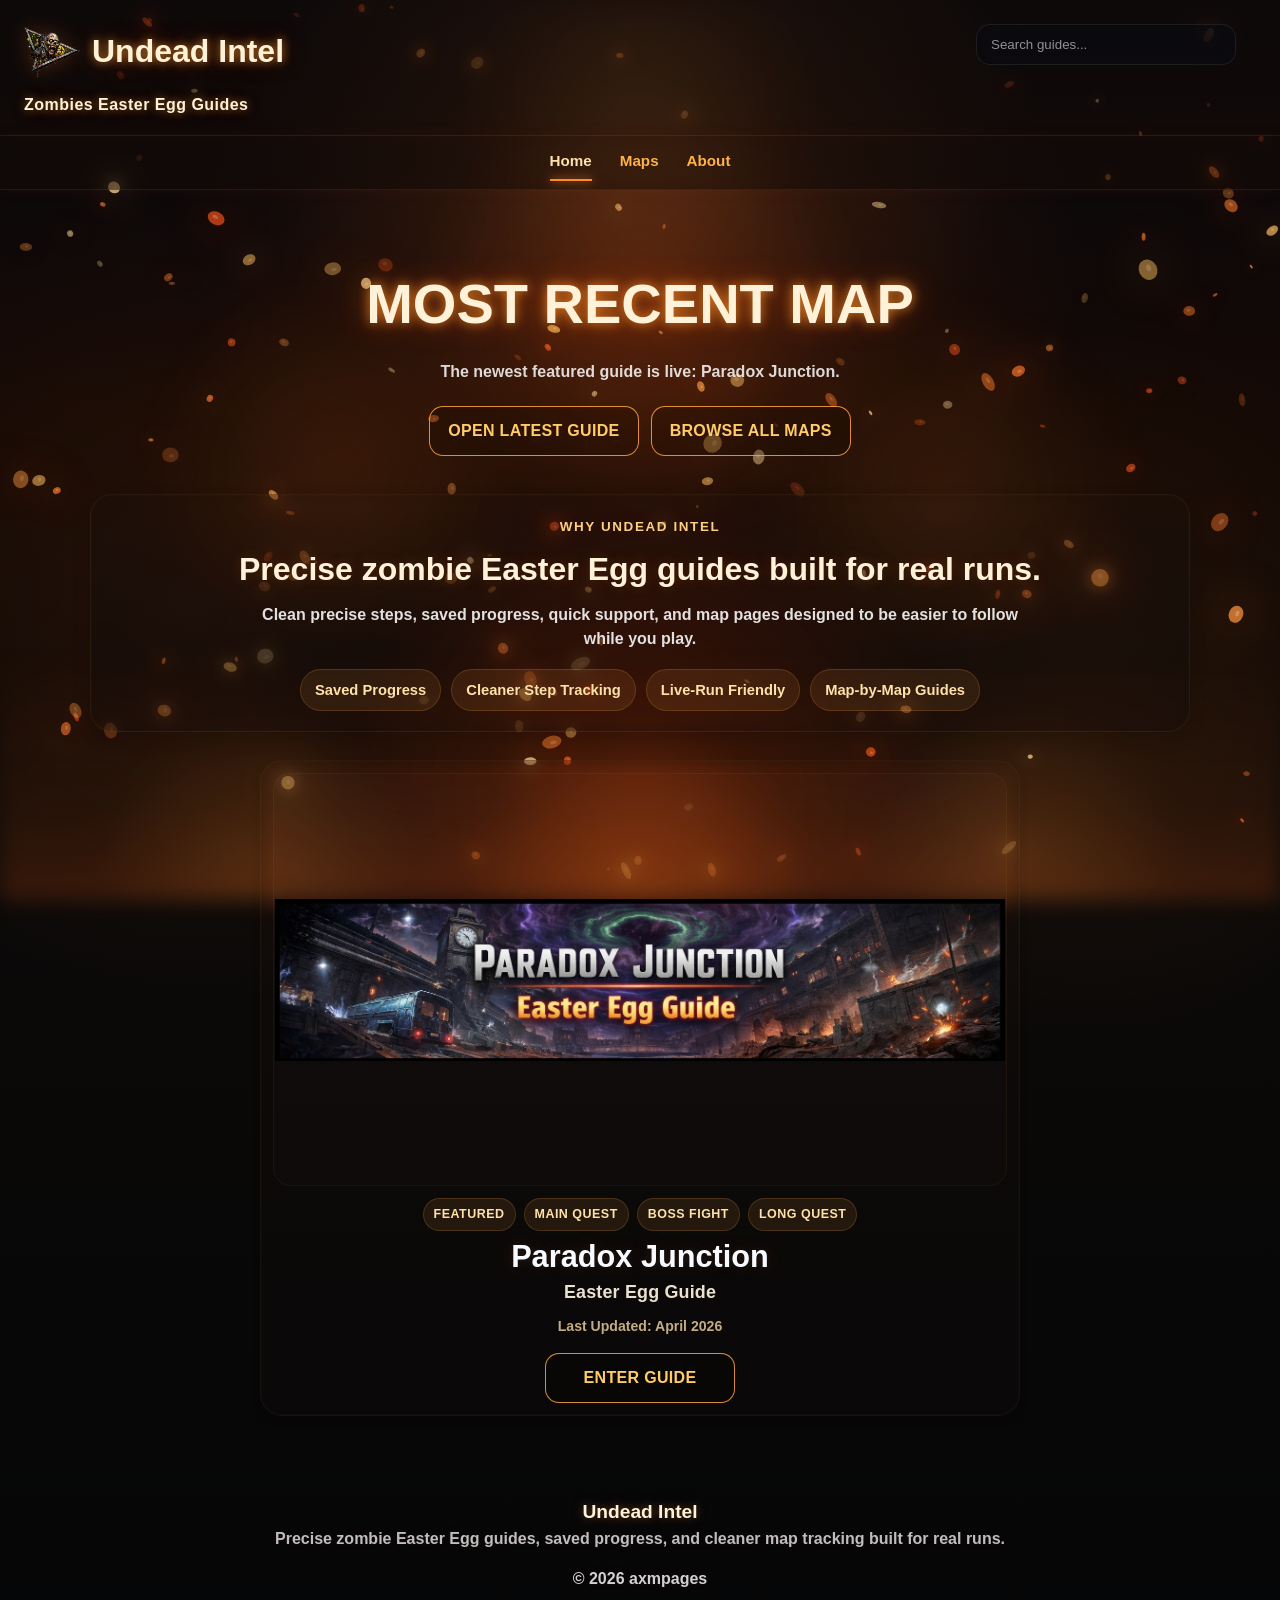
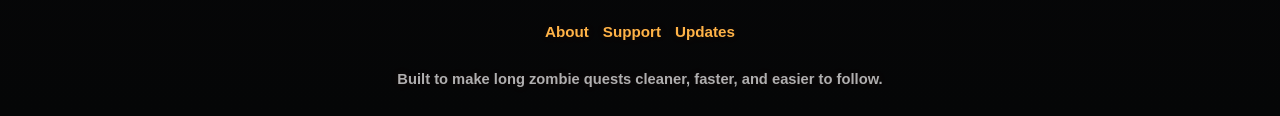
<file: index.html>
<!DOCTYPE html>
<html lang="en">
<head>
  <meta charset="UTF-8">
  <meta name="viewport" content="width=device-width, initial-scale=1.0">
  <title>Undead Intel</title>
  <meta name="description" content="Fast zombie Easter Egg guides with saved progress, cleaner step tracking, and walkthroughs built for real runs.">
  <meta name="theme-color" content="#000000">

  <meta property="og:title" content="Undead Intel">
  <meta property="og:description" content="Fast zombie Easter Egg guides with saved progress and cleaner step tracking.">
  <meta property="og:type" content="website">
  <meta property="og:url" content="https://adrianmontijo504.github.io/Zombies-Ultimate-Guide/">
  <meta property="og:image" content="https://adrianmontijo504.github.io/Zombies-Ultimate-Guide/images/share-preview.png">
  <meta property="og:image:secure_url" content="https://adrianmontijo504.github.io/Zombies-Ultimate-Guide/images/share-preview.png">
  <meta property="og:image:type" content="image/png">
  <meta property="og:image:width" content="1536">
  <meta property="og:image:height" content="1024">
  <meta property="og:site_name" content="Undead Intel">

  <meta name="twitter:card" content="summary_large_image">
  <meta name="twitter:title" content="Undead Intel">
  <meta name="twitter:description" content="Fast zombie Easter Egg guides with saved progress and cleaner step tracking.">
  <meta name="twitter:image" content="https://adrianmontijo504.github.io/Zombies-Ultimate-Guide/images/share-preview.png">

  <link rel="canonical" href="https://adrianmontijo504.github.io/Zombies-Ultimate-Guide/">
  <link rel="icon" type="image/png" href="images/undead-intel-logo.png">
  <link rel="apple-touch-icon" href="images/undead-intel-logo.png">
  <link rel="manifest" href="site.webmanifest">

  <link rel="stylesheet" href="css/style.css">
  <script src="js/site-config.js" defer></script>
  <script src="js/maps-data.js" defer></script>
  <script src="js/app.js" defer></script>
</head>
<body data-page="home" data-root-prefix="">
  <a class="skip-link" href="#main-content">Skip to content</a>

  <div class="zombie-cursor" aria-hidden="true"></div>
  <canvas id="particles" aria-hidden="true"></canvas>

  <header class="glass page-header">
    <div class="header-left">
      <h1 class="site-title">
        <a href="index.html" class="site-brand">
          <img
            src="images/undead-intel-logo.png"
            alt="Undead Intel logo"
            class="site-logo"
          >
          <span>Undead Intel</span>
        </a>
      </h1>
      <div class="page-subtitle">Zombies Easter Egg Guides</div>
    </div>

    <div class="search-wrap">
      <label class="sr-only" for="search">Search guides</label>
      <input
        type="search"
        id="search"
        name="search"
        placeholder="Search guides..."
        aria-label="Search guides"
        autocomplete="off"
        autocorrect="off"
        autocapitalize="off"
        spellcheck="false"
      >
    </div>
  </header>

  <nav class="glass" aria-label="Main navigation">
    <a href="index.html" aria-current="page">Home</a>
    <a href="maps.html">Maps</a>
    <a href="about.html">About</a>
  </nav>

  <main id="main-content">
    <section class="hero">
      <h2>MOST RECENT MAP</h2>
      <p>The newest featured guide is live: <strong id="featuredGuideTitleText">Loading...</strong>.</p>

      <div class="hero-actions">
        <a class="primary-link" id="latestGuideCta" href="maps/paradox-junction.html">OPEN LATEST GUIDE</a>
        <a class="primary-link" href="maps.html">BROWSE ALL MAPS</a>
      </div>
    </section>

    <section class="brand-intro" aria-label="About Undead Intel">
      <div class="brand-intro-card">
        <p class="brand-kicker">WHY UNDEAD INTEL</p>
        <h3>Precise zombie Easter Egg guides built for real runs.</h3>
        <p class="brand-copy">
          Clean precise steps, saved progress, quick support, and map pages designed to be easier to follow while you play.
        </p>

        <div class="brand-points">
          <span class="brand-pill">Saved Progress</span>
          <span class="brand-pill">Cleaner Step Tracking</span>
          <span class="brand-pill">Live-Run Friendly</span>
          <span class="brand-pill">Map-by-Map Guides</span>
        </div>
      </div>
    </section>

    <section id="guideList" class="grid single-featured" aria-label="Featured guides"></section>
  </main>

  <footer class="site-footer">
    <div class="footer-brand">
      <h3>Undead Intel</h3>
      <p>Precise zombie Easter Egg guides, saved progress, and cleaner map tracking built for real runs.</p>
    </div>

    <p>© <span id="currentYear"></span> axmpages</p>

    <nav class="footer-links" aria-label="Footer links">
      <a href="about.html">About</a>
      <a href="requests.html">Support</a>
      <a href="changelog.html">Updates</a>
    </nav>

    <span class="footer-note">Built to make long zombie quests cleaner, faster, and easier to follow.</span>
  </footer>
</body>
</html>
</file>
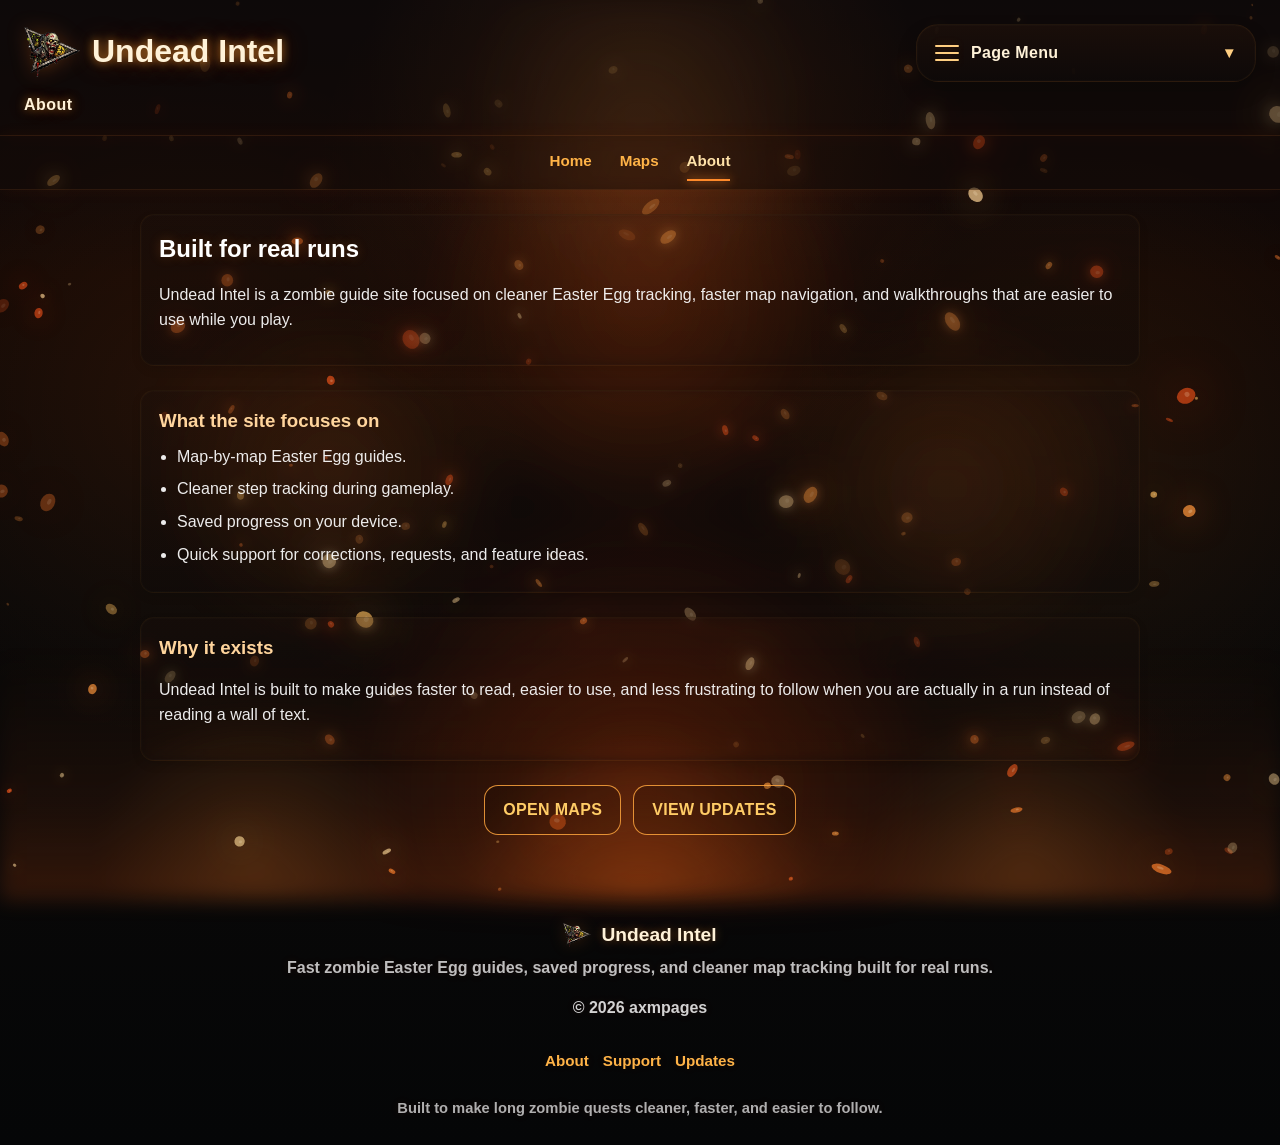
<file: about.html>
<!DOCTYPE html>
<html lang="en">
<head>
  <meta charset="UTF-8">
  <meta name="viewport" content="width=device-width, initial-scale=1.0">
  <meta name="description" content="About Undead Intel.">
  <meta name="theme-color" content="#000000">
  <title>About - Undead Intel</title>

  <meta property="og:title" content="About - Undead Intel">
  <meta property="og:description" content="About Undead Intel and what the site focuses on.">
  <meta property="og:type" content="website">
  <meta property="og:url" content="https://adrianmontijo504.github.io/Zombies-Ultimate-Guide/about.html">
  <meta property="og:image" content="https://adrianmontijo504.github.io/Zombies-Ultimate-Guide/images/share-preview.png">

  <meta name="twitter:card" content="summary_large_image">
  <meta name="twitter:title" content="About - Undead Intel">
  <meta name="twitter:description" content="About Undead Intel and what the site focuses on.">
  <meta name="twitter:image" content="https://adrianmontijo504.github.io/Zombies-Ultimate-Guide/images/share-preview.png">

  <link rel="canonical" href="https://adrianmontijo504.github.io/Zombies-Ultimate-Guide/about.html">
  <link rel="icon" type="image/png" href="images/undead-intel-logo.png">
  <link rel="apple-touch-icon" href="images/undead-intel-logo.png">
  <link rel="manifest" href="site.webmanifest">

  <link rel="stylesheet" href="css/style.css">
  <script src="js/site-config.js" defer></script>
  <script src="js/app.js" defer></script>
</head>
<body data-page="static" data-root-prefix="">
  <a class="skip-link" href="#main-content">Skip to content</a>

  <div class="zombie-cursor" aria-hidden="true"></div>
  <canvas id="particles" aria-hidden="true"></canvas>

  <header class="glass page-header">
    <div class="header-left">
      <h1 class="site-title">
        <a href="index.html" class="site-brand">
          <img src="images/undead-intel-logo.png" alt="Undead Intel logo" class="site-logo">
          <span>Undead Intel</span>
        </a>
      </h1>
      <div class="page-subtitle">About</div>
    </div>

    <div class="header-menu-wrap">
      <details class="header-menu">
        <summary class="header-menu-toggle">
          <span class="header-menu-toggle-left">
            <span class="header-menu-icon" aria-hidden="true"><span></span></span>
            <span>Page Menu</span>
          </span>
          <span class="header-menu-caret" aria-hidden="true">▼</span>
        </summary>

        <div class="header-menu-panel">
          <nav class="header-menu-links" aria-label="About page quick links">
            <a class="header-menu-link" href="maps.html">Browse Maps</a>
            <a class="header-menu-link" href="requests.html">Support</a>
            <a class="header-menu-link" href="changelog.html">Updates</a>
          </nav>
        </div>
      </details>
    </div>
  </header>

  <nav class="glass" aria-label="Main navigation">
    <a href="index.html">Home</a>
    <a href="maps.html">Maps</a>
    <a href="about.html" aria-current="page">About</a>
  </nav>

  <main id="main-content">
    <section class="content">
      <div class="notes-box">
        <h2>Built for real runs</h2>
        <p>Undead Intel is a zombie guide site focused on cleaner Easter Egg tracking, faster map navigation, and walkthroughs that are easier to use while you play.</p>
      </div>

      <div class="notes-box">
        <h3>What the site focuses on</h3>
        <ul>
          <li>Map-by-map Easter Egg guides.</li>
          <li>Cleaner step tracking during gameplay.</li>
          <li>Saved progress on your device.</li>
          <li>Quick support for corrections, requests, and feature ideas.</li>
        </ul>
      </div>

      <div class="notes-box">
        <h3>Why it exists</h3>
        <p>Undead Intel is built to make guides faster to read, easier to use, and less frustrating to follow when you are actually in a run instead of reading a wall of text.</p>
      </div>

      <div class="content-actions">
        <a class="primary-link" href="maps.html">OPEN MAPS</a>
        <a class="back-link" href="changelog.html">VIEW UPDATES</a>
      </div>
    </section>
  </main>

  <footer class="site-footer">
    <div class="footer-brand">
      <div class="footer-brand-top">
        <img src="images/undead-intel-logo.png" alt="Undead Intel logo" class="footer-brand-mark">
        <h3>Undead Intel</h3>
      </div>
      <p>Fast zombie Easter Egg guides, saved progress, and cleaner map tracking built for real runs.</p>
    </div>

    <p>© <span id="currentYear"></span> axmpages</p>

    <nav class="footer-links" aria-label="Footer links">
      <a href="about.html">About</a>
      <a href="requests.html">Support</a>
      <a href="changelog.html">Updates</a>
    </nav>

    <span class="footer-note">Built to make long zombie quests cleaner, faster, and easier to follow.</span>
  </footer>
</body>
</html>
</file>
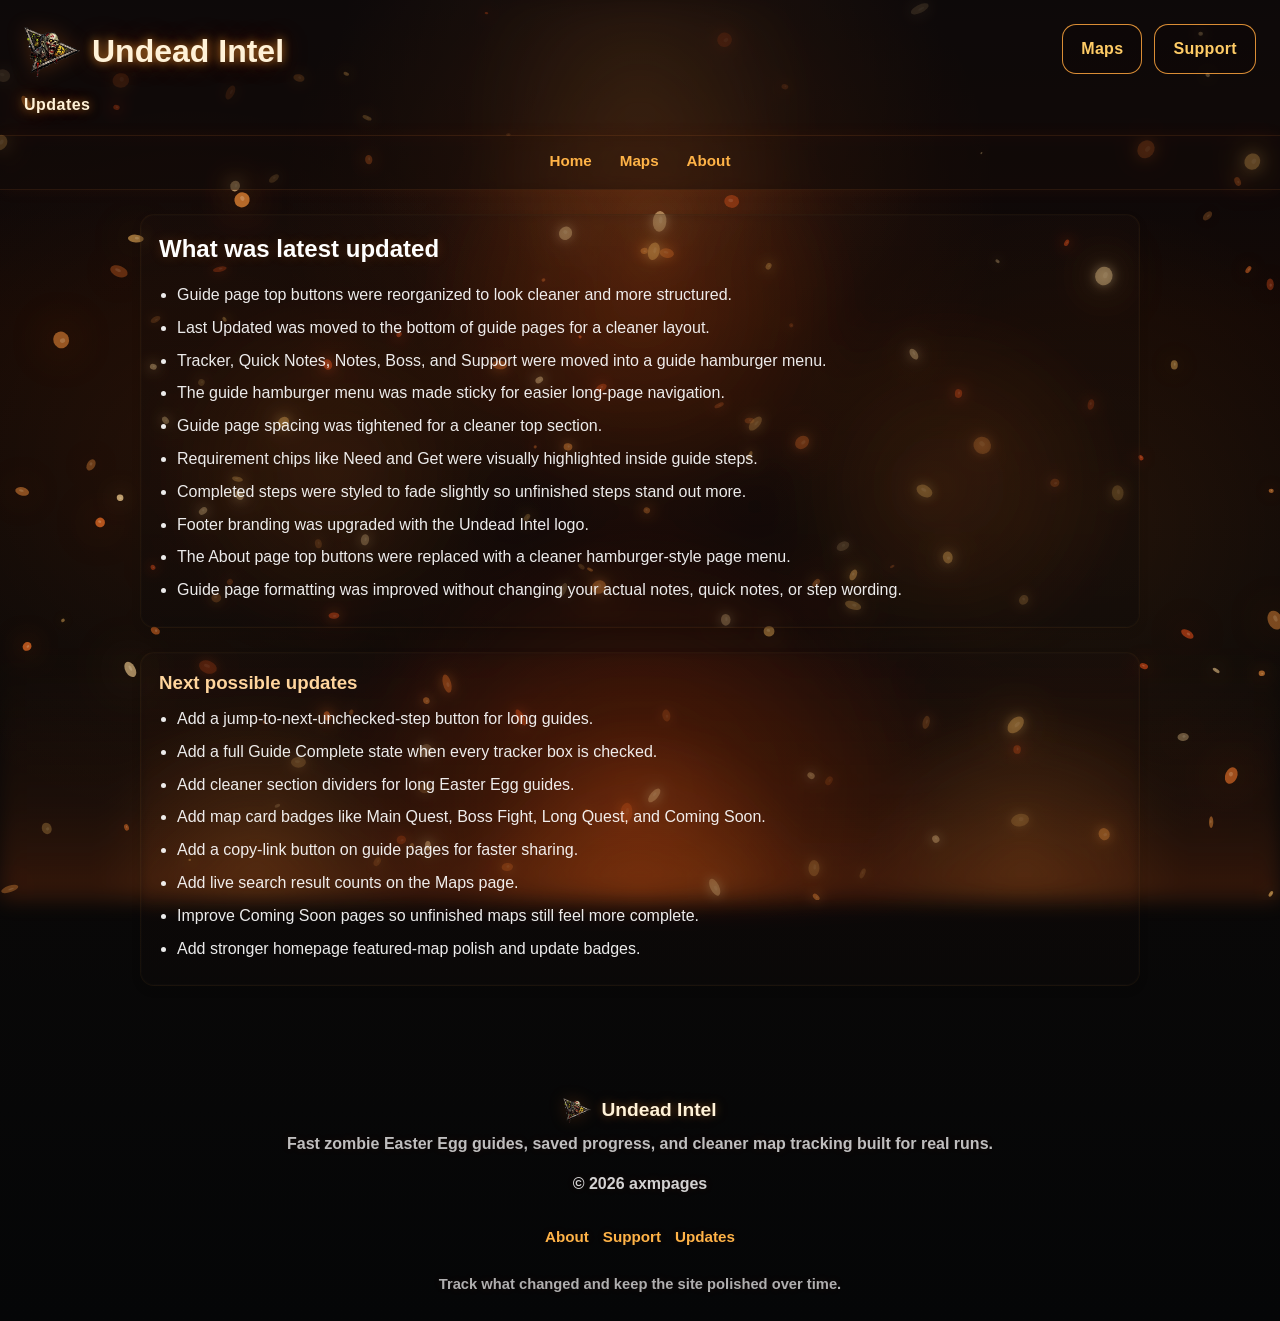
<file: changelog.html>
<!DOCTYPE html>
<html lang="en">
<head>
  <meta charset="UTF-8">
  <meta name="viewport" content="width=device-width, initial-scale=1.0">
  <meta name="description" content="Undead Intel updates.">
  <meta name="theme-color" content="#000000">
  <title>Updates - Undead Intel</title>

  <meta property="og:title" content="Updates - Undead Intel">
  <meta property="og:description" content="Latest updates to Undead Intel.">
  <meta property="og:type" content="website">
  <meta property="og:url" content="https://adrianmontijo504.github.io/Zombies-Ultimate-Guide/changelog.html">
  <meta property="og:image" content="https://adrianmontijo504.github.io/Zombies-Ultimate-Guide/images/share-preview.png">

  <meta name="twitter:card" content="summary_large_image">
  <meta name="twitter:title" content="Updates - Undead Intel">
  <meta name="twitter:description" content="Latest updates to Undead Intel.">
  <meta name="twitter:image" content="https://adrianmontijo504.github.io/Zombies-Ultimate-Guide/images/share-preview.png">

  <link rel="canonical" href="https://adrianmontijo504.github.io/Zombies-Ultimate-Guide/changelog.html">
  <link rel="icon" type="image/png" href="images/undead-intel-logo.png">
  <link rel="apple-touch-icon" href="images/undead-intel-logo.png">
  <link rel="manifest" href="site.webmanifest">

  <link rel="stylesheet" href="css/style.css">
  <script src="js/site-config.js" defer></script>
  <script src="js/app.js" defer></script>
</head>
<body data-page="static" data-root-prefix="">
  <a class="skip-link" href="#main-content">Skip to content</a>

  <div class="zombie-cursor" aria-hidden="true"></div>
  <canvas id="particles" aria-hidden="true"></canvas>

  <header class="glass page-header">
    <div class="header-left">
      <h1 class="site-title">
        <a href="index.html" class="site-brand">
          <img src="images/undead-intel-logo.png" alt="Undead Intel logo" class="site-logo">
          <span>Undead Intel</span>
        </a>
      </h1>
      <div class="page-subtitle">Updates</div>
    </div>

    <div class="top-buttons">
      <a class="back-link" href="maps.html">Maps</a>
      <a class="back-link" href="requests.html">Support</a>
    </div>
  </header>

  <nav class="glass" aria-label="Main navigation">
    <a href="index.html">Home</a>
    <a href="maps.html">Maps</a>
    <a href="about.html">About</a>
  </nav>

  <main id="main-content">
    <section class="content">
      <div class="notes-box">
        <h2>What was latest updated</h2>
        <ul>
          <li>Guide page top buttons were reorganized to look cleaner and more structured.</li>
          <li>Last Updated was moved to the bottom of guide pages for a cleaner layout.</li>
          <li>Tracker, Quick Notes, Notes, Boss, and Support were moved into a guide hamburger menu.</li>
          <li>The guide hamburger menu was made sticky for easier long-page navigation.</li>
          <li>Guide page spacing was tightened for a cleaner top section.</li>
          <li>Requirement chips like Need and Get were visually highlighted inside guide steps.</li>
          <li>Completed steps were styled to fade slightly so unfinished steps stand out more.</li>
          <li>Footer branding was upgraded with the Undead Intel logo.</li>
          <li>The About page top buttons were replaced with a cleaner hamburger-style page menu.</li>
          <li>Guide page formatting was improved without changing your actual notes, quick notes, or step wording.</li>
        </ul>
      </div>

      <div class="notes-box">
        <h3>Next possible updates</h3>
        <ul>
          <li>Add a jump-to-next-unchecked-step button for long guides.</li>
          <li>Add a full Guide Complete state when every tracker box is checked.</li>
          <li>Add cleaner section dividers for long Easter Egg guides.</li>
          <li>Add map card badges like Main Quest, Boss Fight, Long Quest, and Coming Soon.</li>
          <li>Add a copy-link button on guide pages for faster sharing.</li>
          <li>Add live search result counts on the Maps page.</li>
          <li>Improve Coming Soon pages so unfinished maps still feel more complete.</li>
          <li>Add stronger homepage featured-map polish and update badges.</li>
        </ul>
      </div>
    </section>
  </main>

  <footer class="site-footer">
    <div class="footer-brand">
      <div class="footer-brand-top">
        <img src="images/undead-intel-logo.png" alt="Undead Intel logo" class="footer-brand-mark">
        <h3>Undead Intel</h3>
      </div>
      <p>Fast zombie Easter Egg guides, saved progress, and cleaner map tracking built for real runs.</p>
    </div>

    <p>© <span id="currentYear"></span> axmpages</p>

    <nav class="footer-links" aria-label="Footer links">
      <a href="about.html">About</a>
      <a href="requests.html">Support</a>
      <a href="changelog.html">Updates</a>
    </nav>

    <span class="footer-note">Track what changed and keep the site polished over time.</span>
  </footer>
</body>
</html>
</file>
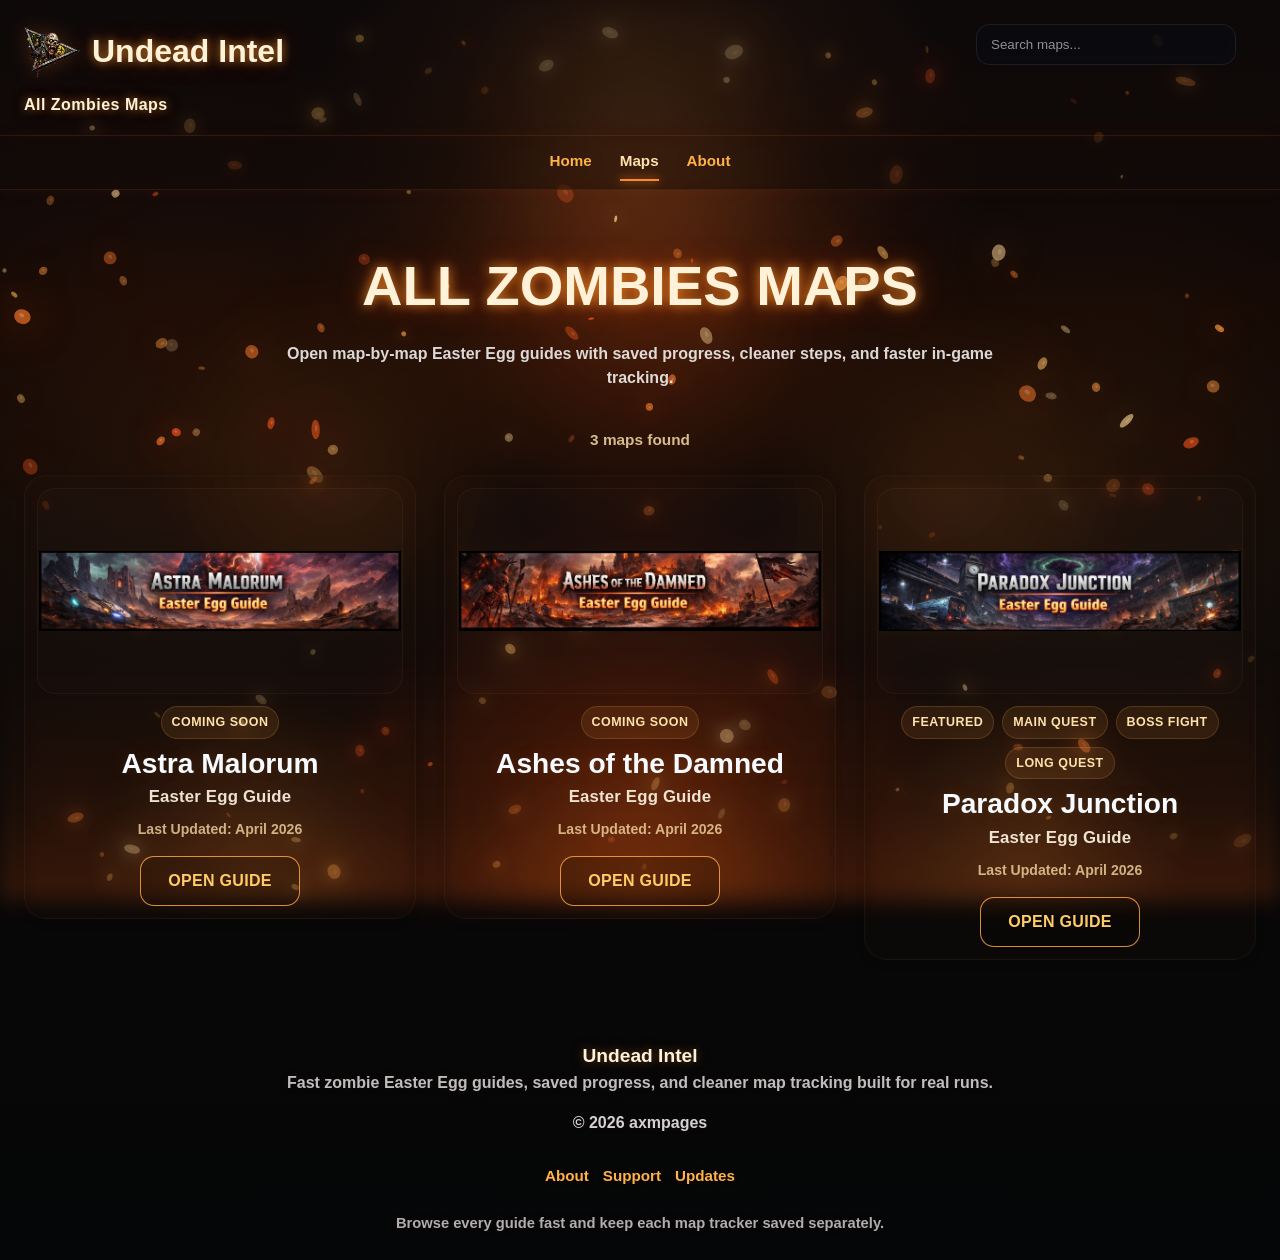
<file: maps.html>
<!DOCTYPE html>
<html lang="en">
<head>
  <meta charset="UTF-8">
  <meta name="viewport" content="width=device-width, initial-scale=1.0">
  <meta name="description" content="Browse all zombie map guides on Undead Intel, including Easter Egg walkthroughs and trackers.">
  <meta name="theme-color" content="#000000">
  <title>Maps - Undead Intel</title>

  <meta property="og:title" content="Maps - Undead Intel">
  <meta property="og:description" content="Browse all zombie map guides on Undead Intel.">
  <meta property="og:type" content="website">
  <meta property="og:url" content="https://adrianmontijo504.github.io/Zombies-Ultimate-Guide/maps.html">
  <meta property="og:image" content="https://adrianmontijo504.github.io/Zombies-Ultimate-Guide/images/share-preview.png">

  <meta name="twitter:card" content="summary_large_image">
  <meta name="twitter:title" content="Maps - Undead Intel">
  <meta name="twitter:description" content="Browse all zombie map guides on Undead Intel.">
  <meta name="twitter:image" content="https://adrianmontijo504.github.io/Zombies-Ultimate-Guide/images/share-preview.png">

  <link rel="canonical" href="https://adrianmontijo504.github.io/Zombies-Ultimate-Guide/maps.html">
  <link rel="icon" type="image/png" href="images/undead-intel-logo.png">
  <link rel="apple-touch-icon" href="images/undead-intel-logo.png">
  <link rel="manifest" href="site.webmanifest">

  <link rel="stylesheet" href="css/style.css">
  <script src="js/site-config.js" defer></script>
  <script src="js/maps-data.js" defer></script>
  <script src="js/app.js" defer></script>
</head>
<body data-page="maps" data-root-prefix="">
  <a class="skip-link" href="#main-content">Skip to content</a>

  <div class="zombie-cursor" aria-hidden="true"></div>
  <canvas id="particles" aria-hidden="true"></canvas>

  <header class="glass page-header">
    <div class="header-left">
      <h1 class="site-title">
        <a href="index.html" class="site-brand">
          <img
            src="images/undead-intel-logo.png"
            alt="Undead Intel logo"
            class="site-logo"
          >
          <span>Undead Intel</span>
        </a>
      </h1>
      <div class="page-subtitle">All Zombies Maps</div>
    </div>

    <div class="search-wrap">
      <label class="sr-only" for="search">Search maps</label>
      <input
        type="search"
        id="search"
        name="search"
        placeholder="Search maps..."
        aria-label="Search maps"
        autocomplete="off"
        autocorrect="off"
        autocapitalize="off"
        spellcheck="false"
      >
    </div>
  </header>

  <nav class="glass" aria-label="Main navigation">
    <a href="index.html">Home</a>
    <a href="maps.html" aria-current="page">Maps</a>
    <a href="about.html">About</a>
  </nav>

  <main id="main-content">
    <section class="hero hero-small">
      <h2>ALL ZOMBIES MAPS</h2>
      <p>Open map-by-map Easter Egg guides with saved progress, cleaner steps, and faster in-game tracking.</p>
    </section>

    <section id="guideList" class="grid" aria-label="Zombie maps"></section>
  </main>

  <footer class="site-footer">
    <div class="footer-brand">
      <h3>Undead Intel</h3>
      <p>Fast zombie Easter Egg guides, saved progress, and cleaner map tracking built for real runs.</p>
    </div>

    <p>© <span id="currentYear"></span> axmpages</p>

    <nav class="footer-links" aria-label="Footer links">
      <a href="about.html">About</a>
      <a href="requests.html">Support</a>
      <a href="changelog.html">Updates</a>
    </nav>

    <span class="footer-note">Browse every guide fast and keep each map tracker saved separately.</span>
  </footer>
</body>
</html>
</file>
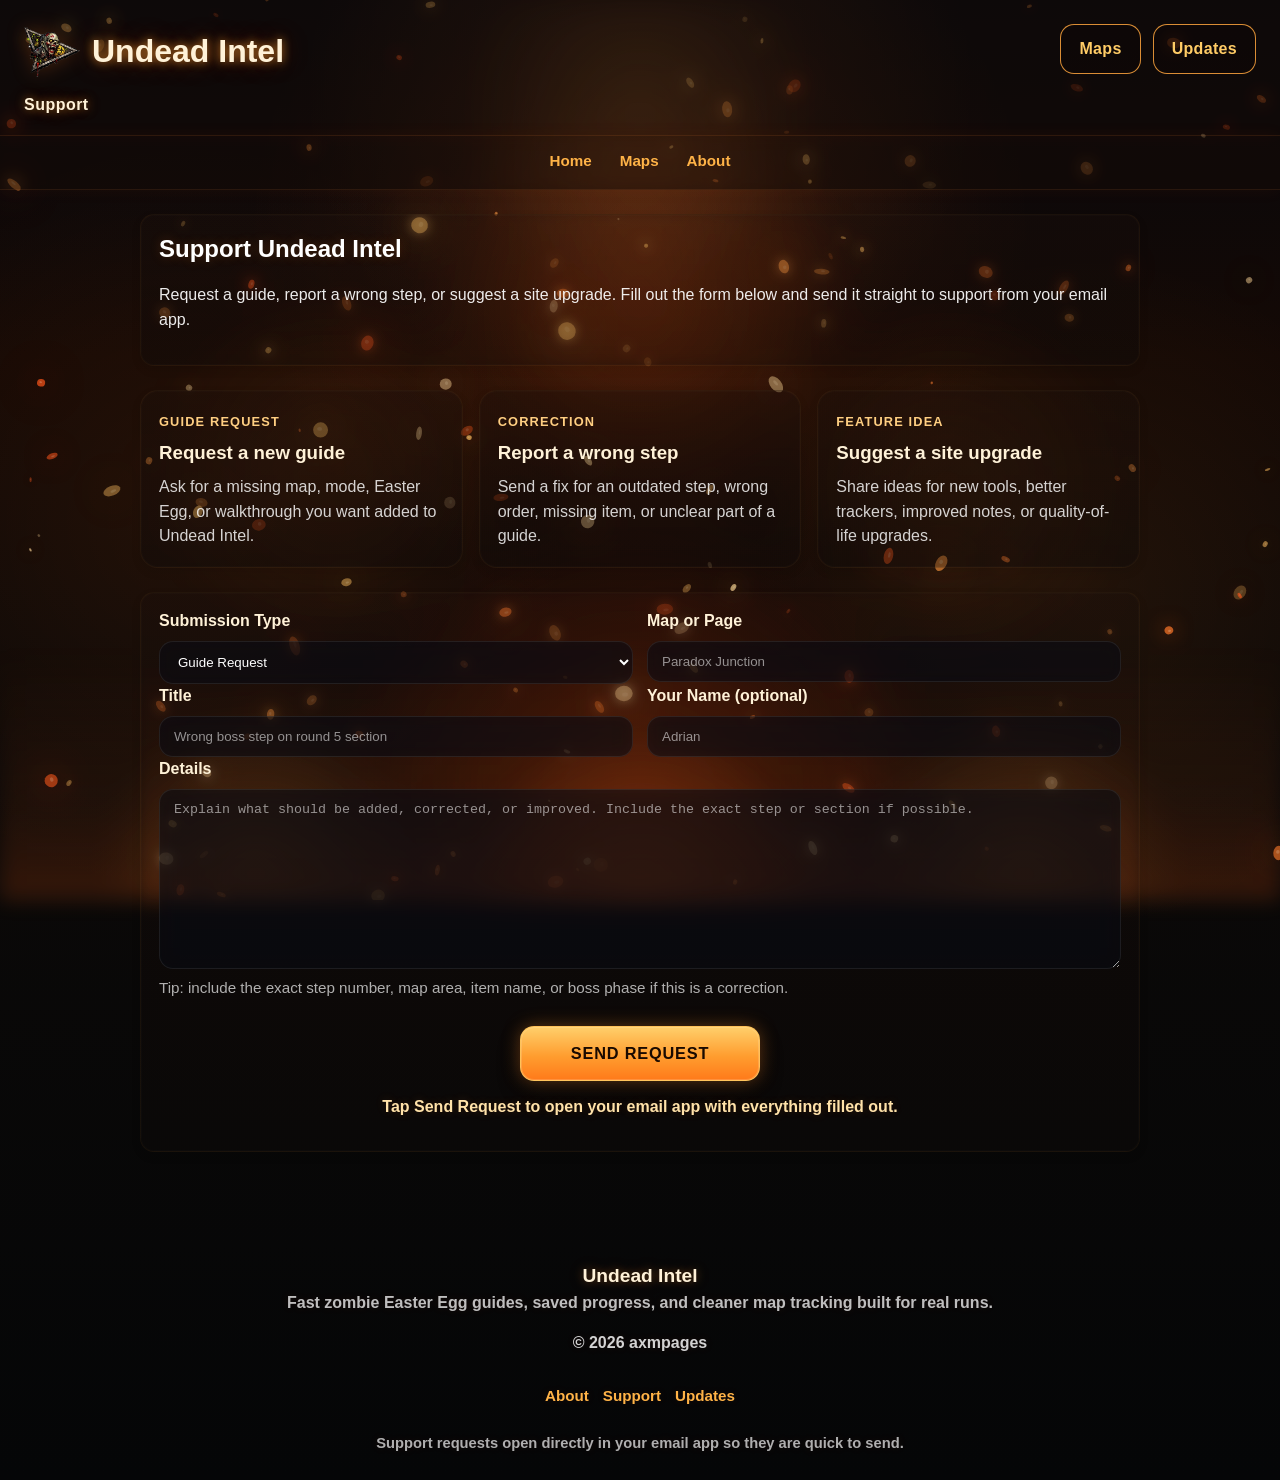
<file: requests.html>
<!DOCTYPE html>
<html lang="en">
<head>
  <meta charset="UTF-8">
  <meta name="viewport" content="width=device-width, initial-scale=1.0">
  <meta name="description" content="Support Undead Intel by requesting a guide, reporting a wrong step, or suggesting a feature.">
  <meta name="theme-color" content="#000000">
  <title>Support - Undead Intel</title>

  <meta property="og:title" content="Support - Undead Intel">
  <meta property="og:description" content="Request a guide, report a wrong step, or suggest a feature for Undead Intel.">
  <meta property="og:type" content="website">
  <meta property="og:url" content="https://adrianmontijo504.github.io/Zombies-Ultimate-Guide/requests.html">
  <meta property="og:image" content="https://adrianmontijo504.github.io/Zombies-Ultimate-Guide/images/share-preview.png">

  <meta name="twitter:card" content="summary_large_image">
  <meta name="twitter:title" content="Support - Undead Intel">
  <meta name="twitter:description" content="Request a guide, report a wrong step, or suggest a feature for Undead Intel.">
  <meta name="twitter:image" content="https://adrianmontijo504.github.io/Zombies-Ultimate-Guide/images/share-preview.png">

  <link rel="canonical" href="https://adrianmontijo504.github.io/Zombies-Ultimate-Guide/requests.html">
  <link rel="icon" type="image/png" href="images/undead-intel-logo.png">
  <link rel="apple-touch-icon" href="images/undead-intel-logo.png">
  <link rel="manifest" href="site.webmanifest">

  <link rel="stylesheet" href="css/style.css">
  <script src="js/site-config.js" defer></script>
  <script src="js/app.js" defer></script>
</head>
<body data-page="static" data-root-prefix="">
  <a class="skip-link" href="#main-content">Skip to content</a>

  <div class="zombie-cursor" aria-hidden="true"></div>
  <canvas id="particles" aria-hidden="true"></canvas>

  <header class="glass page-header">
    <div class="header-left">
      <h1 class="site-title">
        <a href="index.html" class="site-brand">
          <img src="images/undead-intel-logo.png" alt="Undead Intel logo" class="site-logo">
          <span>Undead Intel</span>
        </a>
      </h1>
      <div class="page-subtitle">Support</div>
    </div>

    <div class="top-buttons">
      <a class="back-link" href="maps.html">Maps</a>
      <a class="back-link" href="changelog.html">Updates</a>
    </div>
  </header>

  <nav class="glass" aria-label="Main navigation">
    <a href="index.html">Home</a>
    <a href="maps.html">Maps</a>
    <a href="about.html">About</a>
  </nav>

  <main id="main-content">
    <section class="content">
      <div class="notes-box">
        <h2>Support Undead Intel</h2>
        <p>Request a guide, report a wrong step, or suggest a site upgrade. Fill out the form below and send it straight to support from your email app.</p>
      </div>

      <section class="support-card-grid" aria-label="Support options">
        <article class="support-card">
          <span class="support-card-kicker">Guide Request</span>
          <h3>Request a new guide</h3>
          <p>Ask for a missing map, mode, Easter Egg, or walkthrough you want added to Undead Intel.</p>
        </article>

        <article class="support-card">
          <span class="support-card-kicker">Correction</span>
          <h3>Report a wrong step</h3>
          <p>Send a fix for an outdated step, wrong order, missing item, or unclear part of a guide.</p>
        </article>

        <article class="support-card">
          <span class="support-card-kicker">Feature Idea</span>
          <h3>Suggest a site upgrade</h3>
          <p>Share ideas for new tools, better trackers, improved notes, or quality-of-life upgrades.</p>
        </article>
      </section>

      <form id="requestBuilder" class="notes-box" novalidate>
        <div class="field-grid">
          <div class="field">
            <label for="requestType">Submission Type</label>
            <select id="requestType" name="requestType">
              <option value="request">Guide Request</option>
              <option value="correction">Correction</option>
              <option value="feature">Feature Idea</option>
            </select>
          </div>

          <div class="field">
            <label for="requestMap">Map or Page</label>
            <input type="text" id="requestMap" name="requestMap" placeholder="Paradox Junction">
          </div>
        </div>

        <div class="field-grid">
          <div class="field">
            <label for="requestTitle">Title</label>
            <input type="text" id="requestTitle" name="requestTitle" placeholder="Wrong boss step on round 5 section">
          </div>

          <div class="field">
            <label for="requestName">Your Name (optional)</label>
            <input type="text" id="requestName" name="requestName" placeholder="Adrian">
          </div>
        </div>

        <div class="field">
          <label for="requestDetails">Details</label>
          <textarea id="requestDetails" name="requestDetails" placeholder="Explain what should be added, corrected, or improved. Include the exact step or section if possible."></textarea>
          <div class="helper-text">Tip: include the exact step number, map area, item name, or boss phase if this is a correction.</div>
        </div>

        <div class="content-actions">
          <a class="primary-link request-send-button" id="emailRequestLink" href="#">SEND REQUEST</a>
        </div>

        <p class="form-status" id="requestStatus" aria-live="polite"></p>
      </form>
    </section>
  </main>

  <footer class="site-footer">
    <div class="footer-brand">
      <h3>Undead Intel</h3>
      <p>Fast zombie Easter Egg guides, saved progress, and cleaner map tracking built for real runs.</p>
    </div>

    <p>© <span id="currentYear"></span> axmpages</p>

    <nav class="footer-links" aria-label="Footer links">
      <a href="about.html">About</a>
      <a href="requests.html">Support</a>
      <a href="changelog.html">Updates</a>
    </nav>

    <span class="footer-note">Support requests open directly in your email app so they are quick to send.</span>
  </footer>
</body>
</html>
</file>
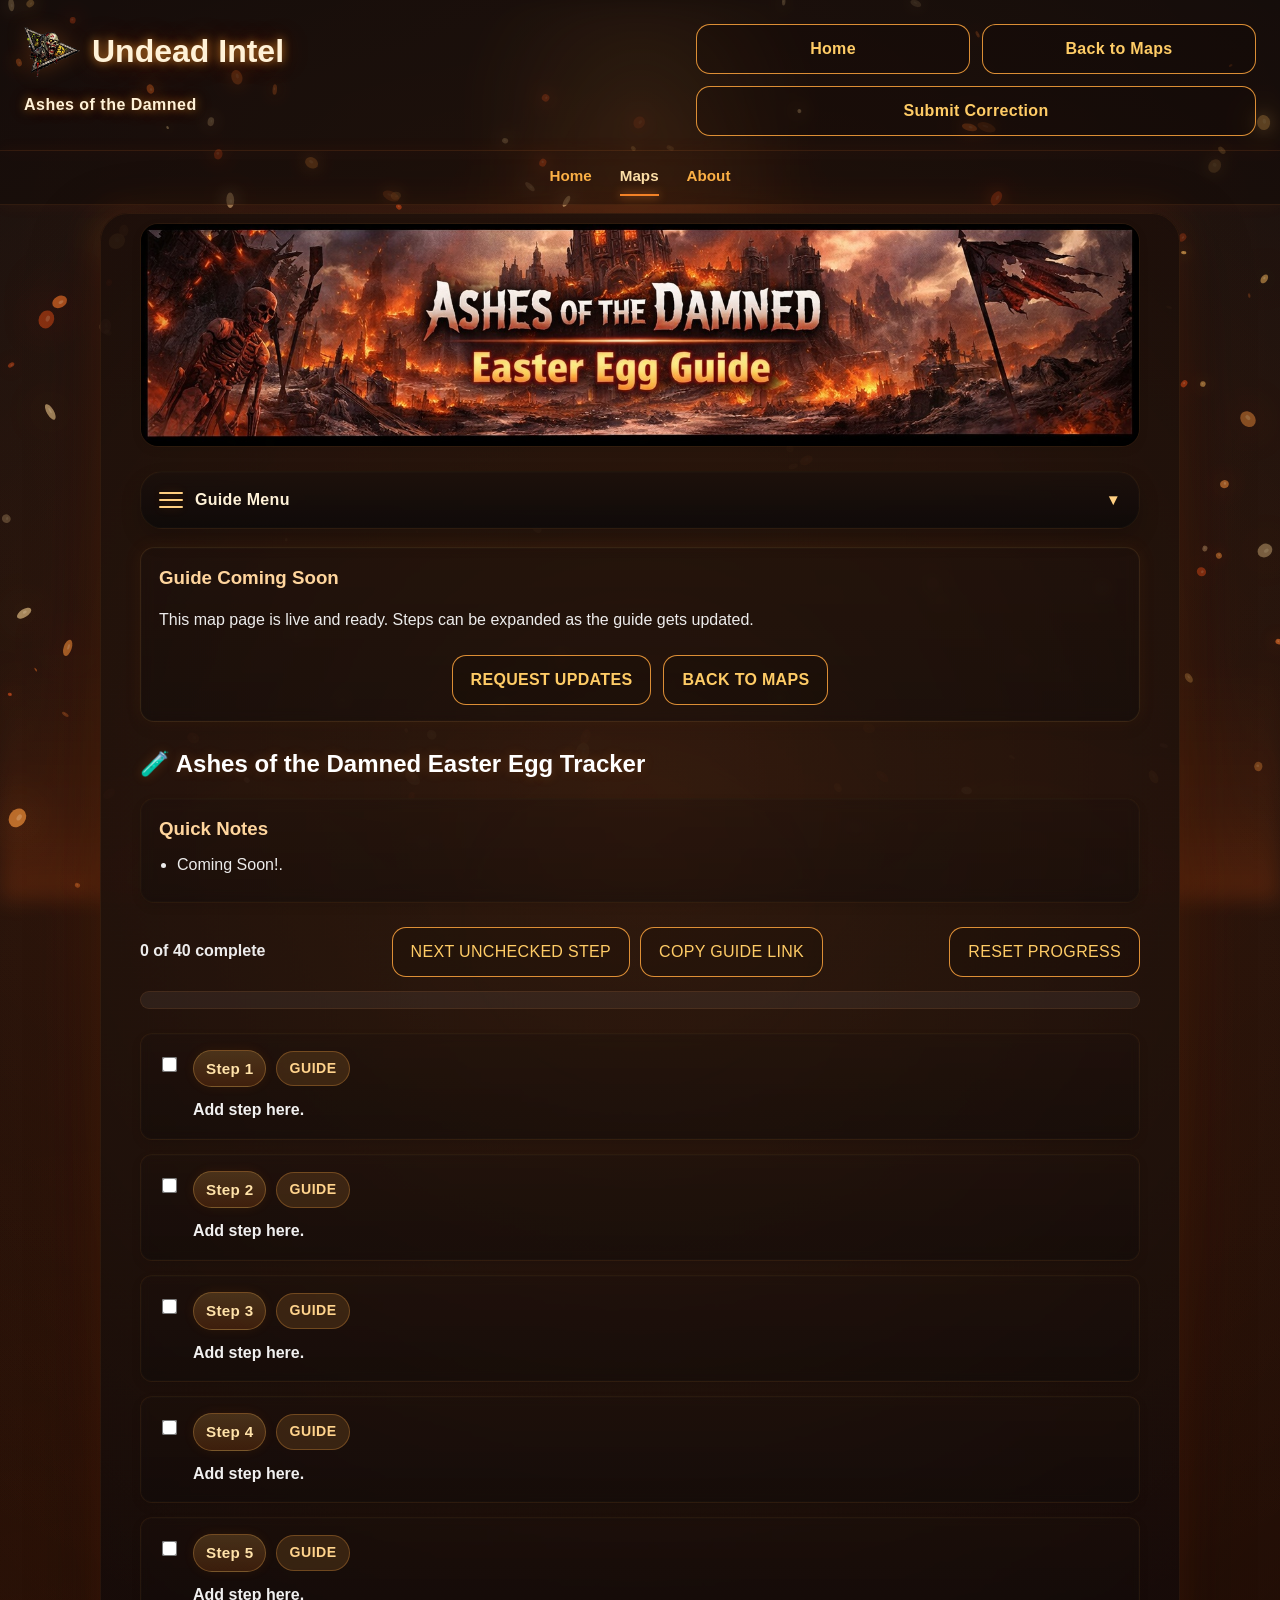
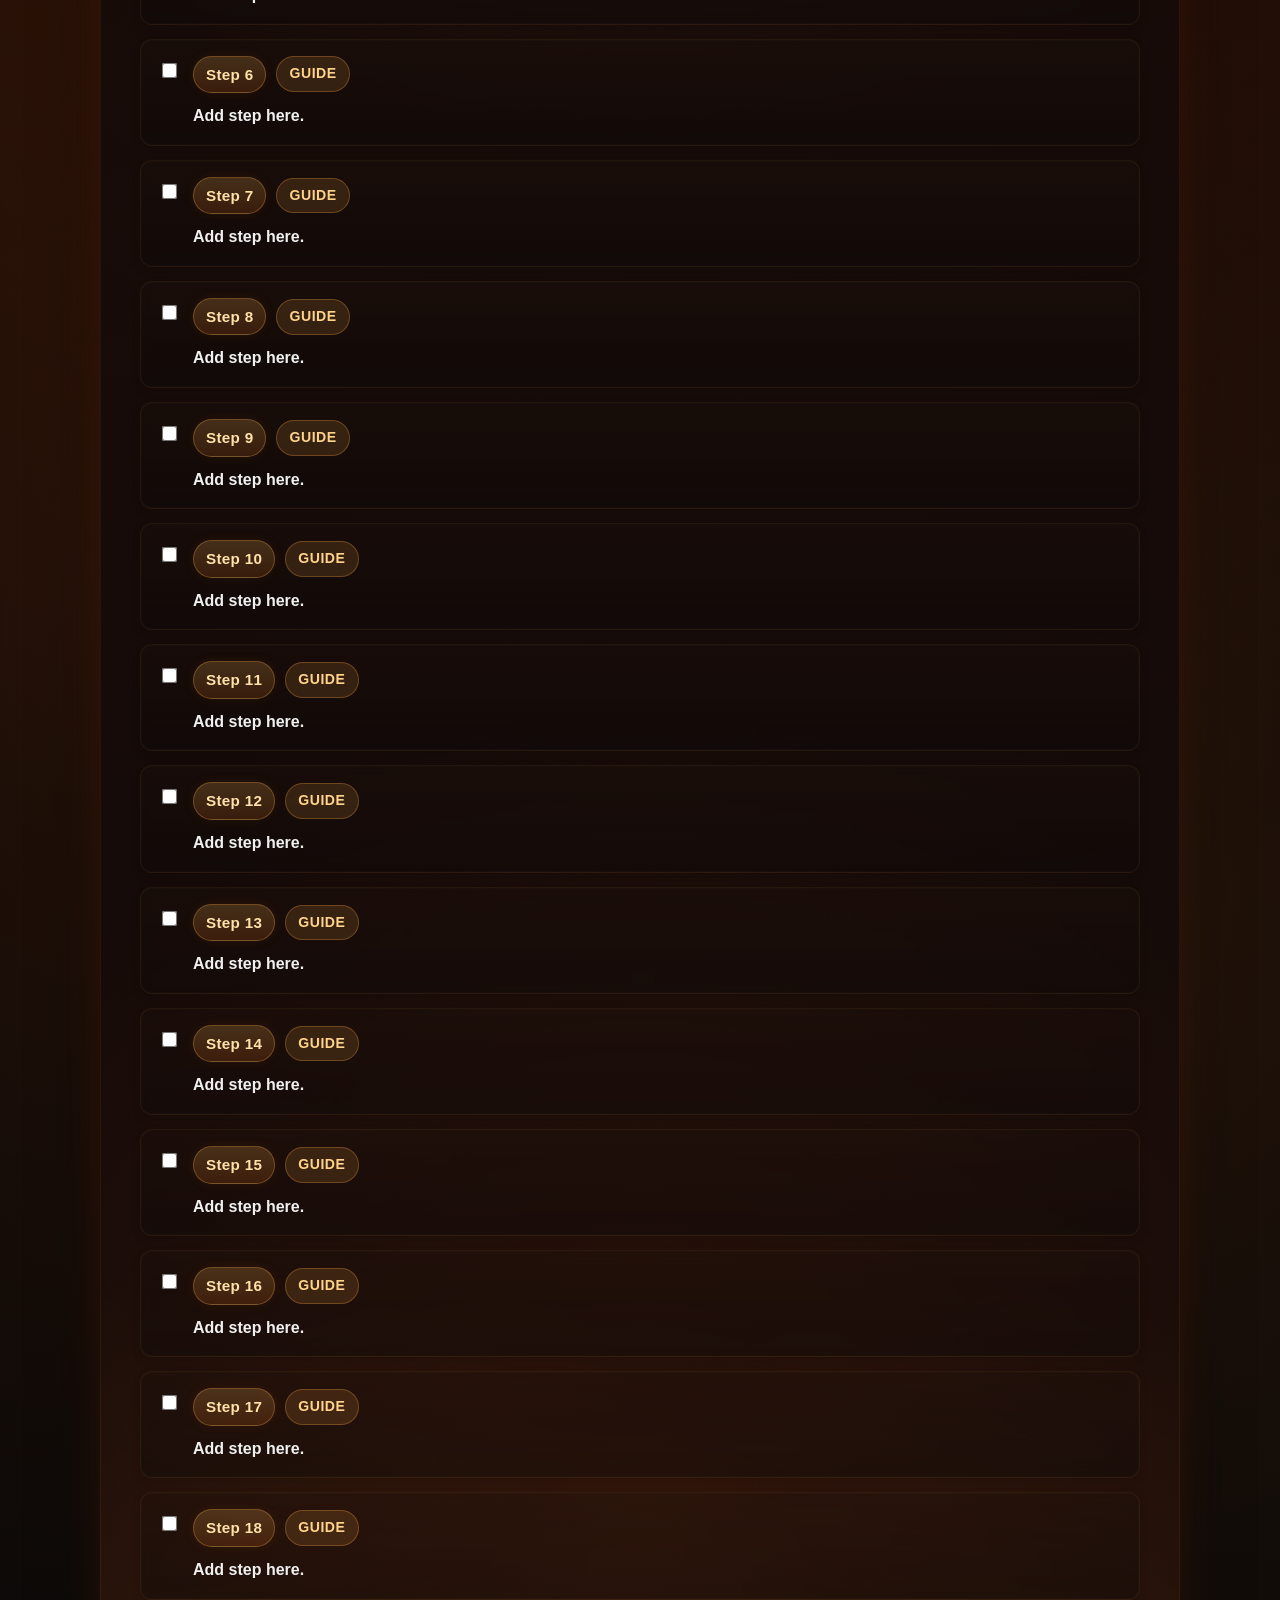
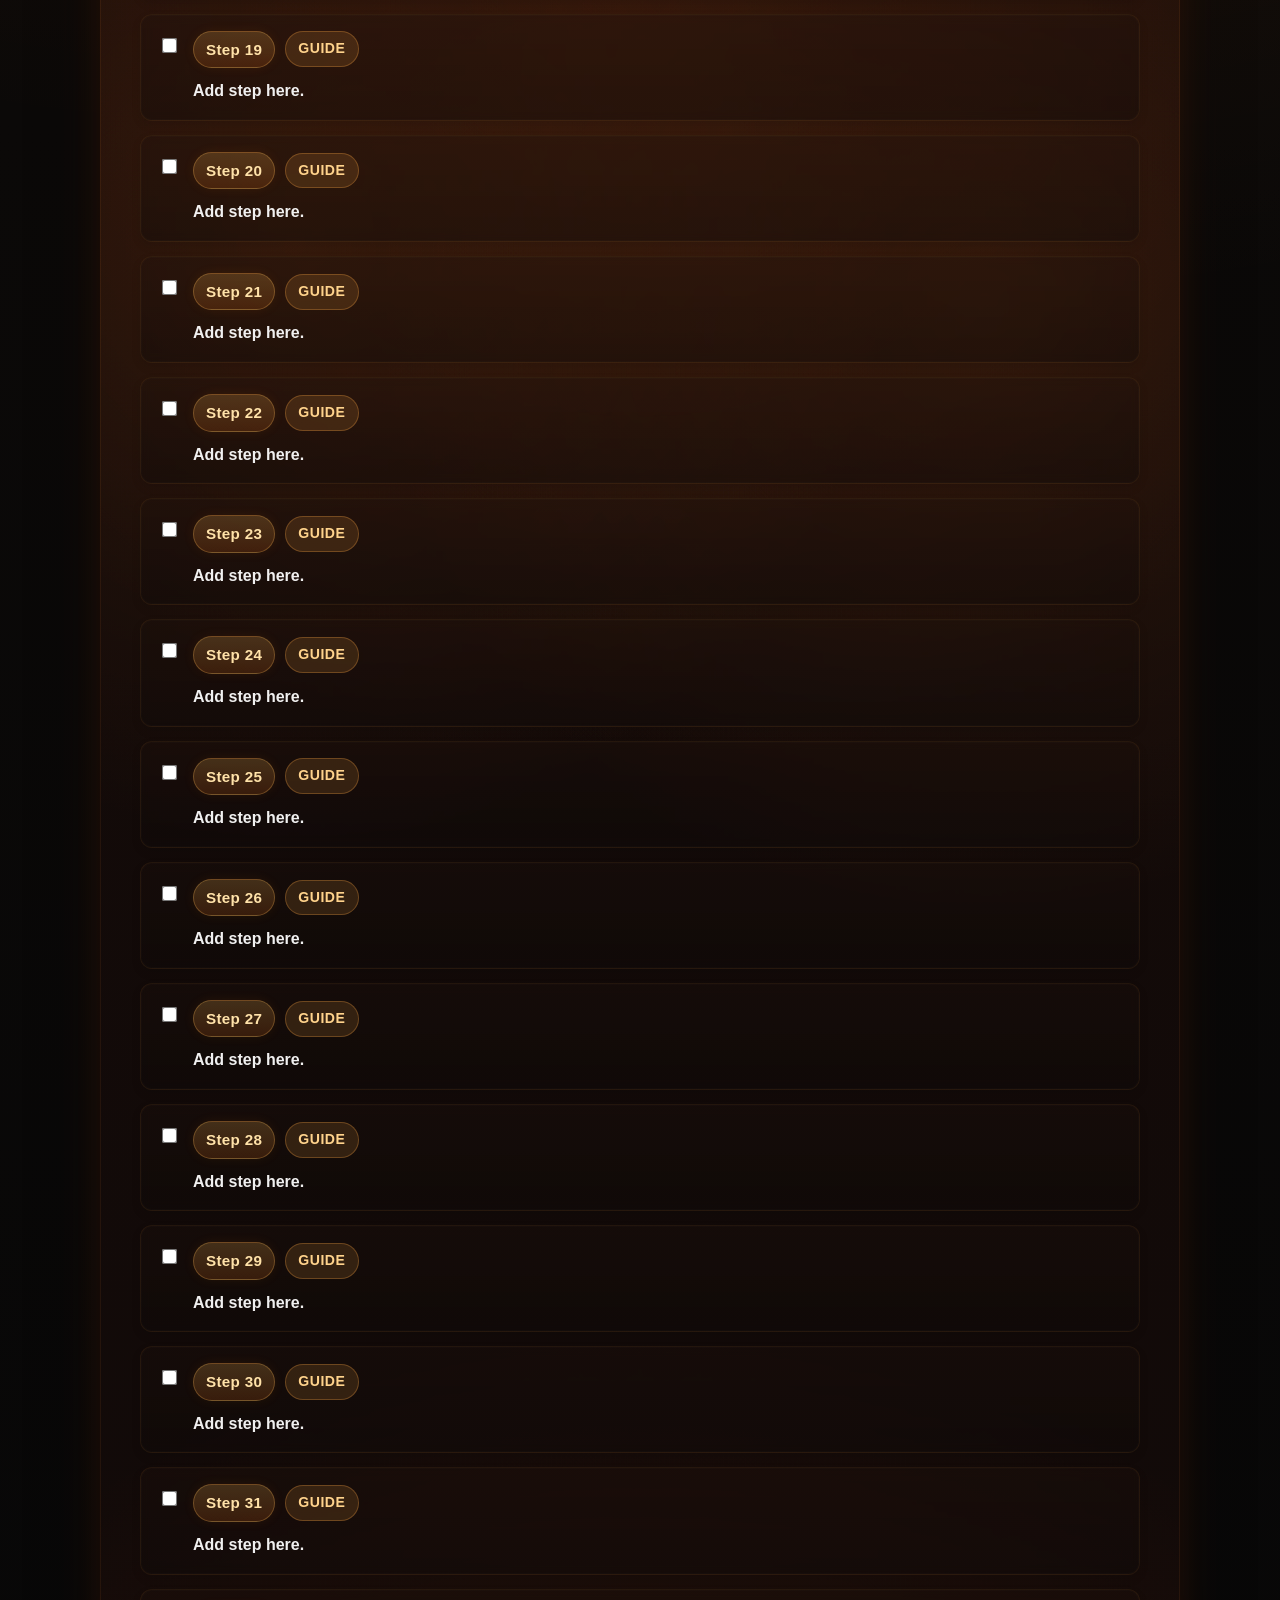
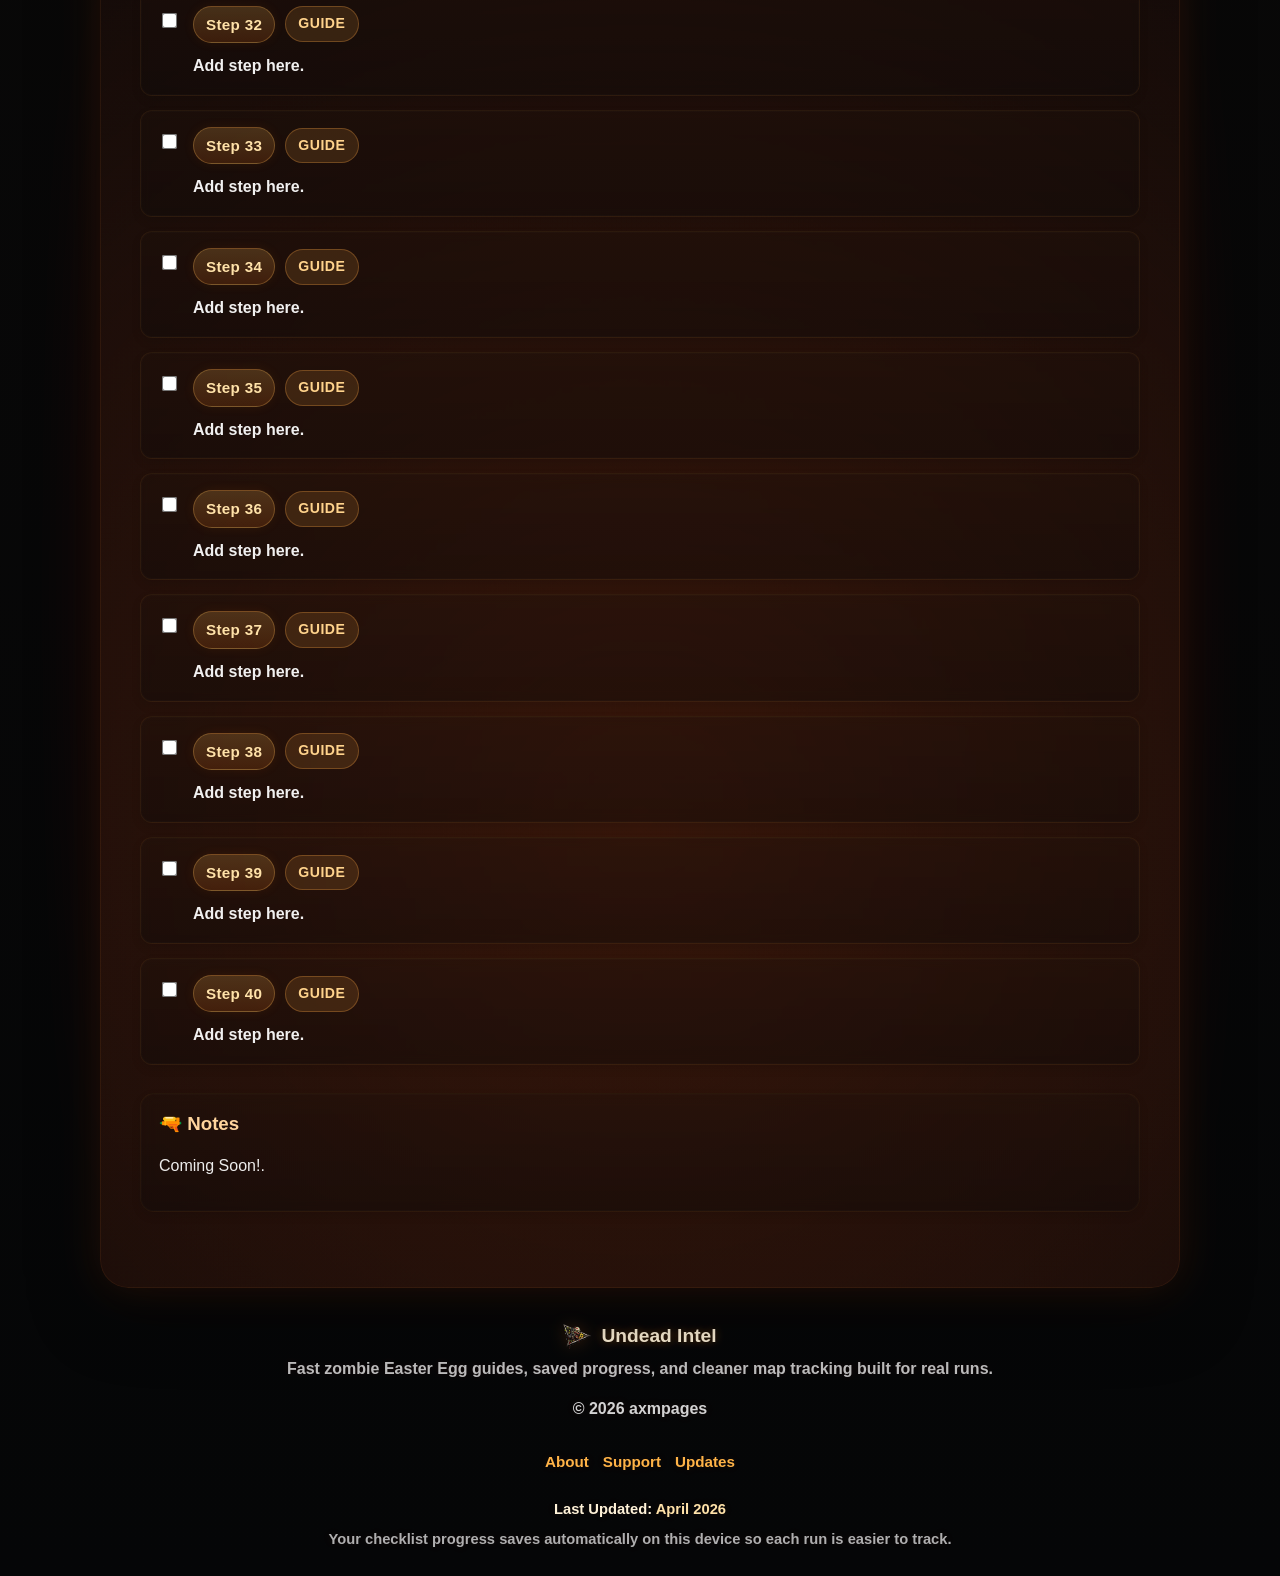
<file: maps/ashes-of-the-damned.html>
<!DOCTYPE html>
<html lang="en">
<head>
  <meta charset="UTF-8">
  <meta name="viewport" content="width=device-width, initial-scale=1.0">
  <title>Ashes of the Damned - Undead Intel</title>
  <meta name="description" content="Ashes of the Damned Easter Egg guide, checklist, and saved progress tracker on Undead Intel.">
  <meta name="theme-color" content="#000000">

  <meta property="og:title" content="Ashes of the Damned - Undead Intel">
  <meta property="og:description" content="Ashes of the Damned Easter Egg guide, checklist, and saved progress tracker.">
  <meta property="og:type" content="website">
  <meta property="og:url" content="https://adrianmontijo504.github.io/Zombies-Ultimate-Guide/maps/ashes-of-the-damned.html">
  <meta property="og:image" content="https://adrianmontijo504.github.io/Zombies-Ultimate-Guide/images/ashes-of-the-damned-easter-egg-guide.jpg">

  <meta name="twitter:card" content="summary_large_image">
  <meta name="twitter:title" content="Ashes of the Damned - Undead Intel">
  <meta name="twitter:description" content="Ashes of the Damned Easter Egg guide, checklist, and saved progress tracker.">
  <meta name="twitter:image" content="https://adrianmontijo504.github.io/Zombies-Ultimate-Guide/images/ashes-of-the-damned-easter-egg-guide.jpg">

  <link rel="canonical" href="https://adrianmontijo504.github.io/Zombies-Ultimate-Guide/maps/ashes-of-the-damned.html">
  <link rel="icon" type="image/png" href="../images/undead-intel-logo.png">
  <link rel="apple-touch-icon" href="../images/undead-intel-logo.png">
  <link rel="manifest" href="../site.webmanifest">

  <link rel="stylesheet" href="../css/style.css">
  <script src="../js/site-config.js" defer></script>
  <script src="../js/maps-data.js" defer></script>
  <script src="../js/app.js" defer></script>
</head>
<body data-page="guide" data-root-prefix="../" data-guide-slug="ashes-of-the-damned">
  <a class="skip-link" href="#main-content">Skip to content</a>

  <div class="zombie-cursor" aria-hidden="true"></div>
  <canvas id="particles" aria-hidden="true"></canvas>

  <header class="glass page-header">
    <div class="header-left">
      <h1 class="site-title">
        <a href="../index.html" class="site-brand">
          <img src="../images/undead-intel-logo.png" alt="Undead Intel logo" class="site-logo">
          <span>Undead Intel</span>
        </a>
      </h1>
      <div class="page-subtitle" id="guidePageSubtitle">Ashes of the Damned</div>
    </div>

    <div class="guide-top-actions">
      <a class="back-link" href="../index.html">Home</a>
      <a class="back-link" href="../maps.html">Back to Maps</a>
      <a class="back-link guide-action-wide" id="guideCorrectionLink" href="../requests.html?type=correction&amp;map=Ashes%20of%20the%20Damned">Submit Correction</a>
    </div>
  </header>

  <nav class="glass" aria-label="Main navigation">
    <a href="../index.html">Home</a>
    <a href="../maps.html" aria-current="page">Maps</a>
    <a href="../about.html">About</a>
  </nav>

  <main id="main-content">
    <section class="content" id="guideContent" data-tracker-key="">
      <img id="guideImage" src="" alt="" class="map-image" hidden>

      <div class="guide-menu-wrap">
        <details class="guide-menu" id="guideMenu">
          <summary class="guide-menu-toggle">
            <span class="guide-menu-toggle-left">
              <span class="guide-menu-icon" aria-hidden="true"><span></span></span>
              <span>Guide Menu</span>
            </span>
            <span class="guide-menu-caret" aria-hidden="true">▼</span>
          </summary>

          <div class="guide-menu-panel">
            <nav class="guide-menu-links" aria-label="Guide quick links">
              <a class="guide-menu-link" href="#trackerHeading">Tracker</a>
              <a class="guide-menu-link" href="#quickNotesBox">Quick Notes</a>
              <a class="guide-menu-link" href="#notesSection">Notes</a>
              <a class="guide-menu-link" id="bossJumpLink" href="#boss-steps">Boss</a>
              <a class="guide-menu-link guide-menu-link-wide" href="../requests.html">Support</a>
            </nav>
          </div>
        </details>
      </div>

      <h2 id="trackerHeading">🧪 Ashes of the Damned Easter Egg Tracker</h2>

      <div class="notes-box" id="quickNotesBox" hidden>
        <h3>Quick Notes</h3>
        <ul id="quickNotesList"></ul>
      </div>

      <div class="tracker-toolbar">
        <p class="progress-text" data-progress-text>0 of 0 complete</p>
        <button type="button" class="tracker-reset" data-reset-tracker>RESET PROGRESS</button>
      </div>

      <div id="progress-container" aria-label="Progress tracker">
        <div id="progress-bar" aria-hidden="true"></div>
      </div>

      <ul id="steps" aria-label="Guide steps"></ul>

      <div class="notes-box" id="notesSection">
        <h3>🔫 Notes</h3>
        <p id="notesText"></p>
      </div>
    </section>
  </main>

  <footer class="site-footer">
    <div class="footer-brand">
      <div class="footer-brand-top">
        <img src="../images/undead-intel-logo.png" alt="Undead Intel logo" class="footer-brand-mark">
        <h3>Undead Intel</h3>
      </div>
      <p>Fast zombie Easter Egg guides, saved progress, and cleaner map tracking built for real runs.</p>
    </div>

    <p>© <span id="currentYear"></span> axmpages</p>

    <nav class="footer-links" aria-label="Footer links">
      <a href="../about.html">About</a>
      <a href="../requests.html">Support</a>
      <a href="../changelog.html">Updates</a>
    </nav>

    <span class="footer-note guide-footer-updated">
      <strong>Last Updated:</strong>
      <span data-guide-last-updated>Loading...</span>
    </span>
    <span class="footer-note">Your checklist progress saves automatically on this device so each run is easier to track.</span>
  </footer>
</body>
</html>
</file>
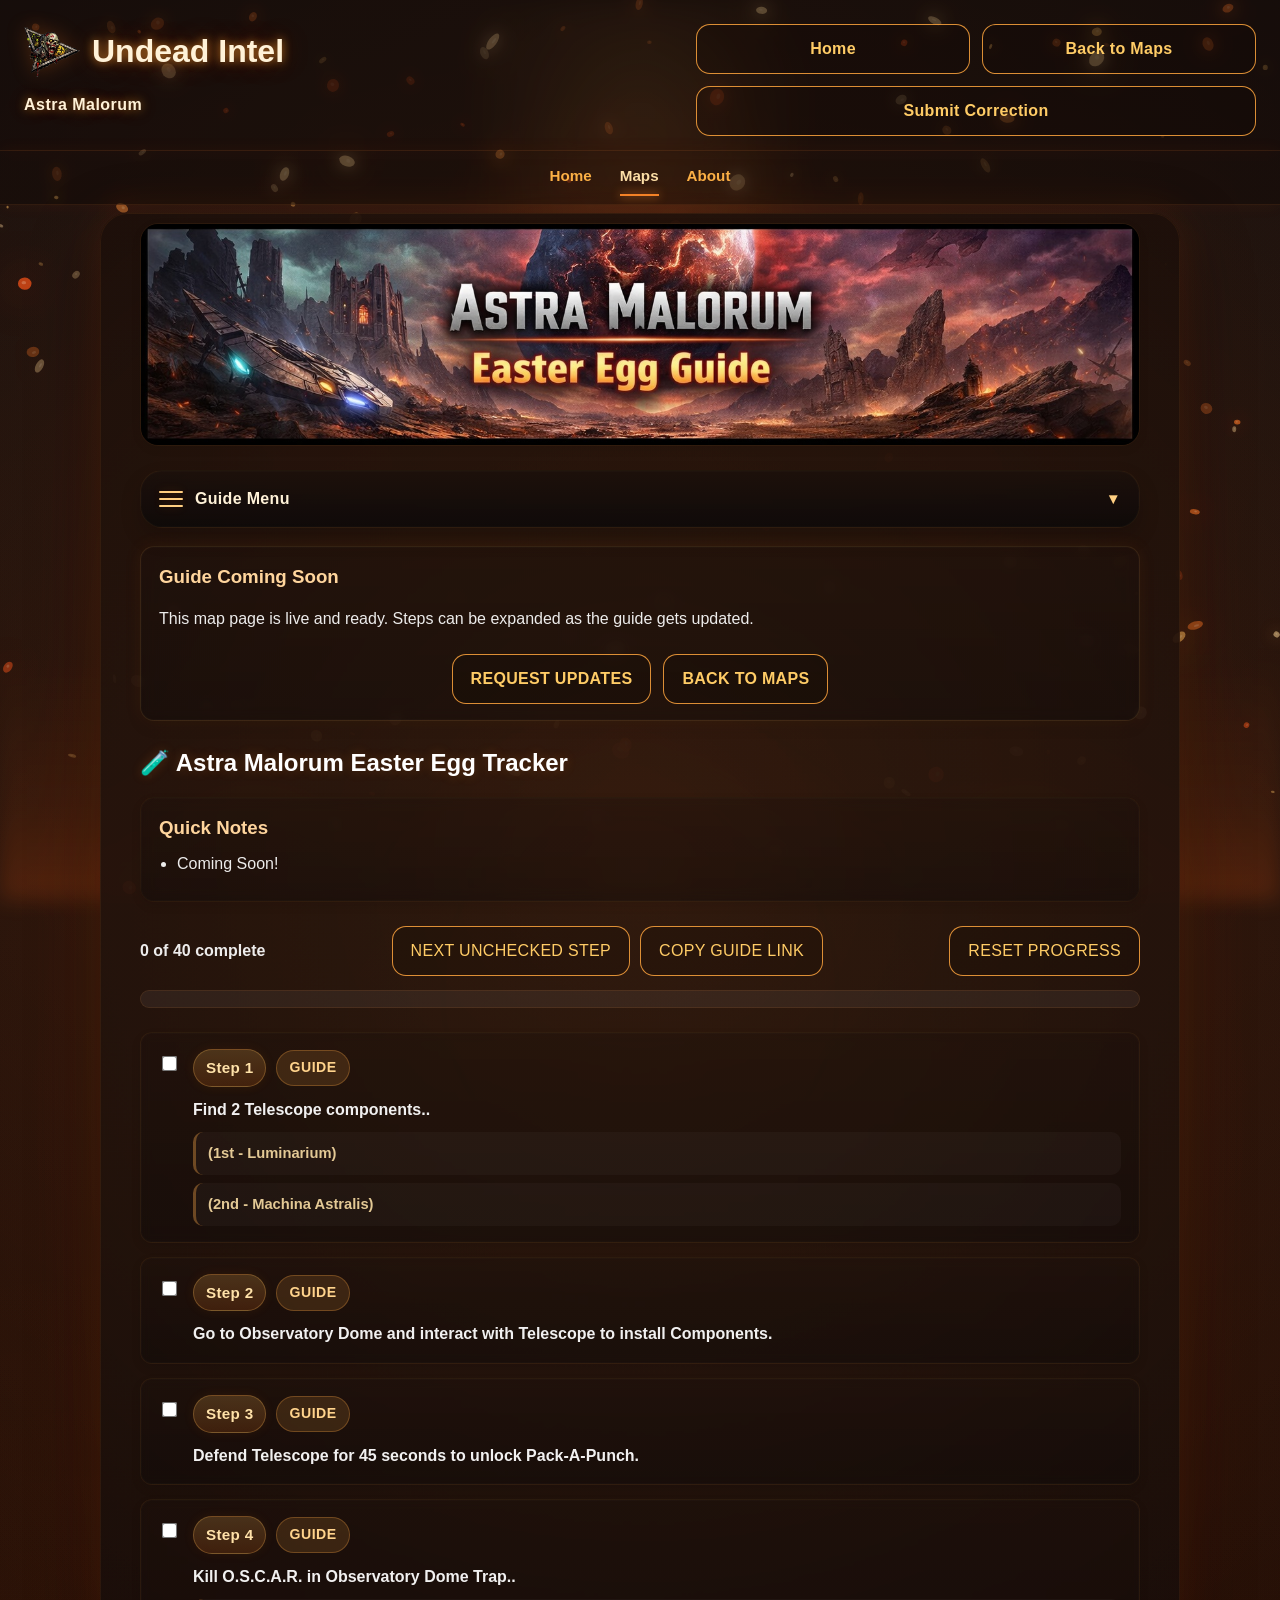
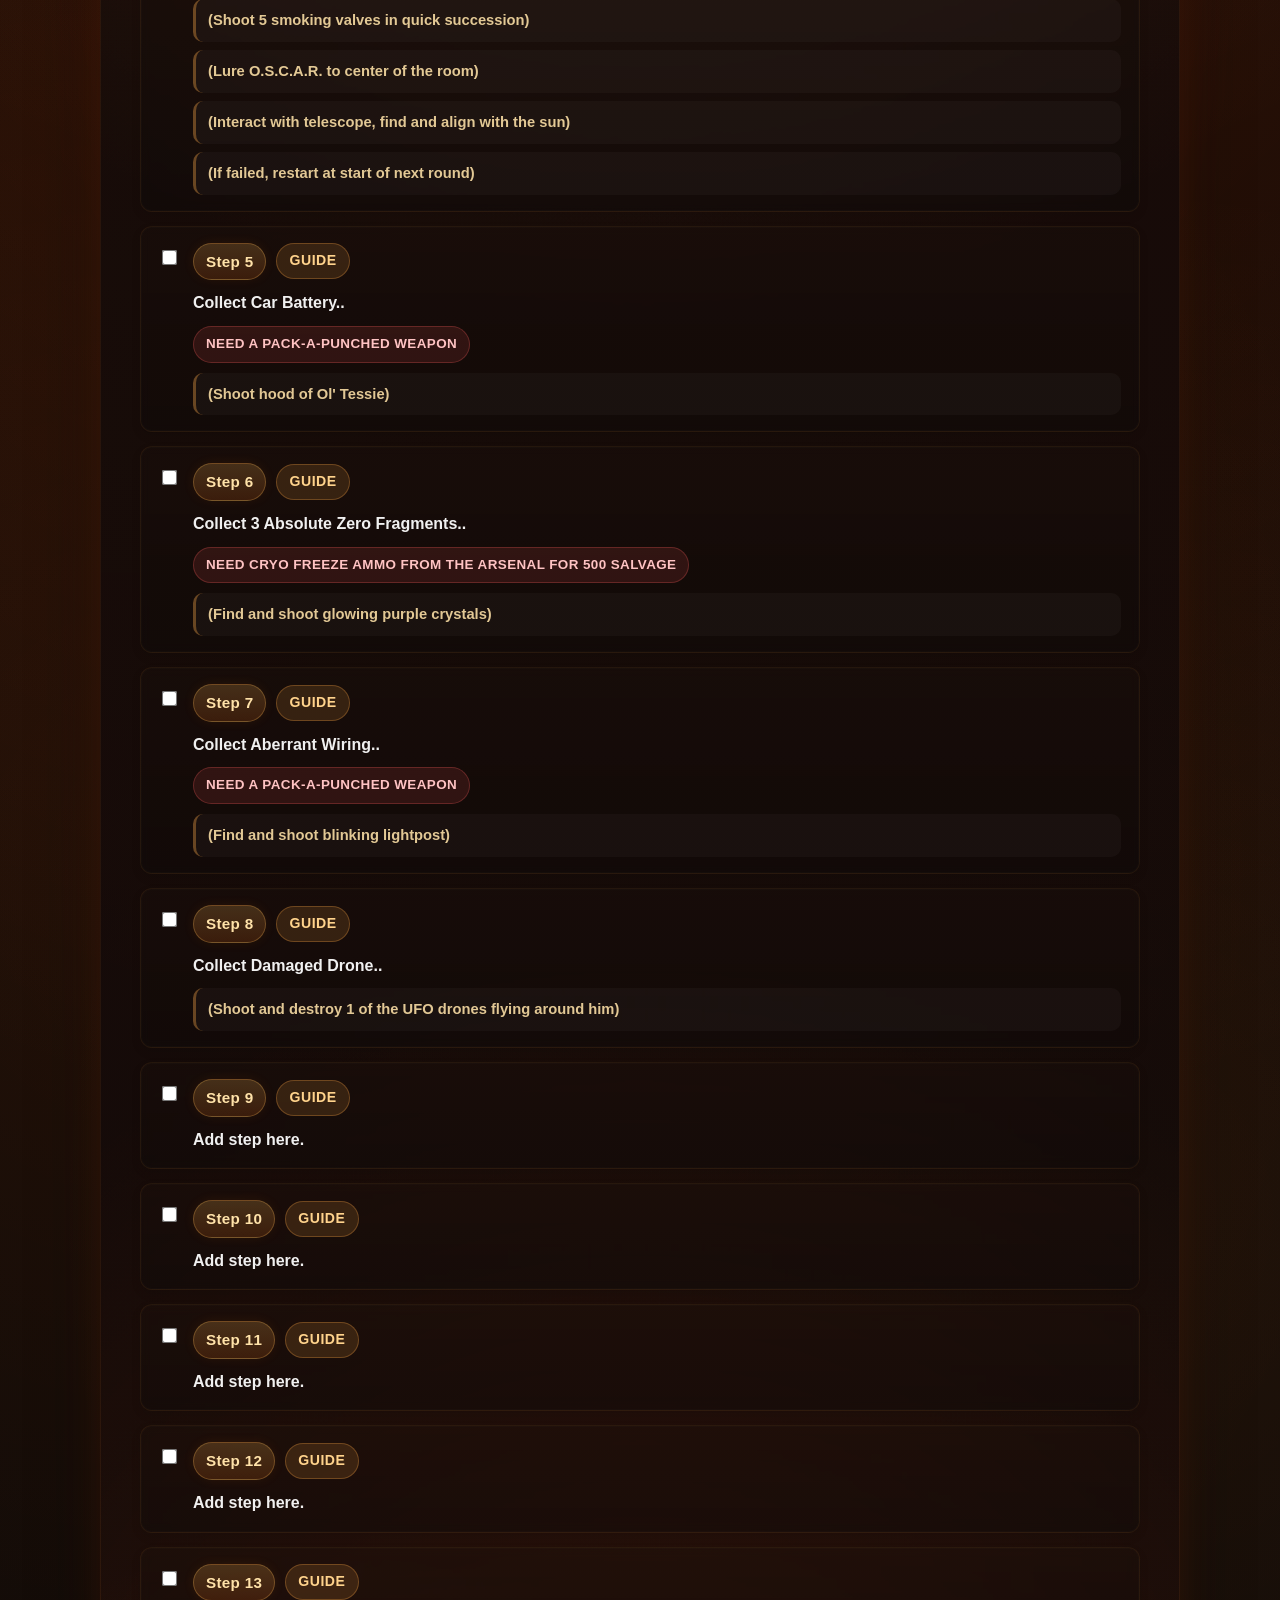
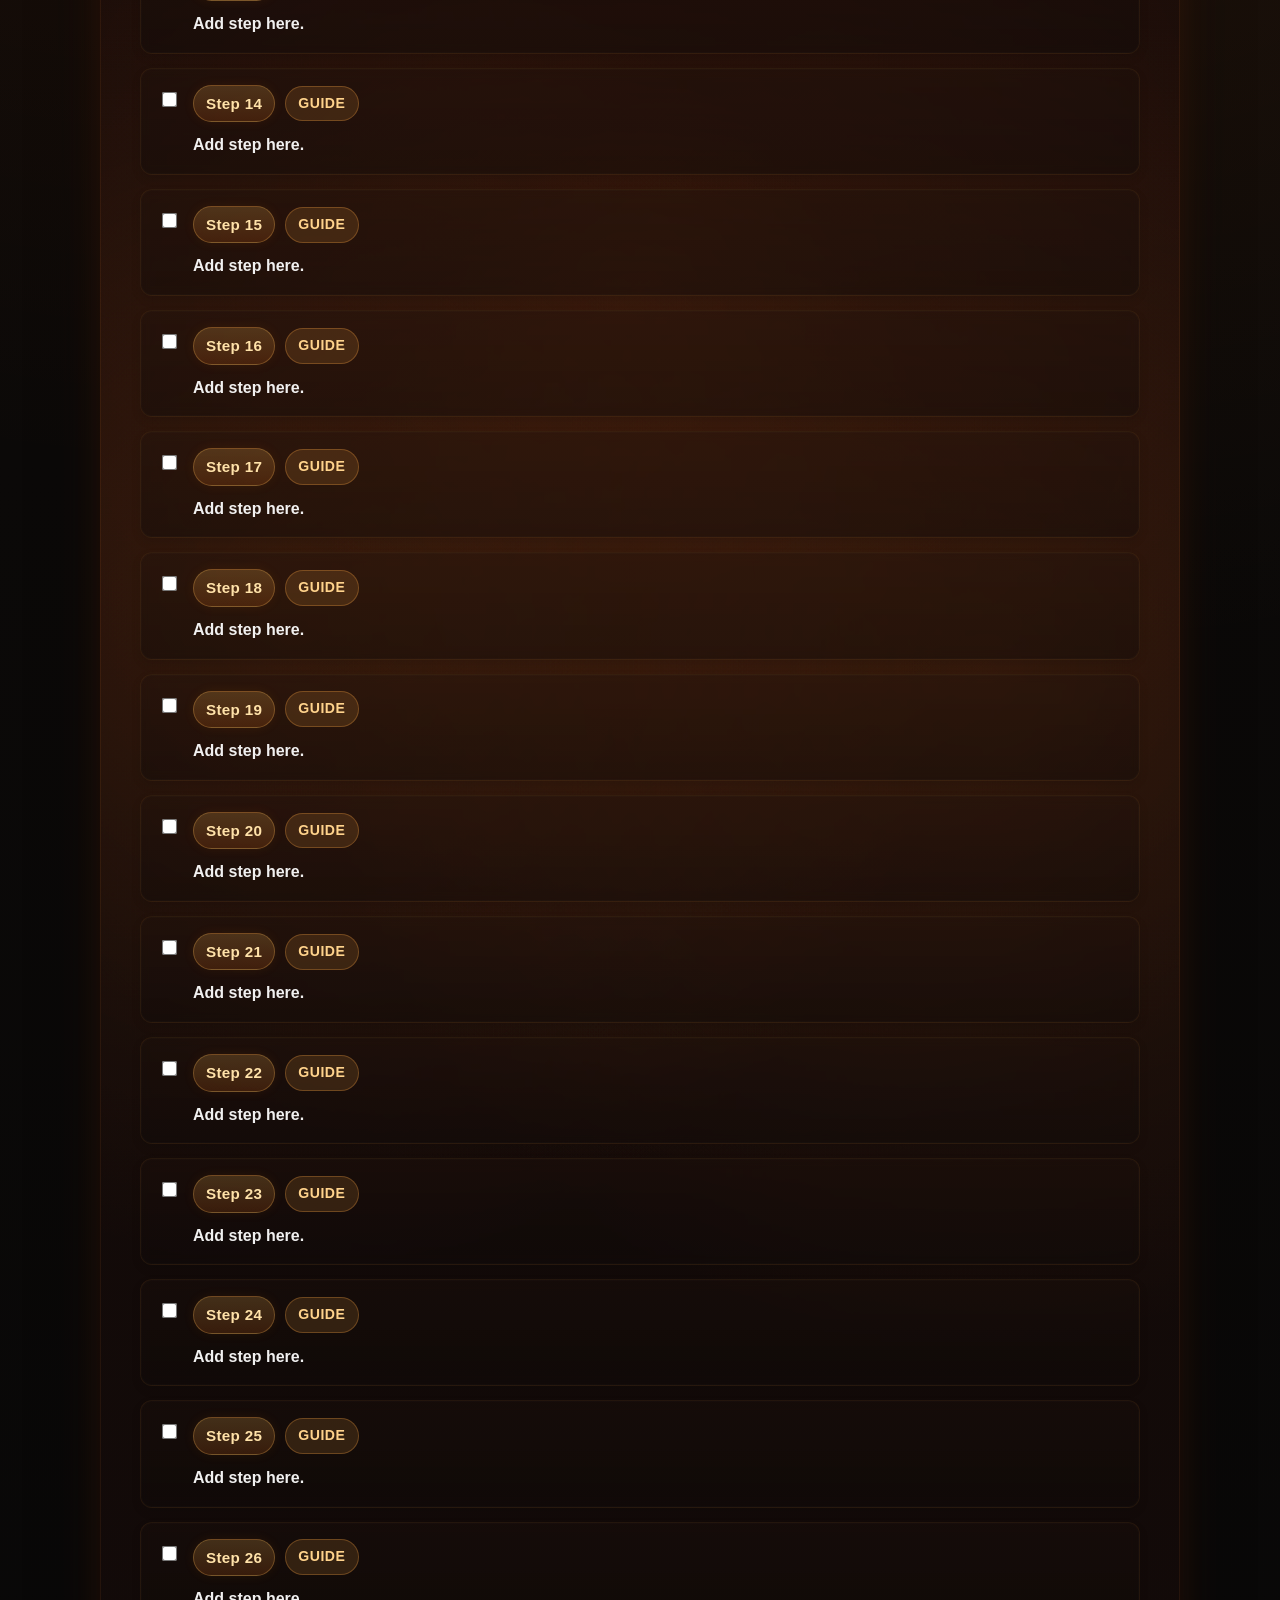
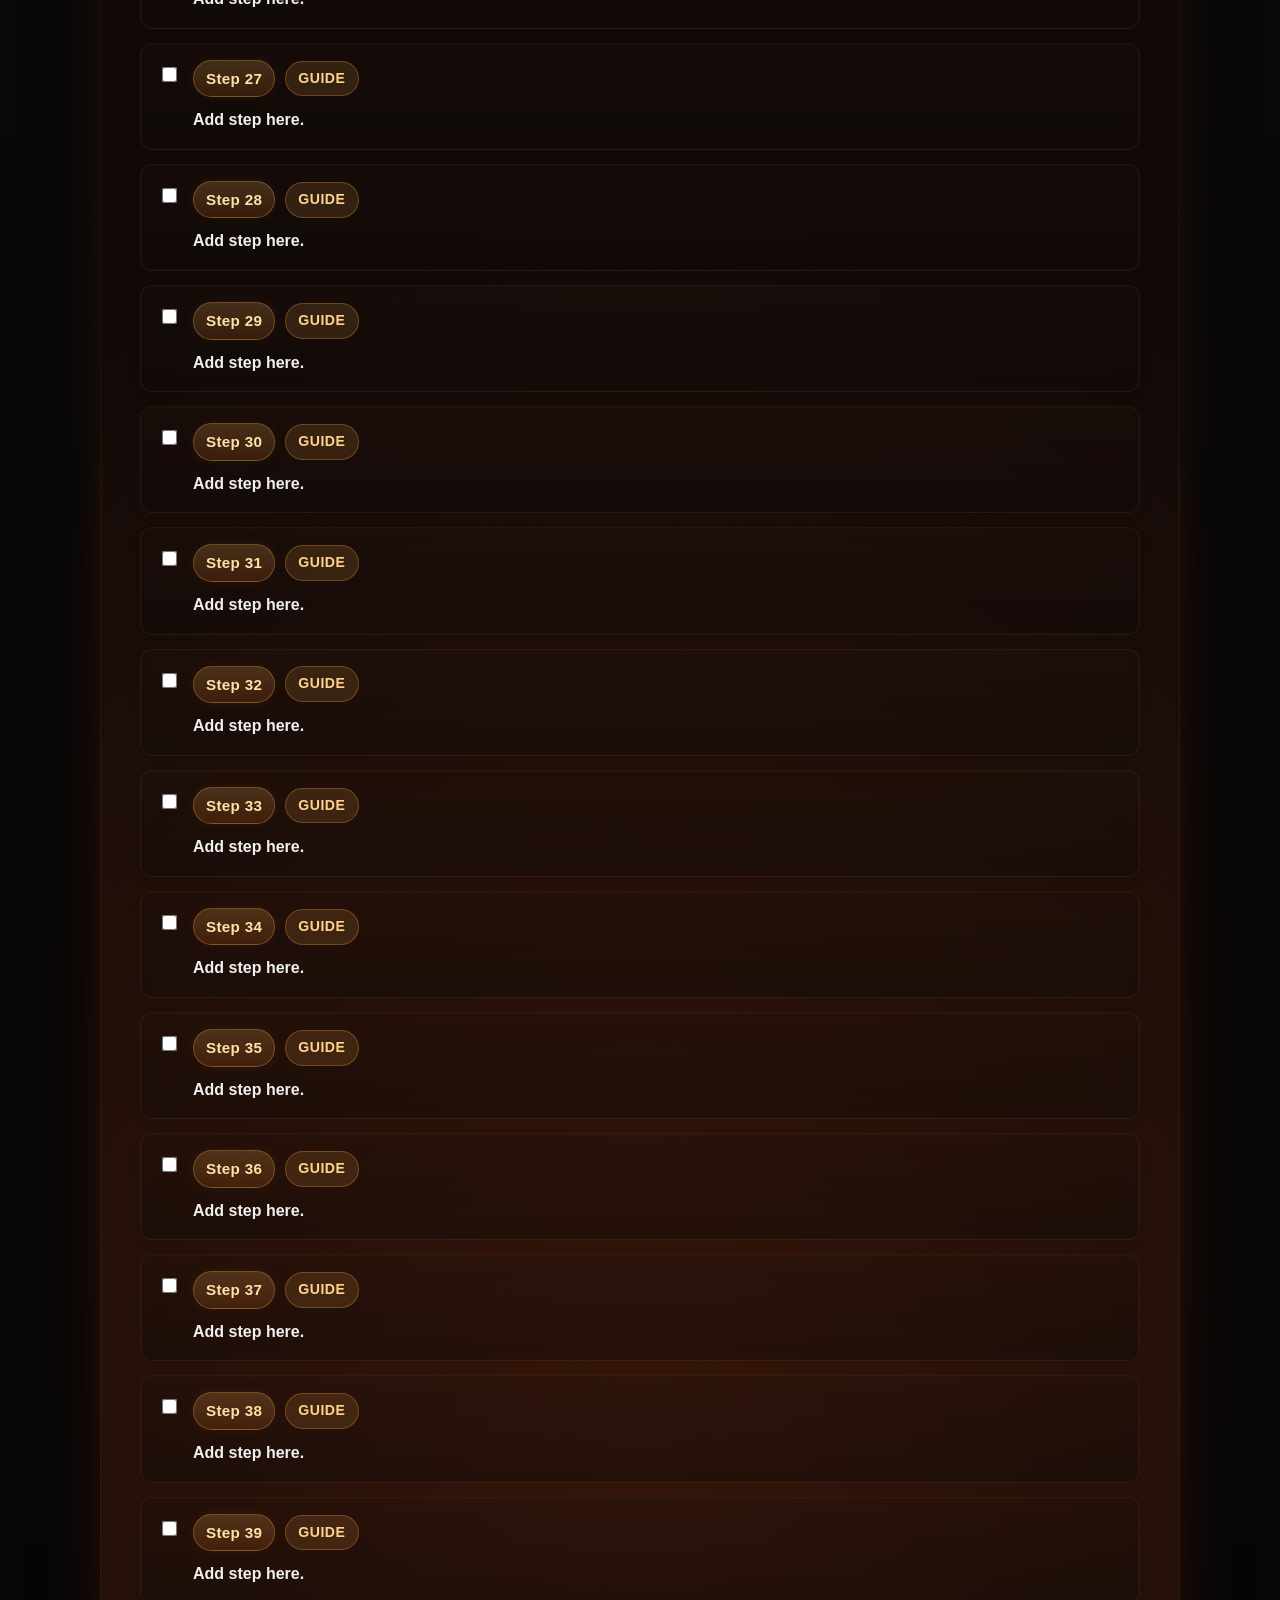
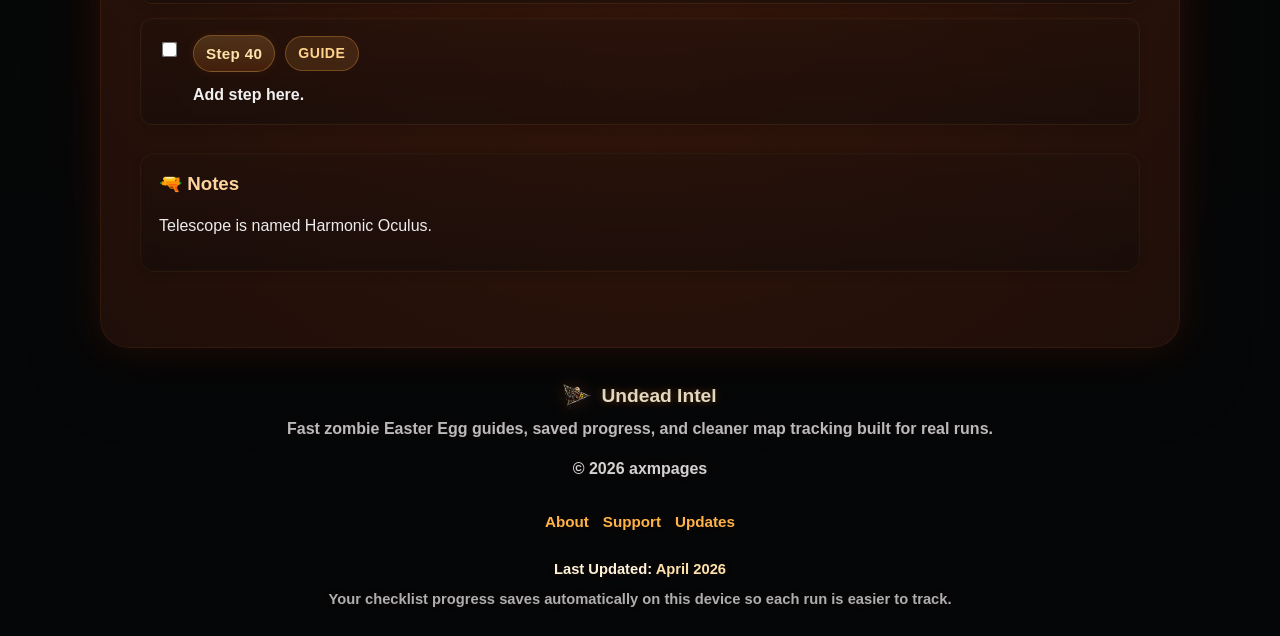
<file: maps/astra-malorum.html>
<!DOCTYPE html>
<html lang="en">
<head>
  <meta charset="UTF-8">
  <meta name="viewport" content="width=device-width, initial-scale=1.0">
  <title>Astra Malorum - Undead Intel</title>
  <meta name="description" content="Astra Malorum Easter Egg guide, checklist, and saved progress tracker on Undead Intel.">
  <meta name="theme-color" content="#000000">

  <meta property="og:title" content="Astra Malorum - Undead Intel">
  <meta property="og:description" content="Astra Malorum Easter Egg guide, checklist, and saved progress tracker.">
  <meta property="og:type" content="website">
  <meta property="og:url" content="https://adrianmontijo504.github.io/Zombies-Ultimate-Guide/maps/astra-malorum.html">
  <meta property="og:image" content="https://adrianmontijo504.github.io/Zombies-Ultimate-Guide/images/astra-malorum-easter-egg-guide.jpg">

  <meta name="twitter:card" content="summary_large_image">
  <meta name="twitter:title" content="Astra Malorum - Undead Intel">
  <meta name="twitter:description" content="Astra Malorum Easter Egg guide, checklist, and saved progress tracker.">
  <meta name="twitter:image" content="https://adrianmontijo504.github.io/Zombies-Ultimate-Guide/images/astra-malorum-easter-egg-guide.jpg">

  <link rel="canonical" href="https://adrianmontijo504.github.io/Zombies-Ultimate-Guide/maps/astra-malorum.html">
  <link rel="icon" type="image/png" href="../images/undead-intel-logo.png">
  <link rel="apple-touch-icon" href="../images/undead-intel-logo.png">
  <link rel="manifest" href="../site.webmanifest">

  <link rel="stylesheet" href="../css/style.css">
  <script src="../js/site-config.js" defer></script>
  <script src="../js/maps-data.js" defer></script>
  <script src="../js/app.js" defer></script>
</head>
<body data-page="guide" data-root-prefix="../" data-guide-slug="astra-malorum">
  <a class="skip-link" href="#main-content">Skip to content</a>

  <div class="zombie-cursor" aria-hidden="true"></div>
  <canvas id="particles" aria-hidden="true"></canvas>

  <header class="glass page-header">
    <div class="header-left">
      <h1 class="site-title">
        <a href="../index.html" class="site-brand">
          <img src="../images/undead-intel-logo.png" alt="Undead Intel logo" class="site-logo">
          <span>Undead Intel</span>
        </a>
      </h1>
      <div class="page-subtitle" id="guidePageSubtitle">Astra Malorum</div>
    </div>

    <div class="guide-top-actions">
      <a class="back-link" href="../index.html">Home</a>
      <a class="back-link" href="../maps.html">Back to Maps</a>
      <a class="back-link guide-action-wide" id="guideCorrectionLink" href="../requests.html?type=correction&amp;map=Astra%20Malorum">Submit Correction</a>
    </div>
  </header>

  <nav class="glass" aria-label="Main navigation">
    <a href="../index.html">Home</a>
    <a href="../maps.html" aria-current="page">Maps</a>
    <a href="../about.html">About</a>
  </nav>

  <main id="main-content">
    <section class="content" id="guideContent" data-tracker-key="">
      <img id="guideImage" src="" alt="" class="map-image" hidden>

      <div class="guide-menu-wrap">
        <details class="guide-menu" id="guideMenu">
          <summary class="guide-menu-toggle">
            <span class="guide-menu-toggle-left">
              <span class="guide-menu-icon" aria-hidden="true"><span></span></span>
              <span>Guide Menu</span>
            </span>
            <span class="guide-menu-caret" aria-hidden="true">▼</span>
          </summary>

          <div class="guide-menu-panel">
            <nav class="guide-menu-links" aria-label="Guide quick links">
              <a class="guide-menu-link" href="#trackerHeading">Tracker</a>
              <a class="guide-menu-link" href="#quickNotesBox">Quick Notes</a>
              <a class="guide-menu-link" href="#notesSection">Notes</a>
              <a class="guide-menu-link" id="bossJumpLink" href="#boss-steps">Boss</a>
              <a class="guide-menu-link guide-menu-link-wide" href="../requests.html">Support</a>
            </nav>
          </div>
        </details>
      </div>

      <h2 id="trackerHeading">🧪 Astra Malorum Easter Egg Tracker</h2>

      <div class="notes-box" id="quickNotesBox" hidden>
        <h3>Quick Notes</h3>
        <ul id="quickNotesList"></ul>
      </div>

      <div class="tracker-toolbar">
        <p class="progress-text" data-progress-text>0 of 0 complete</p>
        <button type="button" class="tracker-reset" data-reset-tracker>RESET PROGRESS</button>
      </div>

      <div id="progress-container" aria-label="Progress tracker">
        <div id="progress-bar" aria-hidden="true"></div>
      </div>

      <ul id="steps" aria-label="Guide steps"></ul>

      <div class="notes-box" id="notesSection">
        <h3>🔫 Notes</h3>
        <p id="notesText"></p>
      </div>
    </section>
  </main>

  <footer class="site-footer">
    <div class="footer-brand">
      <div class="footer-brand-top">
        <img src="../images/undead-intel-logo.png" alt="Undead Intel logo" class="footer-brand-mark">
        <h3>Undead Intel</h3>
      </div>
      <p>Fast zombie Easter Egg guides, saved progress, and cleaner map tracking built for real runs.</p>
    </div>

    <p>© <span id="currentYear"></span> axmpages</p>

    <nav class="footer-links" aria-label="Footer links">
      <a href="../about.html">About</a>
      <a href="../requests.html">Support</a>
      <a href="../changelog.html">Updates</a>
    </nav>

    <span class="footer-note guide-footer-updated">
      <strong>Last Updated:</strong>
      <span data-guide-last-updated>Loading...</span>
    </span>
    <span class="footer-note">Your checklist progress saves automatically on this device so each run is easier to track.</span>
  </footer>
</body>
</html>
</file>
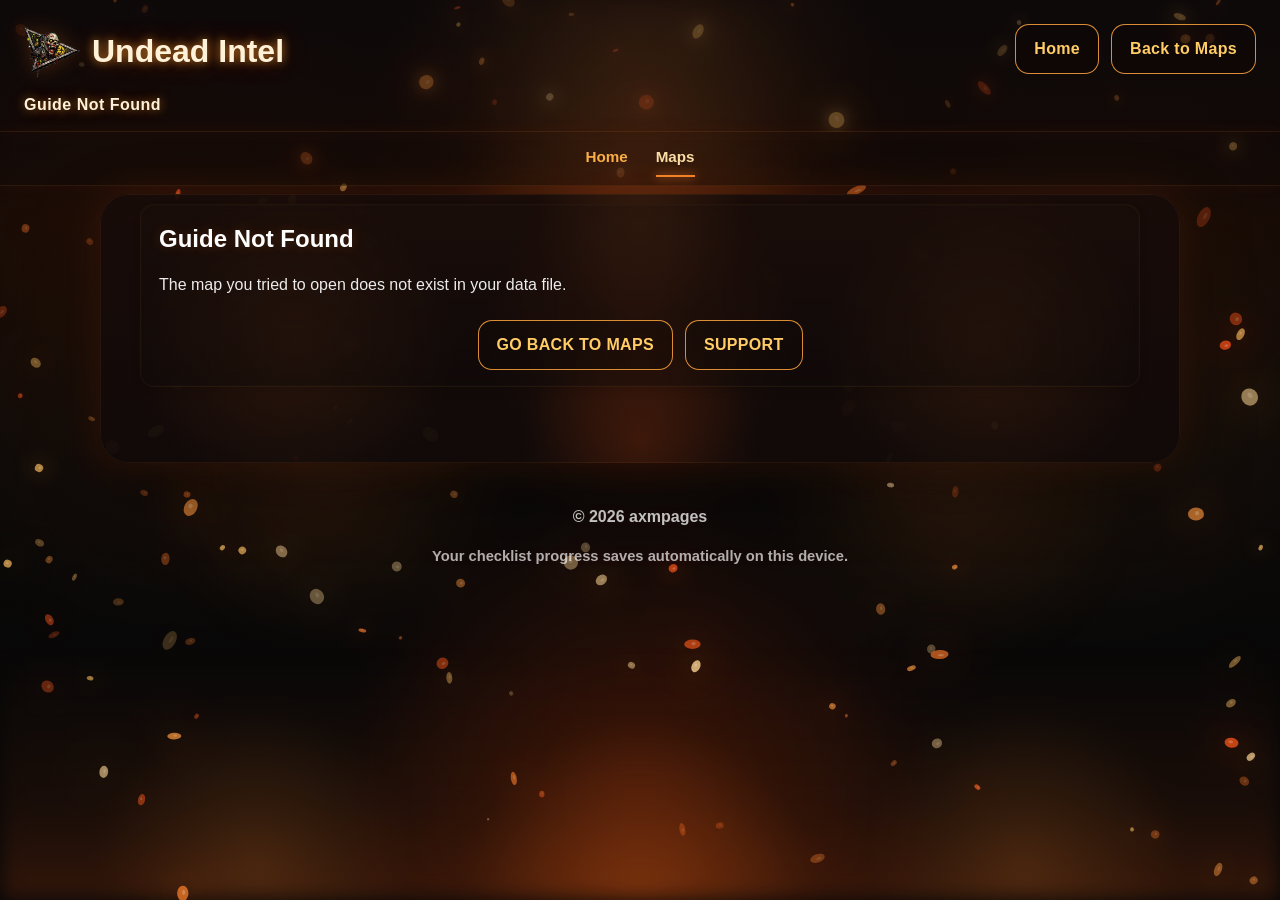
<file: maps/Guide.html>
<!DOCTYPE html>
<html lang="en">
<head>
  <meta charset="UTF-8">
  <meta name="viewport" content="width=device-width, initial-scale=1.0">
  <meta name="description" content="Zombie guide and tracker on Undead Intel.">
  <meta name="theme-color" content="#000000">
  <title>Guide - Undead Intel</title>
  <link rel="stylesheet" href="../css/style.css">
  <script src="../js/maps-data.js" defer></script>
  <script src="../js/app.js" defer></script>
</head>
<body data-page="guide" data-root-prefix="../">
  <a class="skip-link" href="#main-content">Skip to content</a>

  <div class="zombie-cursor" aria-hidden="true"></div>
  <canvas id="particles" aria-hidden="true"></canvas>

  <header class="glass page-header">
    <div class="header-left">
      <h1 class="site-title">
        <a href="../index.html" class="site-brand">
          <img
            src="../images/undead-intel-logo.png"
            alt="Undead Intel logo"
            class="site-logo"
          >
          <span>Undead Intel</span>
        </a>
      </h1>
      <div class="page-subtitle" id="guidePageSubtitle">Loading Guide...</div>
    </div>

    <div class="top-buttons">
      <a class="back-link" href="../index.html">Home</a>
      <a class="back-link" href="../maps.html">Back to Maps</a>
    </div>
  </header>

  <nav class="glass" aria-label="Main navigation">
    <a href="../index.html">Home</a>
    <a href="../maps.html" aria-current="page">Maps</a>
  </nav>

  <main id="main-content">
    <section class="content" id="guideContent" data-tracker-key="">
      <img
        id="guideImage"
        src=""
        alt=""
        class="map-image"
        hidden
      >

      <h2 id="trackerHeading">🧪 Easter Egg Tracker</h2>

      <div class="notes-box" id="quickNotesBox" hidden>
        <h3>Quick Notes</h3>
        <ul id="quickNotesList"></ul>
      </div>

      <div class="tracker-toolbar">
        <p class="progress-text" data-progress-text>0 of 0 complete</p>
        <button type="button" class="tracker-reset" data-reset-tracker>RESET PROGRESS</button>
      </div>

      <div id="progress-container" aria-label="Progress tracker">
        <div id="progress-bar" aria-hidden="true"></div>
      </div>

      <ul id="steps" aria-label="Guide steps"></ul>

      <div class="notes-box">
        <h3>🔫 Notes</h3>
        <p id="notesText"></p>
      </div>
    </section>
  </main>

  <footer>
    <p>© <span id="currentYear"></span> axmpages</p>
    <span class="footer-note">Your checklist progress saves automatically on this device.</span>
  </footer>
</body>
</html>
</file>
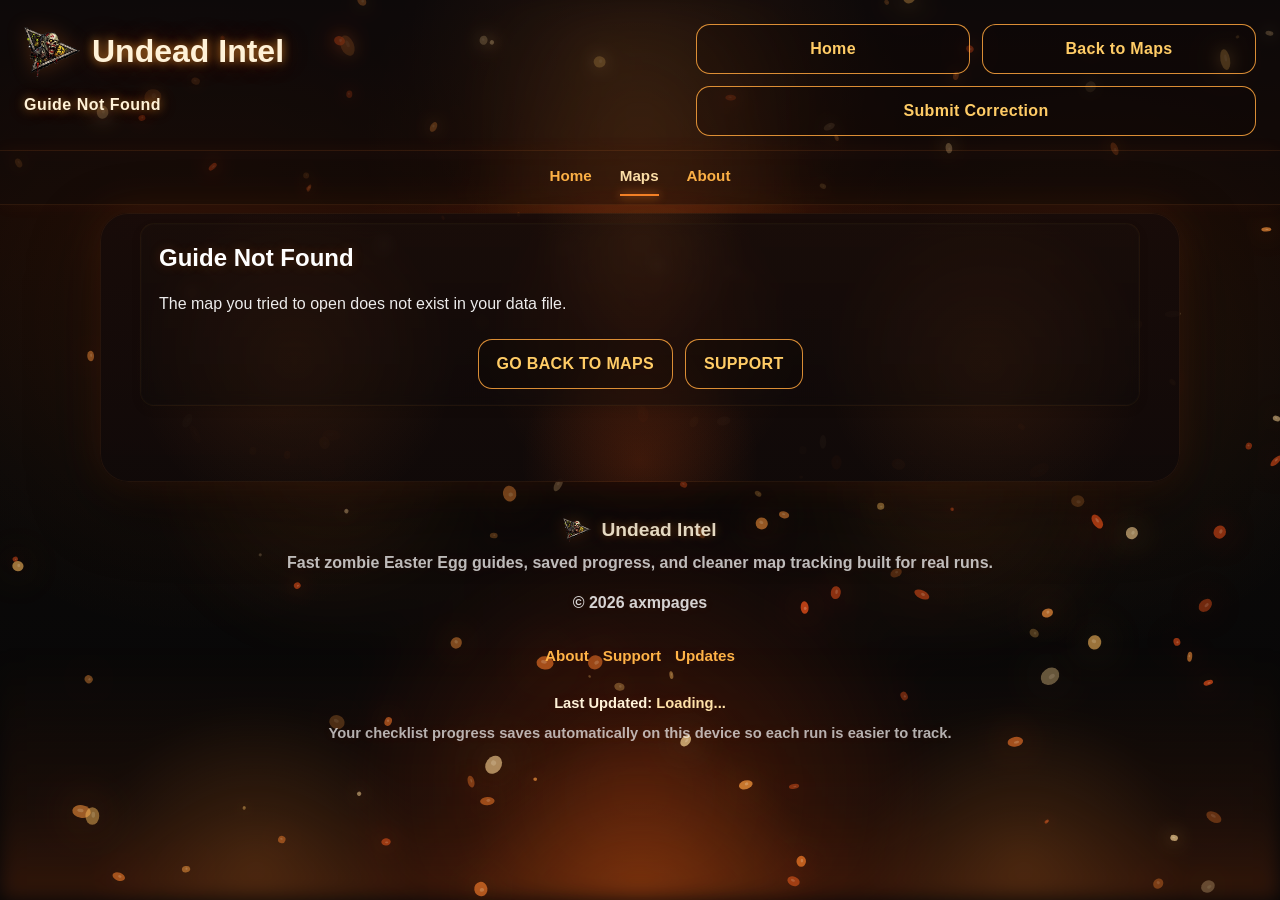
<file: maps/guide.html>
<!DOCTYPE html>
<html lang="en">
<head>
  <meta charset="UTF-8">
  <meta name="viewport" content="width=device-width, initial-scale=1.0">
  <meta name="description" content="Zombie guide and tracker on Undead Intel.">
  <meta name="theme-color" content="#000000">
  <title>Guide - Undead Intel</title>

  <link rel="icon" type="image/png" href="../images/undead-intel-logo.png">
  <link rel="apple-touch-icon" href="../images/undead-intel-logo.png">
  <link rel="manifest" href="../site.webmanifest">

  <link rel="stylesheet" href="../css/style.css">
  <script src="../js/site-config.js" defer></script>
  <script src="../js/maps-data.js" defer></script>
  <script src="../js/app.js" defer></script>
</head>
<body data-page="guide" data-root-prefix="../">
  <a class="skip-link" href="#main-content">Skip to content</a>

  <div class="zombie-cursor" aria-hidden="true"></div>
  <canvas id="particles" aria-hidden="true"></canvas>

  <header class="glass page-header">
    <div class="header-left">
      <h1 class="site-title">
        <a href="../index.html" class="site-brand">
          <img src="../images/undead-intel-logo.png" alt="Undead Intel logo" class="site-logo">
          <span>Undead Intel</span>
        </a>
      </h1>
      <div class="page-subtitle" id="guidePageSubtitle">Loading Guide...</div>
    </div>

    <div class="guide-top-actions">
      <a class="back-link" href="../index.html">Home</a>
      <a class="back-link" href="../maps.html">Back to Maps</a>
      <a class="back-link guide-action-wide" id="guideCorrectionLink" href="../requests.html?type=correction">Submit Correction</a>
    </div>
  </header>

  <nav class="glass" aria-label="Main navigation">
    <a href="../index.html">Home</a>
    <a href="../maps.html" aria-current="page">Maps</a>
    <a href="../about.html">About</a>
  </nav>

  <main id="main-content">
    <section class="content" id="guideContent" data-tracker-key="">
      <img id="guideImage" src="" alt="" class="map-image" hidden>

      <div class="guide-menu-wrap">
        <details class="guide-menu" id="guideMenu">
          <summary class="guide-menu-toggle">
            <span class="guide-menu-toggle-left">
              <span class="guide-menu-icon" aria-hidden="true"><span></span></span>
              <span>Guide Menu</span>
            </span>
            <span class="guide-menu-caret" aria-hidden="true">▼</span>
          </summary>

          <div class="guide-menu-panel">
            <nav class="guide-menu-links" aria-label="Guide quick links">
              <a class="guide-menu-link" href="#trackerHeading">Tracker</a>
              <a class="guide-menu-link" href="#quickNotesBox">Quick Notes</a>
              <a class="guide-menu-link" href="#notesSection">Notes</a>
              <a class="guide-menu-link" id="bossJumpLink" href="#boss-steps">Boss</a>
              <a class="guide-menu-link guide-menu-link-wide" href="../requests.html">Support</a>
            </nav>
          </div>
        </details>
      </div>

      <h2 id="trackerHeading">🧪 Easter Egg Tracker</h2>

      <div class="notes-box" id="quickNotesBox" hidden>
        <h3>Quick Notes</h3>
        <ul id="quickNotesList"></ul>
      </div>

      <div class="tracker-toolbar">
        <p class="progress-text" data-progress-text>0 of 0 complete</p>
        <button type="button" class="tracker-reset" data-reset-tracker>RESET PROGRESS</button>
      </div>

      <div id="progress-container" aria-label="Progress tracker">
        <div id="progress-bar" aria-hidden="true"></div>
      </div>

      <ul id="steps" aria-label="Guide steps"></ul>

      <div class="notes-box" id="notesSection">
        <h3>🔫 Notes</h3>
        <p id="notesText"></p>
      </div>
    </section>
  </main>

  <footer class="site-footer">
    <div class="footer-brand">
      <div class="footer-brand-top">
        <img src="../images/undead-intel-logo.png" alt="Undead Intel logo" class="footer-brand-mark">
        <h3>Undead Intel</h3>
      </div>
      <p>Fast zombie Easter Egg guides, saved progress, and cleaner map tracking built for real runs.</p>
    </div>

    <p>© <span id="currentYear"></span> axmpages</p>

    <nav class="footer-links" aria-label="Footer links">
      <a href="../about.html">About</a>
      <a href="../requests.html">Support</a>
      <a href="../changelog.html">Updates</a>
    </nav>

    <span class="footer-note guide-footer-updated">
      <strong>Last Updated:</strong>
      <span data-guide-last-updated>Loading...</span>
    </span>
    <span class="footer-note">Your checklist progress saves automatically on this device so each run is easier to track.</span>
  </footer>
</body>
</html>
</file>
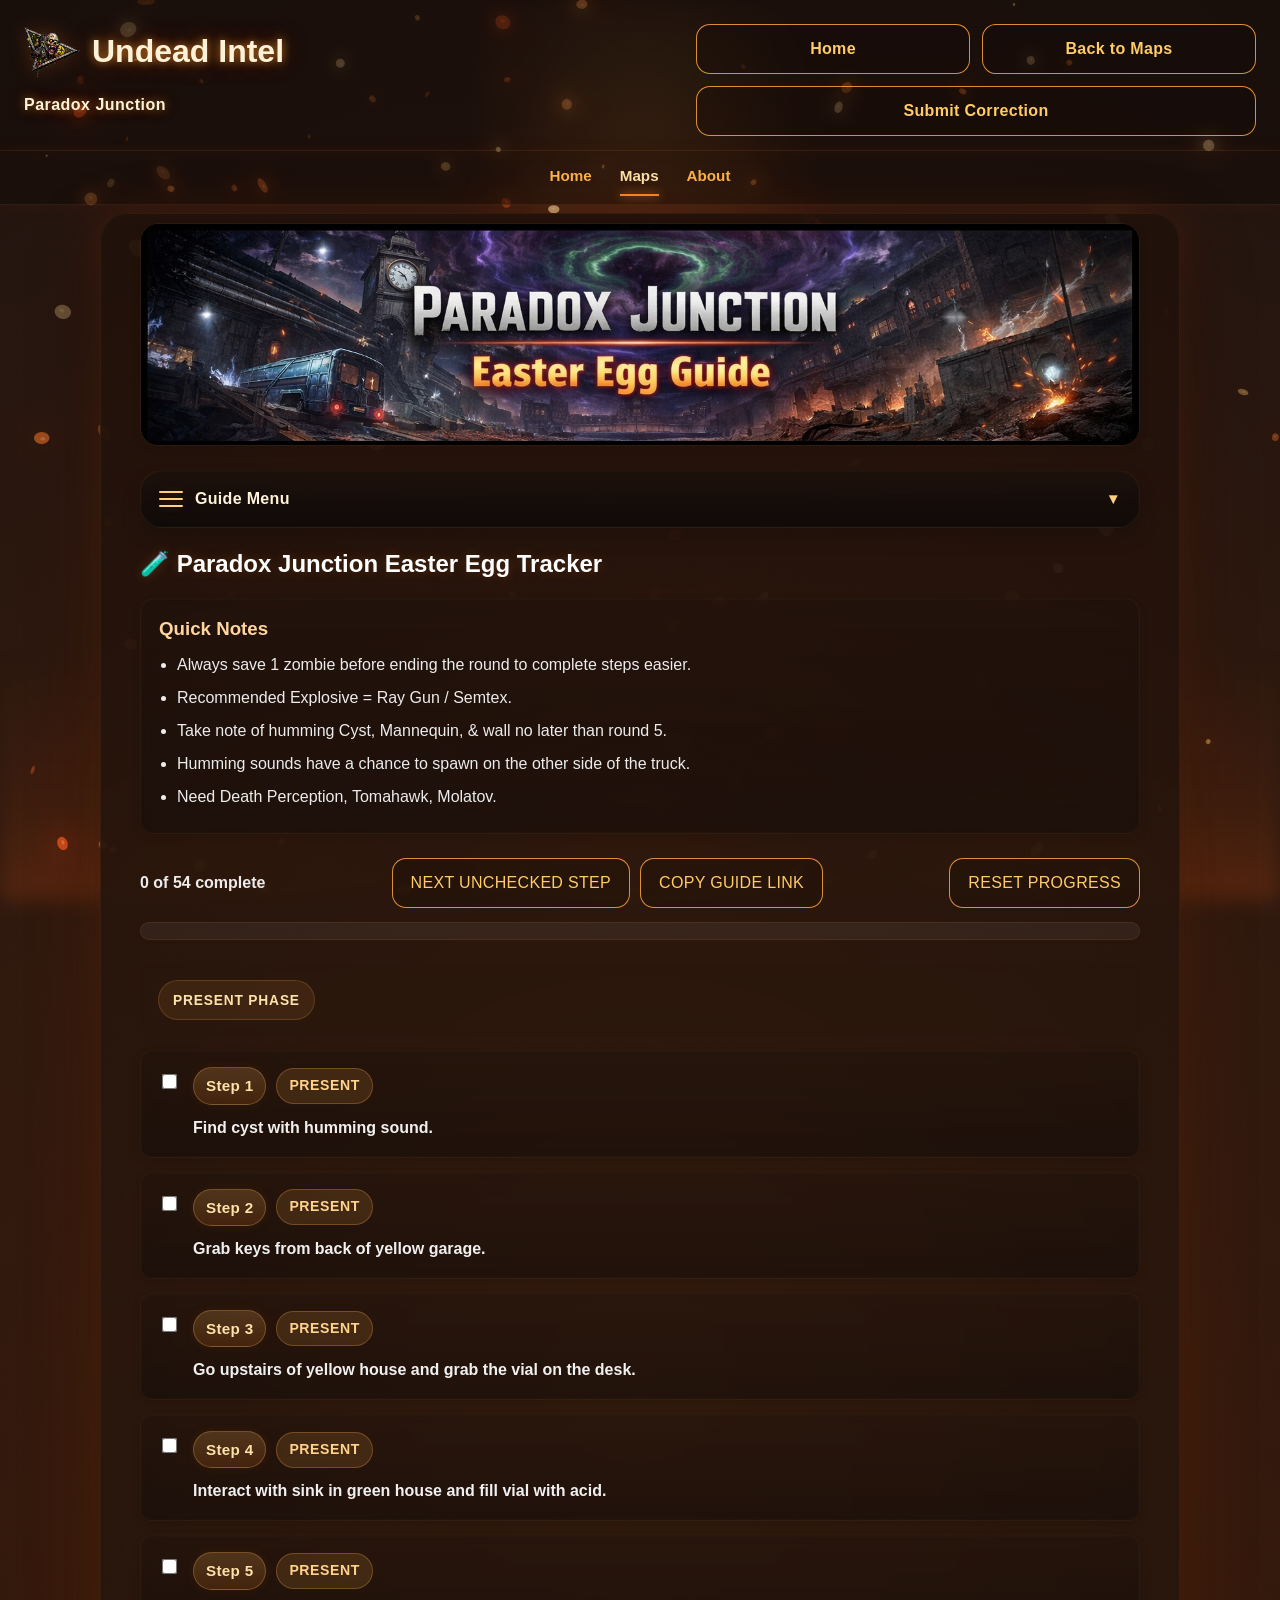
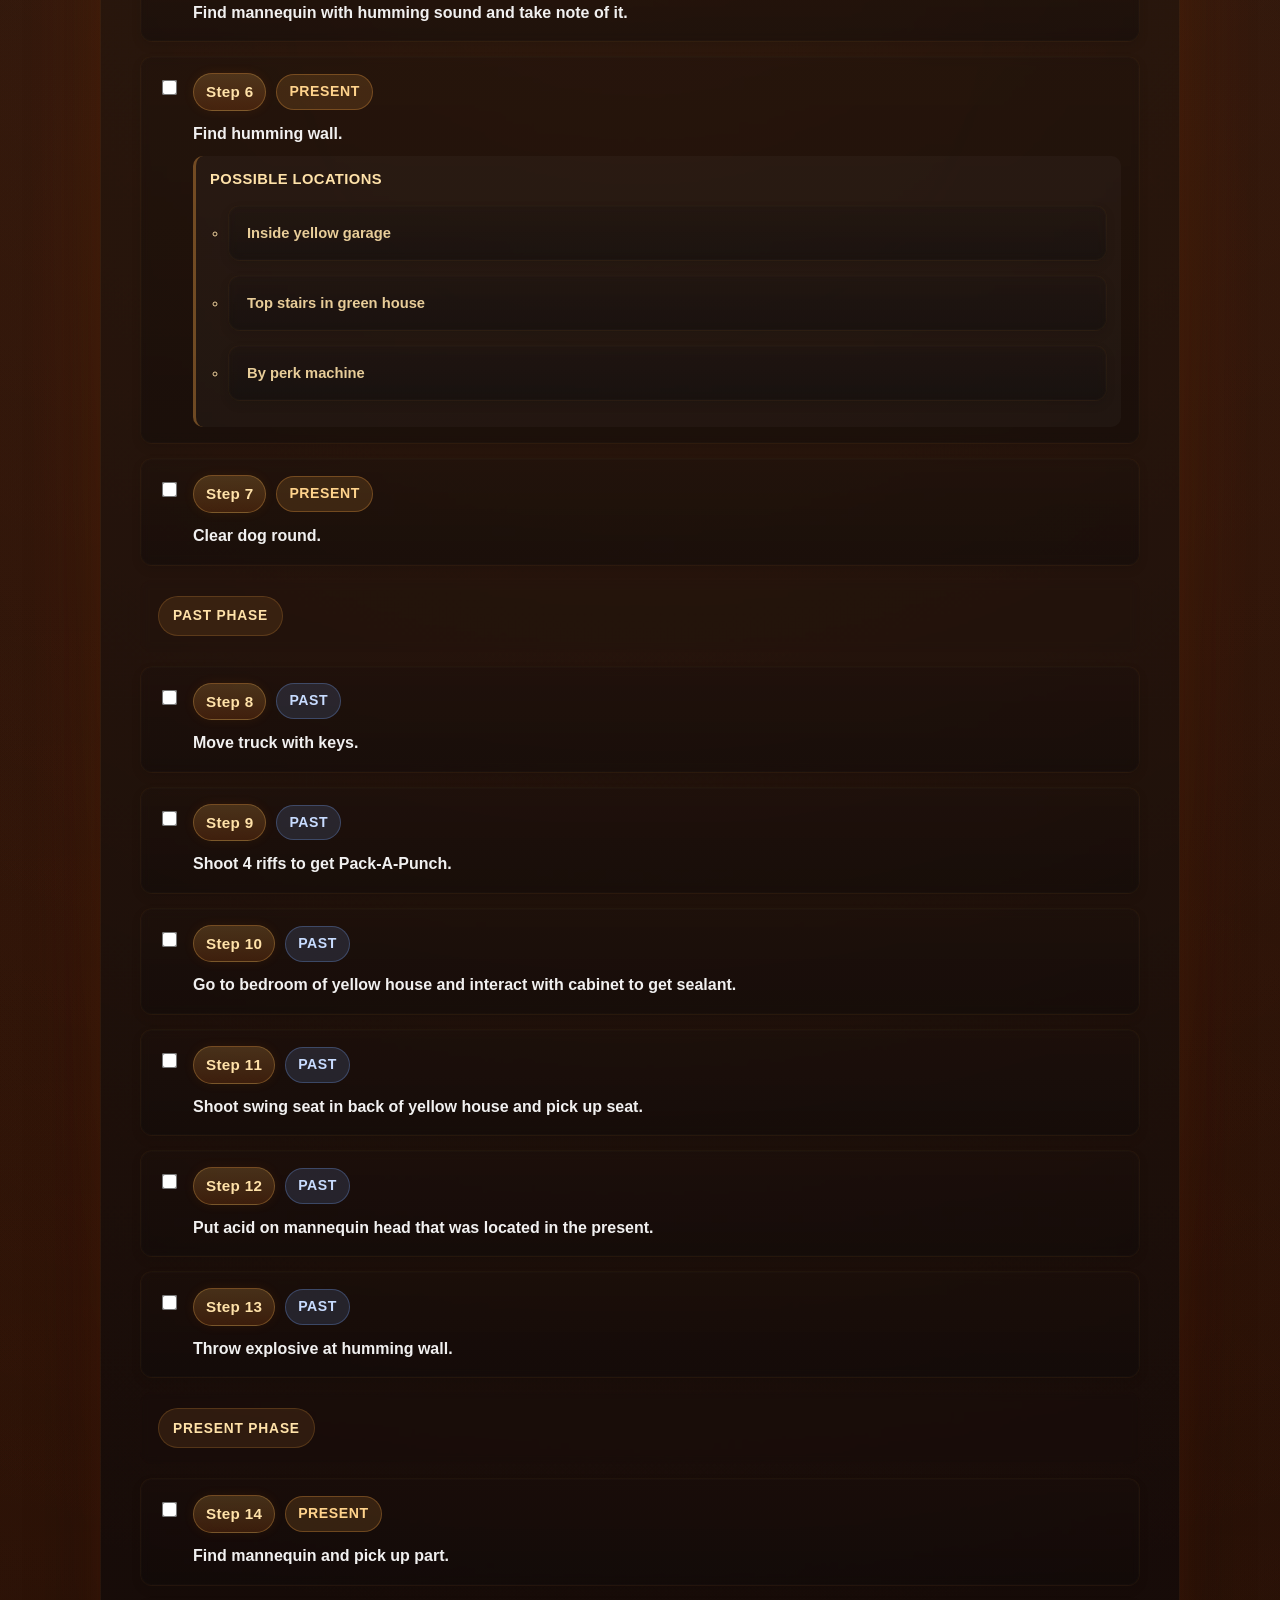
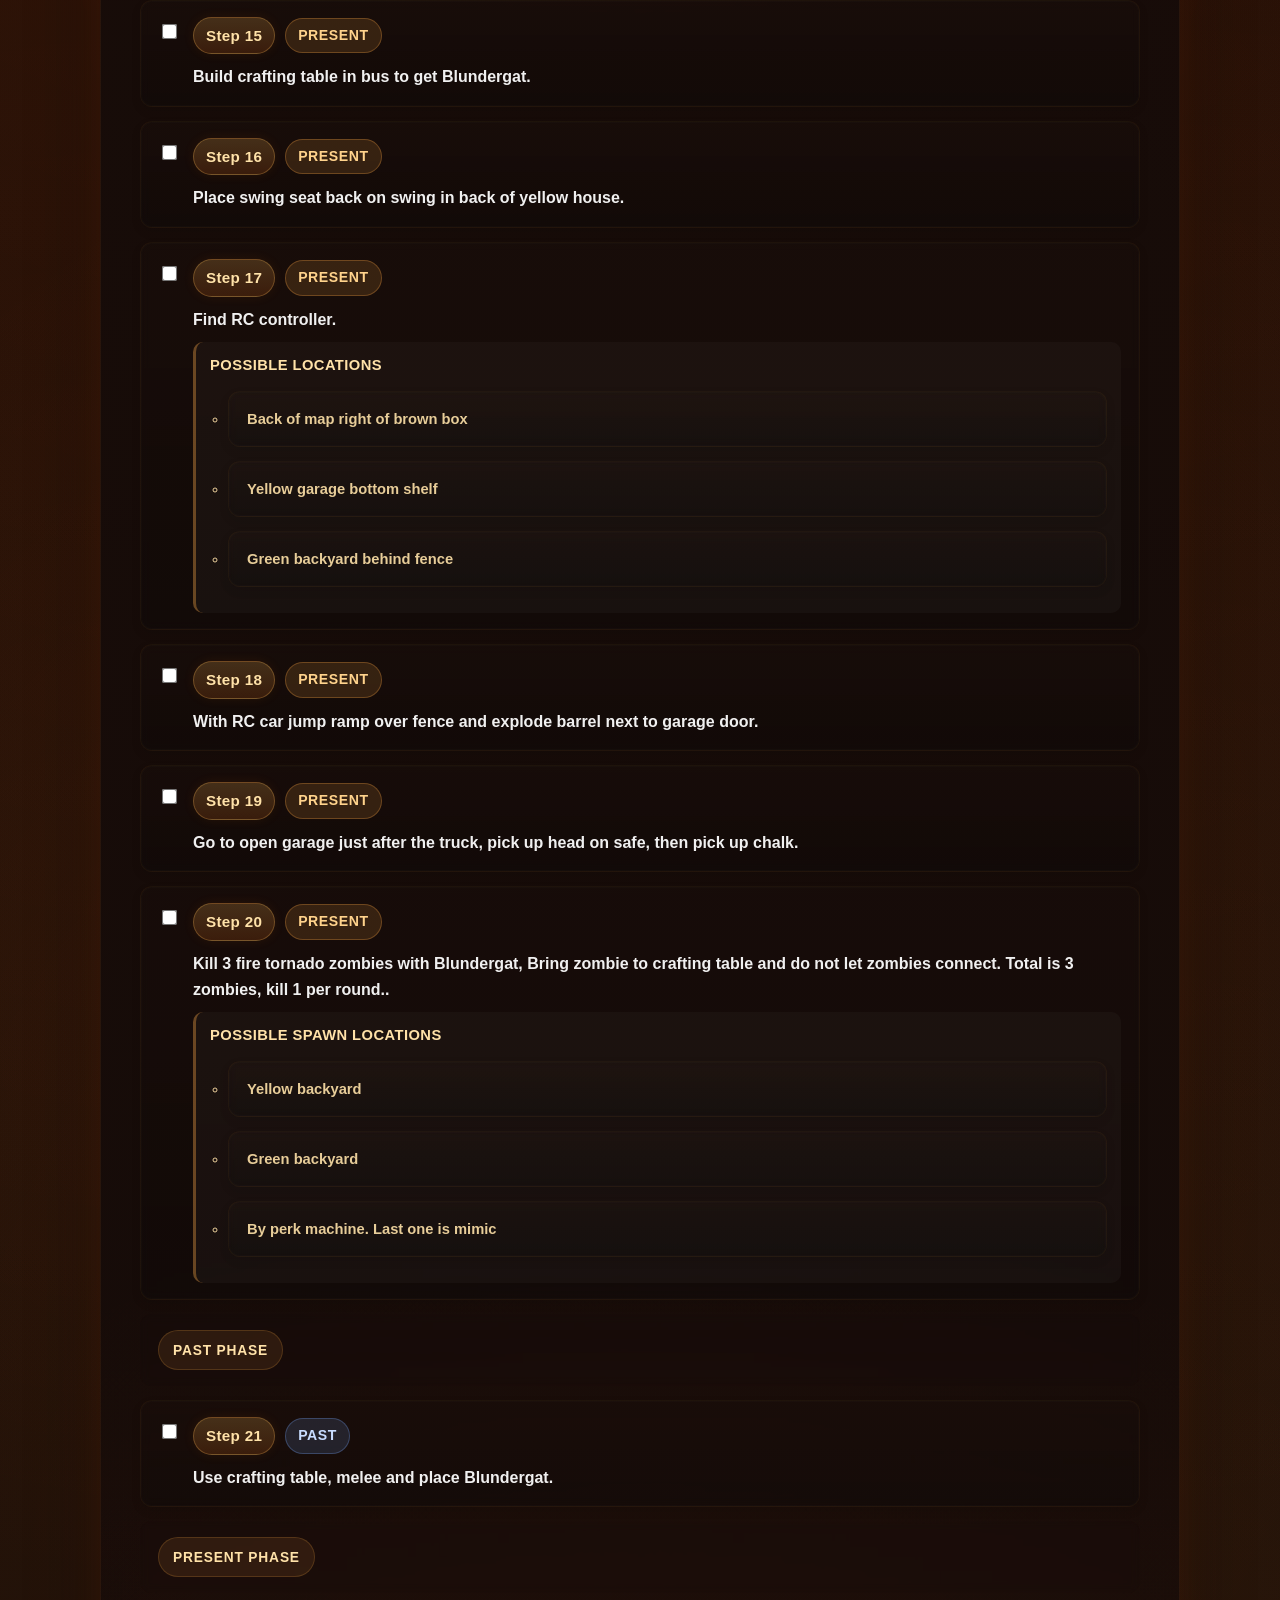
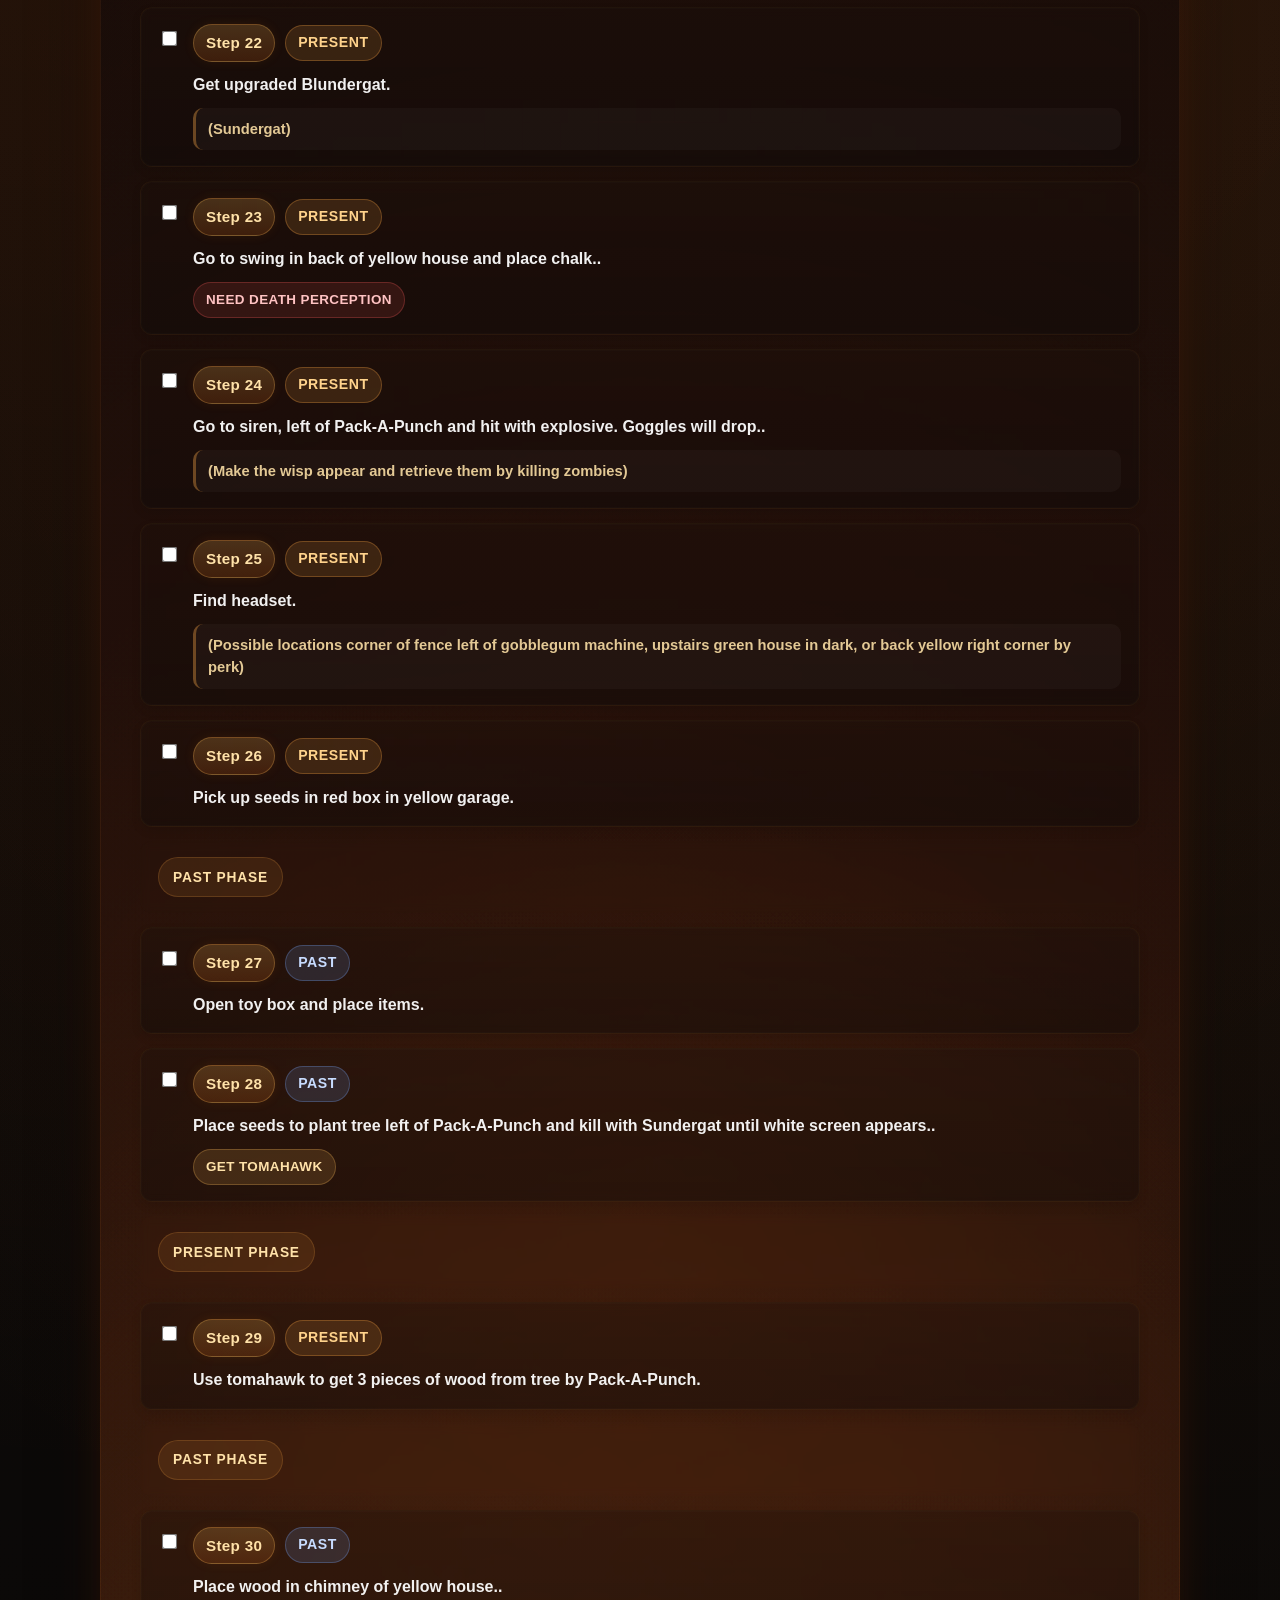
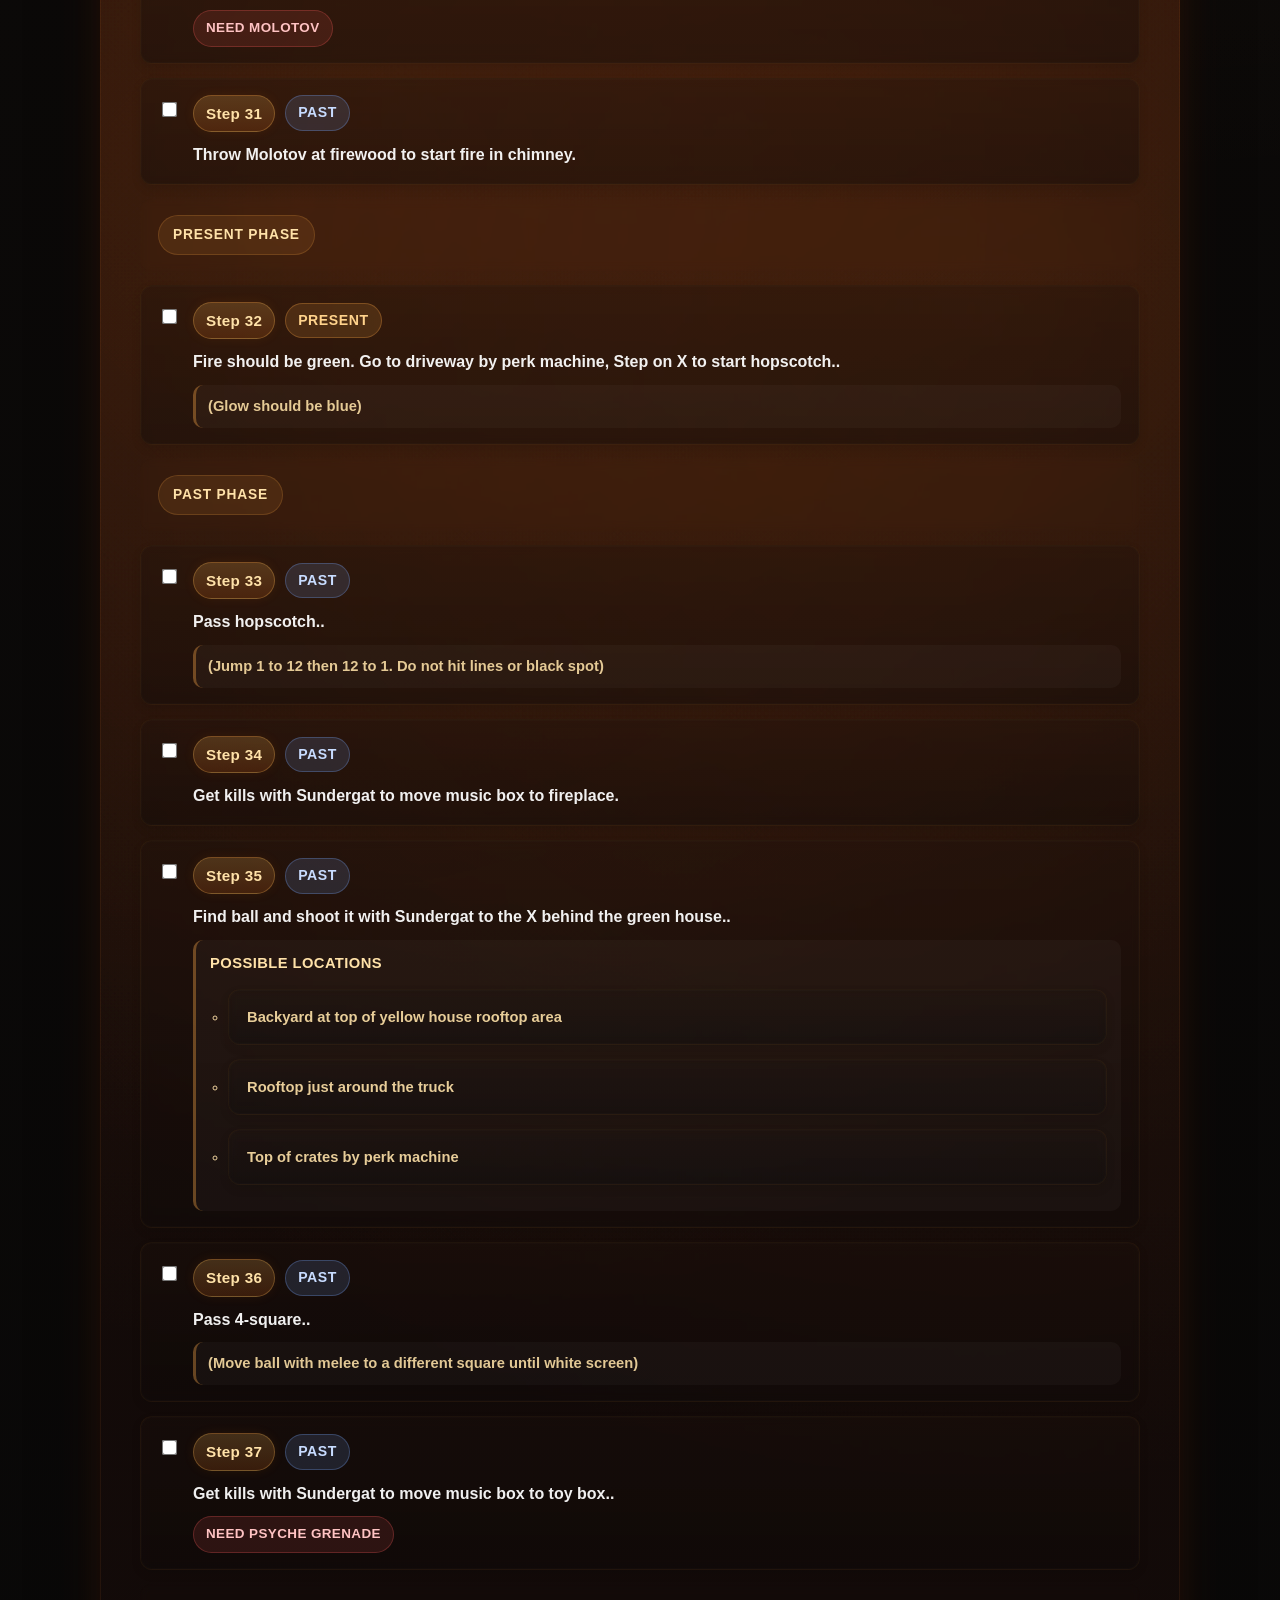
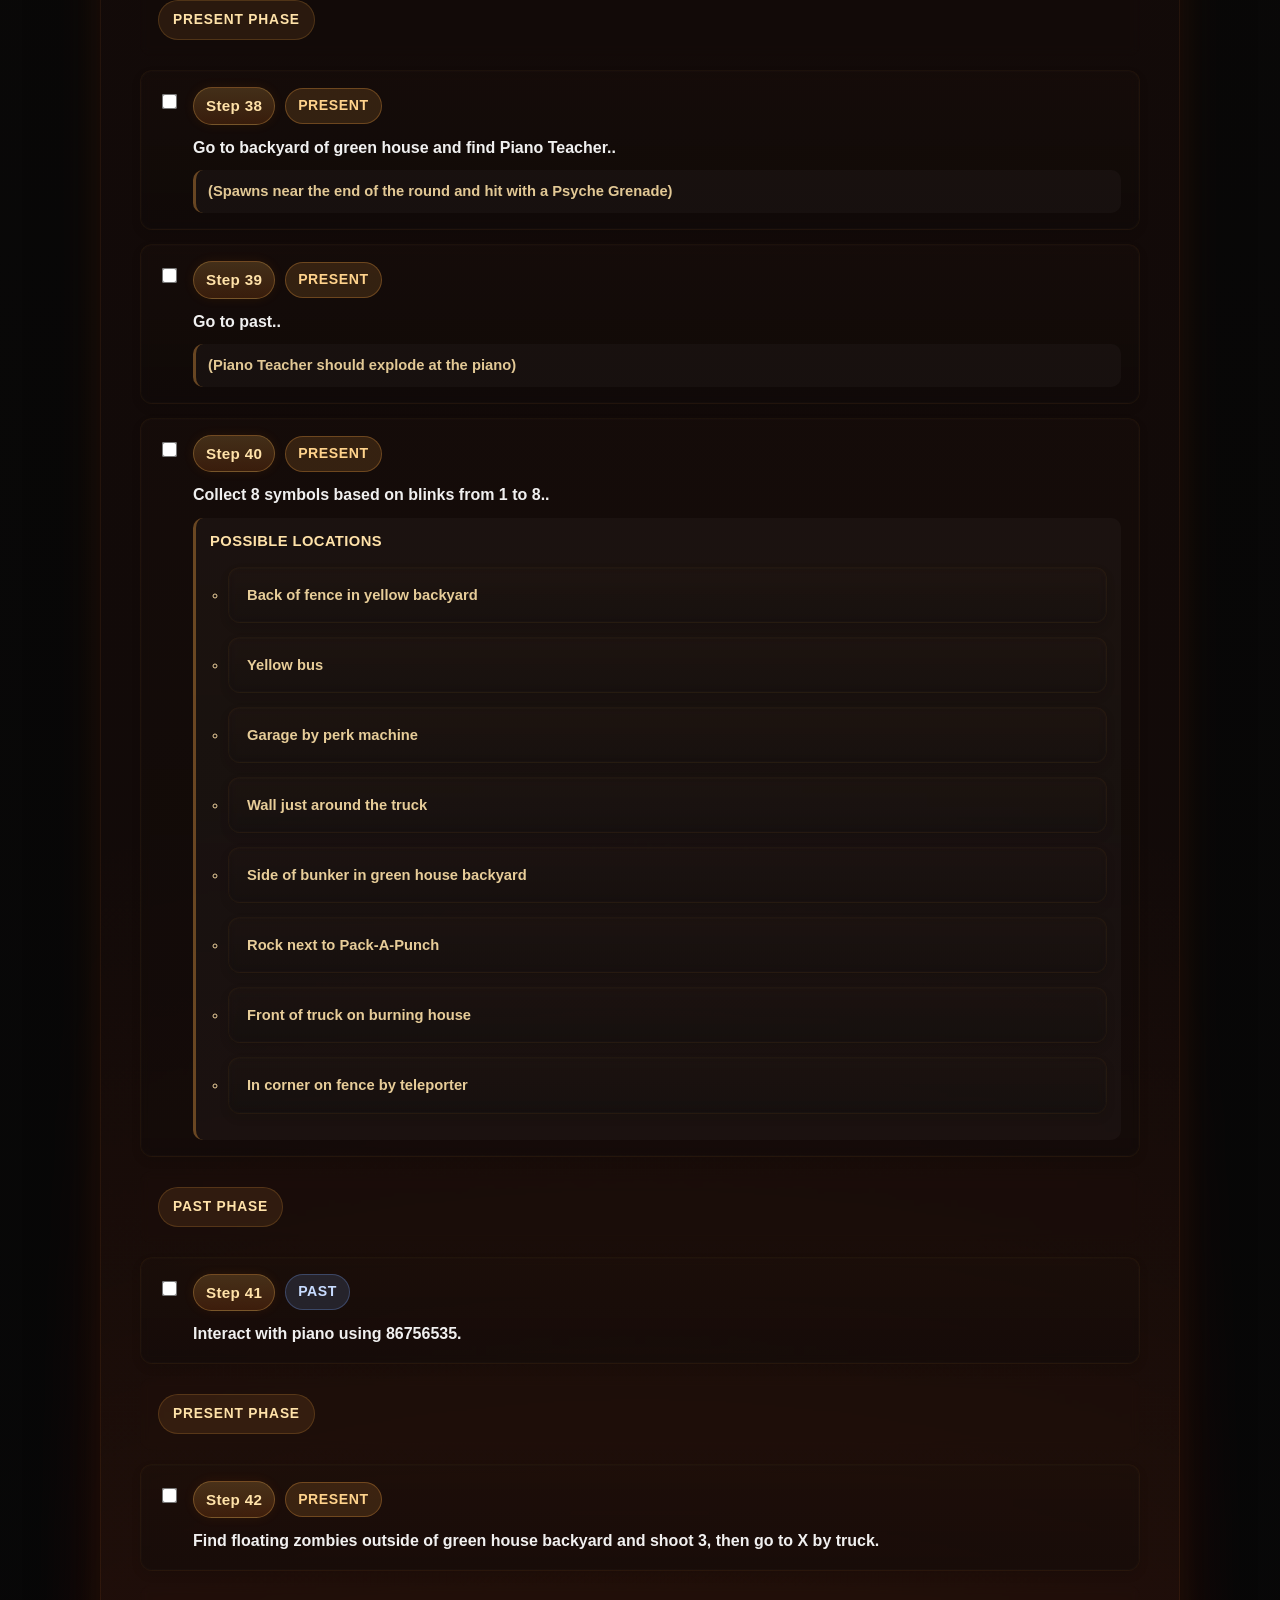
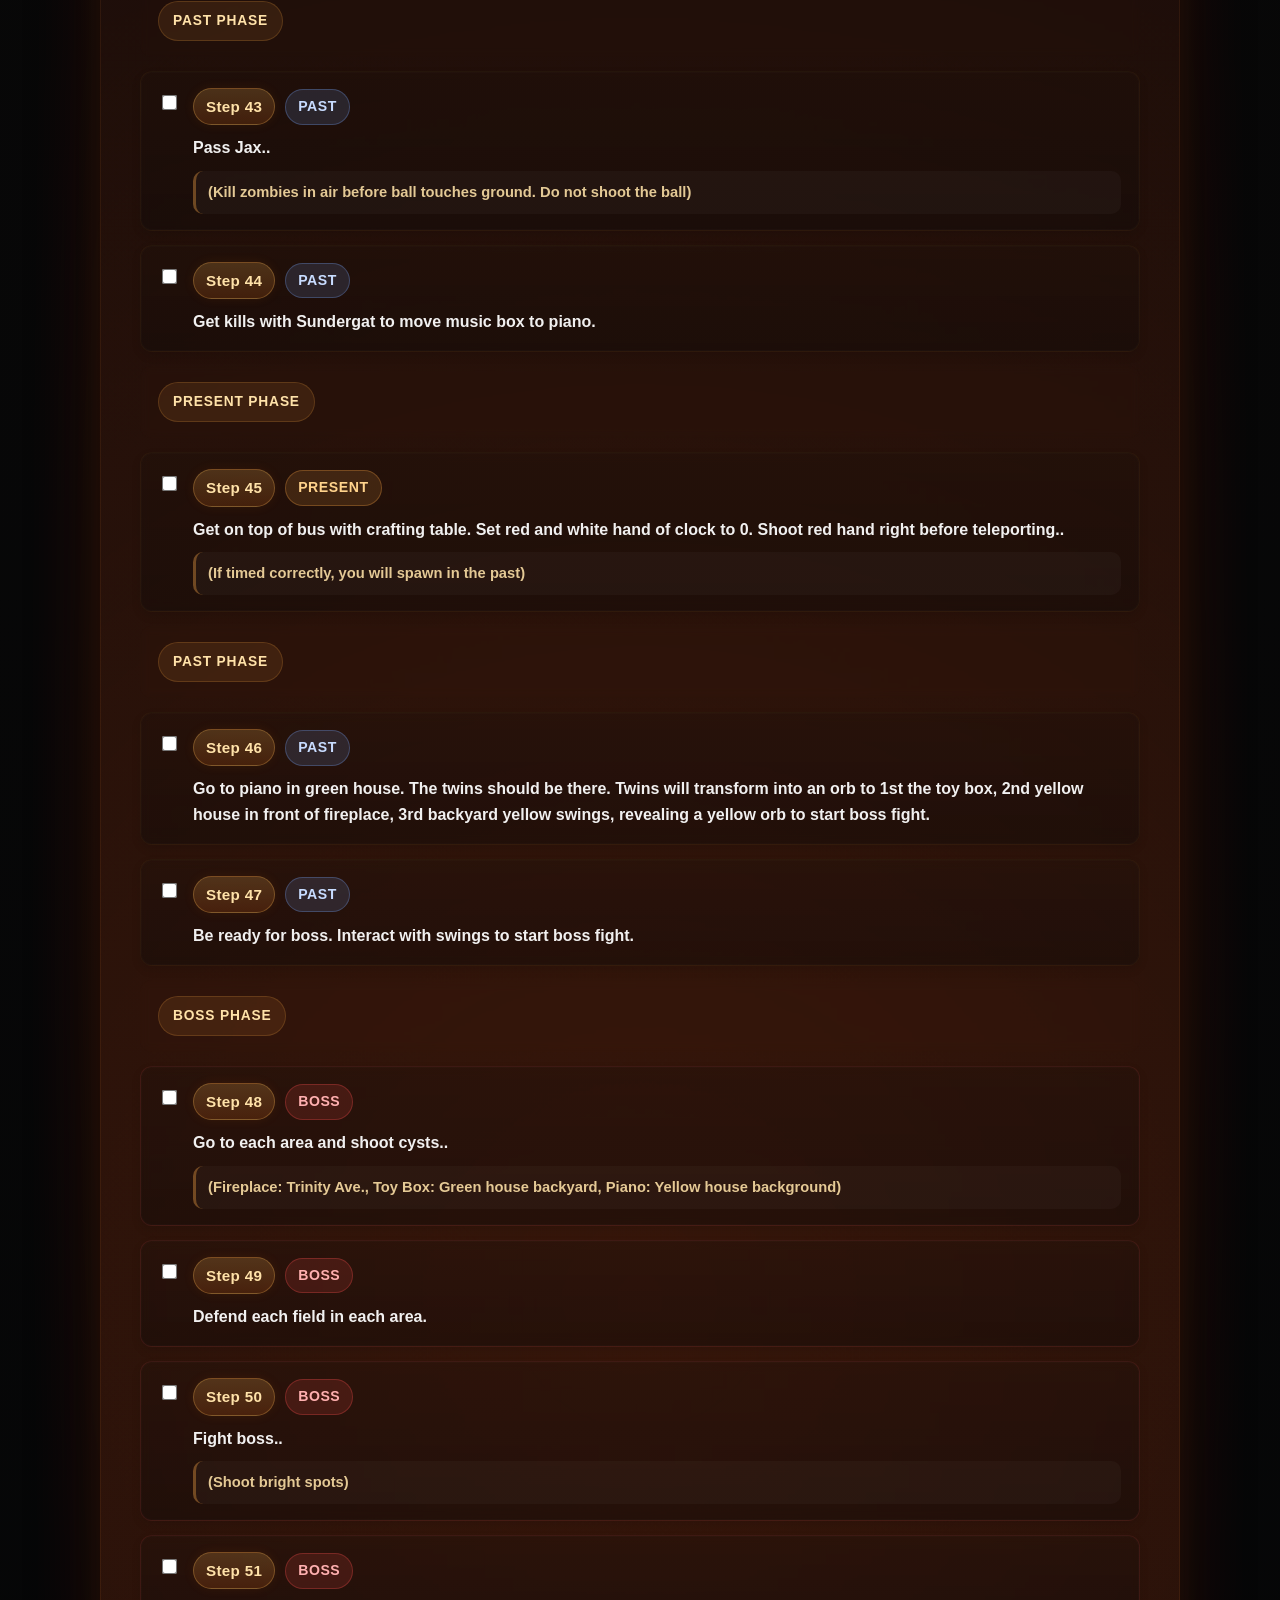
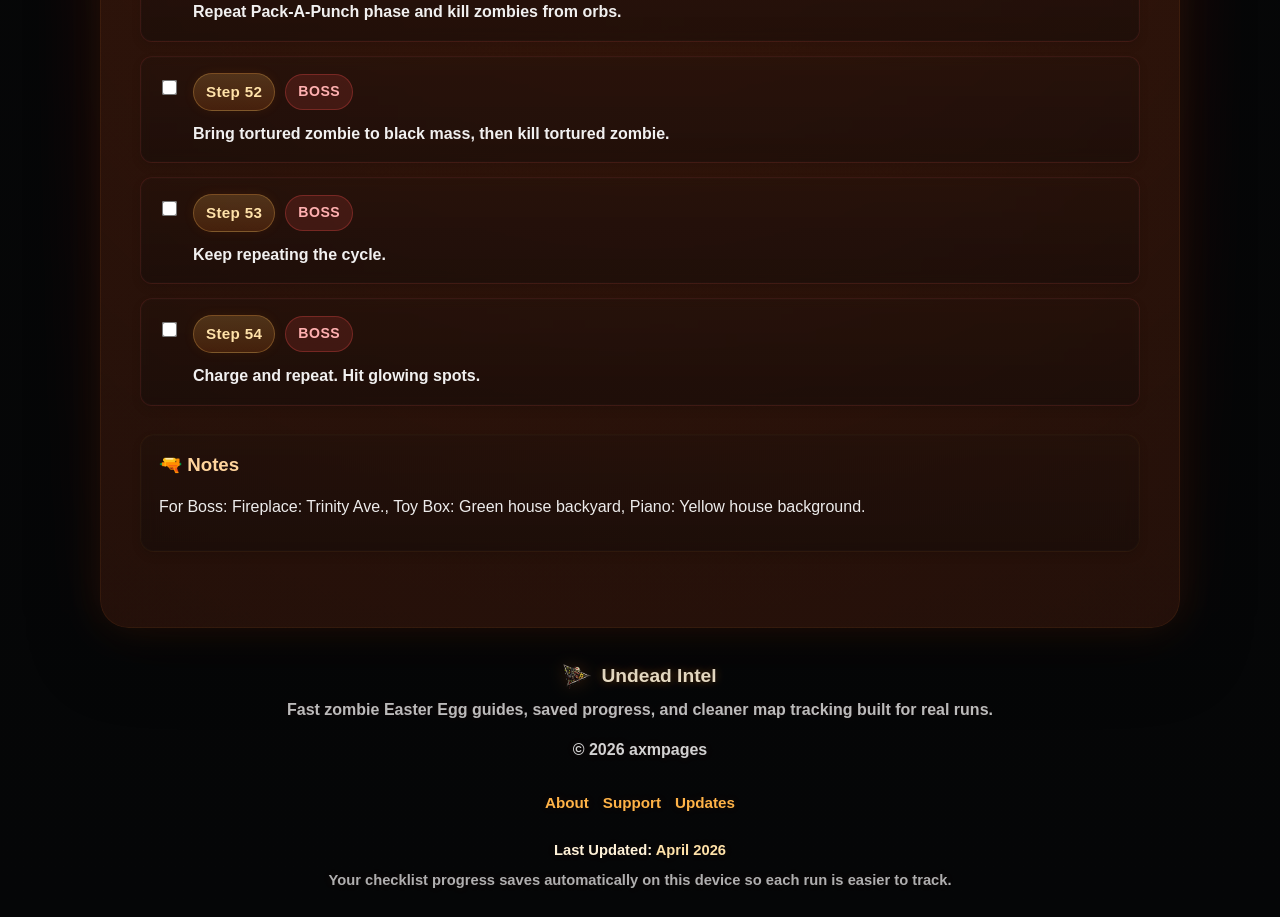
<file: maps/paradox-junction.html>
<!DOCTYPE html>
<html lang="en">
<head>
  <meta charset="UTF-8">
  <meta name="viewport" content="width=device-width, initial-scale=1.0">
  <title>Paradox Junction - Undead Intel</title>
  <meta name="description" content="Paradox Junction Easter Egg guide, checklist, and saved progress tracker on Undead Intel.">
  <meta name="theme-color" content="#000000">

  <meta property="og:title" content="Paradox Junction - Undead Intel">
  <meta property="og:description" content="Paradox Junction Easter Egg guide, checklist, and saved progress tracker.">
  <meta property="og:type" content="website">
  <meta property="og:url" content="https://adrianmontijo504.github.io/Zombies-Ultimate-Guide/maps/paradox-junction.html">
  <meta property="og:image" content="https://adrianmontijo504.github.io/Zombies-Ultimate-Guide/images/paradox-junction-easter-egg-guide.jpg">

  <meta name="twitter:card" content="summary_large_image">
  <meta name="twitter:title" content="Paradox Junction - Undead Intel">
  <meta name="twitter:description" content="Paradox Junction Easter Egg guide, checklist, and saved progress tracker.">
  <meta name="twitter:image" content="https://adrianmontijo504.github.io/Zombies-Ultimate-Guide/images/paradox-junction-easter-egg-guide.jpg">

  <link rel="canonical" href="https://adrianmontijo504.github.io/Zombies-Ultimate-Guide/maps/paradox-junction.html">
  <link rel="icon" type="image/png" href="../images/undead-intel-logo.png">
  <link rel="apple-touch-icon" href="../images/undead-intel-logo.png">
  <link rel="manifest" href="../site.webmanifest">

  <link rel="stylesheet" href="../css/style.css">
  <script src="../js/site-config.js" defer></script>
  <script src="../js/maps-data.js" defer></script>
  <script src="../js/app.js" defer></script>
</head>
<body data-page="guide" data-root-prefix="../" data-guide-slug="paradox-junction">
  <a class="skip-link" href="#main-content">Skip to content</a>

  <div class="zombie-cursor" aria-hidden="true"></div>
  <canvas id="particles" aria-hidden="true"></canvas>

  <header class="glass page-header">
    <div class="header-left">
      <h1 class="site-title">
        <a href="../index.html" class="site-brand">
          <img src="../images/undead-intel-logo.png" alt="Undead Intel logo" class="site-logo">
          <span>Undead Intel</span>
        </a>
      </h1>
      <div class="page-subtitle" id="guidePageSubtitle">Paradox Junction</div>
    </div>

    <div class="guide-top-actions">
      <a class="back-link" href="../index.html">Home</a>
      <a class="back-link" href="../maps.html">Back to Maps</a>
      <a class="back-link guide-action-wide" id="guideCorrectionLink" href="../requests.html?type=correction&amp;map=Paradox%20Junction">Submit Correction</a>
    </div>
  </header>

  <nav class="glass" aria-label="Main navigation">
    <a href="../index.html">Home</a>
    <a href="../maps.html" aria-current="page">Maps</a>
    <a href="../about.html">About</a>
  </nav>

  <main id="main-content">
    <section class="content" id="guideContent" data-tracker-key="">
      <img id="guideImage" src="" alt="" class="map-image" hidden>

      <div class="guide-menu-wrap">
        <details class="guide-menu" id="guideMenu">
          <summary class="guide-menu-toggle">
            <span class="guide-menu-toggle-left">
              <span class="guide-menu-icon" aria-hidden="true"><span></span></span>
              <span>Guide Menu</span>
            </span>
            <span class="guide-menu-caret" aria-hidden="true">▼</span>
          </summary>

          <div class="guide-menu-panel">
            <nav class="guide-menu-links" aria-label="Guide quick links">
              <a class="guide-menu-link" href="#trackerHeading">Tracker</a>
              <a class="guide-menu-link" href="#quickNotesBox">Quick Notes</a>
              <a class="guide-menu-link" href="#notesSection">Notes</a>
              <a class="guide-menu-link" id="bossJumpLink" href="#boss-steps">Boss</a>
              <a class="guide-menu-link guide-menu-link-wide" href="../requests.html">Support</a>
            </nav>
          </div>
        </details>
      </div>

      <h2 id="trackerHeading">🧪 Paradox Junction Easter Egg Tracker</h2>

      <div class="notes-box" id="quickNotesBox" hidden>
        <h3>Quick Notes</h3>
        <ul id="quickNotesList"></ul>
      </div>

      <div class="tracker-toolbar">
        <p class="progress-text" data-progress-text>0 of 0 complete</p>
        <button type="button" class="tracker-reset" data-reset-tracker>RESET PROGRESS</button>
      </div>

      <div id="progress-container" aria-label="Progress tracker">
        <div id="progress-bar" aria-hidden="true"></div>
      </div>

      <ul id="steps" aria-label="Guide steps"></ul>

      <div class="notes-box" id="notesSection">
        <h3>🔫 Notes</h3>
        <p id="notesText"></p>
      </div>
    </section>
  </main>

  <footer class="site-footer">
    <div class="footer-brand">
      <div class="footer-brand-top">
        <img src="../images/undead-intel-logo.png" alt="Undead Intel logo" class="footer-brand-mark">
        <h3>Undead Intel</h3>
      </div>
      <p>Fast zombie Easter Egg guides, saved progress, and cleaner map tracking built for real runs.</p>
    </div>

    <p>© <span id="currentYear"></span> axmpages</p>

    <nav class="footer-links" aria-label="Footer links">
      <a href="../about.html">About</a>
      <a href="../requests.html">Support</a>
      <a href="../changelog.html">Updates</a>
    </nav>

    <span class="footer-note guide-footer-updated">
      <strong>Last Updated:</strong>
      <span data-guide-last-updated>Loading...</span>
    </span>
    <span class="footer-note">Your checklist progress saves automatically on this device so each run is easier to track.</span>
  </footer>
</body>
</html>
</file>
<file: css/style.css>
*,
*::before,
*::after {
  box-sizing: border-box;
}

:root {
  --text-main: #ffffff;
  --text-soft: rgba(255, 255, 255, 0.84);
  --text-muted: rgba(255, 255, 255, 0.68);
  --accent: #ff8a2a;
  --accent-soft: #ffb347;
  --accent-light: #ffcc66;
}

html,
body {
  width: 100%;
  max-width: 100%;
  min-height: 100%;
  overflow-x: hidden;
}

html {
  scroll-behavior: smooth;
}

body {
  margin: 0;
  position: relative;
  isolation: isolate;
  font-family: Arial, sans-serif;
  line-height: 1.5;
  color: var(--text-main);
  background-color: #050607;
  background:
    radial-gradient(circle at 50% 6%, rgba(255, 146, 51, 0.10) 0%, transparent 22%),
    radial-gradient(circle at 50% 16%, rgba(255, 92, 20, 0.14) 0%, transparent 28%),
    radial-gradient(circle at 15% 35%, rgba(255, 110, 25, 0.08) 0%, transparent 26%),
    radial-gradient(circle at 85% 40%, rgba(255, 135, 40, 0.08) 0%, transparent 24%),
    linear-gradient(180deg, #06080d 0%, #140905 24%, #0b0908 52%, #050607 100%);
  min-height: 100vh;
  opacity: 0;
  transition: opacity 0.35s ease;
  -webkit-font-smoothing: antialiased;
  text-rendering: optimizeLegibility;
}

body.loaded {
  opacity: 1;
}

body::before {
  content: "";
  position: fixed;
  inset: 0;
  pointer-events: none;
  z-index: -4;
  background:
    radial-gradient(circle at 50% 12%, rgba(255, 170, 80, 0.10) 0%, transparent 18%),
    radial-gradient(circle at 50% 34%, rgba(255, 90, 18, 0.16) 0%, transparent 26%),
    radial-gradient(circle at 26% 52%, rgba(255, 120, 35, 0.10) 0%, transparent 18%),
    radial-gradient(circle at 74% 54%, rgba(255, 120, 35, 0.10) 0%, transparent 18%),
    radial-gradient(circle at 50% 88%, rgba(255, 70, 10, 0.20) 0%, transparent 30%);
  filter: blur(18px);
  animation: firePulse 5s ease-in-out infinite alternate;
}

body::after {
  content: "";
  position: fixed;
  inset: 0;
  pointer-events: none;
  z-index: -3;
  background:
    radial-gradient(circle at 50% 100%, rgba(255, 112, 25, 0.28) 0%, transparent 16%),
    radial-gradient(circle at 20% 96%, rgba(255, 145, 48, 0.16) 0%, transparent 12%),
    radial-gradient(circle at 80% 96%, rgba(255, 145, 48, 0.16) 0%, transparent 12%),
    linear-gradient(to top, rgba(255, 94, 20, 0.18) 0%, rgba(255, 94, 20, 0.08) 10%, transparent 28%);
  filter: blur(10px);
  animation: firePulse2 4.5s ease-in-out infinite alternate;
}

@keyframes firePulse {
  0% {
    opacity: 0.82;
    transform: scale(1);
  }
  100% {
    opacity: 1;
    transform: scale(1.03);
  }
}

@keyframes firePulse2 {
  0% {
    opacity: 0.72;
    transform: translateY(0);
  }
  100% {
    opacity: 1;
    transform: translateY(-4px);
  }
}

main {
  display: block;
  position: relative;
  z-index: 0;
}

body[data-page="guide"] main::before {
  content: "";
  position: absolute;
  top: 8px;
  bottom: 8px;
  left: 50%;
  width: min(1080px, calc(100% - 20px));
  transform: translateX(-50%);
  border-radius: 28px;
  pointer-events: none;
  z-index: -1;
  background:
    radial-gradient(circle at 50% 10%, rgba(255, 150, 60, 0.10) 0%, transparent 18%),
    radial-gradient(circle at 50% 50%, rgba(255, 95, 20, 0.10) 0%, transparent 28%),
    radial-gradient(circle at 18% 55%, rgba(255, 125, 35, 0.10) 0%, transparent 18%),
    radial-gradient(circle at 82% 56%, rgba(255, 125, 35, 0.10) 0%, transparent 18%),
    radial-gradient(circle at 50% 92%, rgba(255, 88, 18, 0.16) 0%, transparent 20%),
    linear-gradient(180deg, rgba(24, 12, 9, 0.94) 0%, rgba(17, 10, 9, 0.96) 100%);
  box-shadow:
    0 0 0 1px rgba(255, 140, 55, 0.08) inset,
    0 0 40px rgba(255, 98, 22, 0.12),
    0 24px 70px rgba(0, 0, 0, 0.45);
}

body[data-page="guide"] main::after {
  content: "";
  position: absolute;
  top: 0;
  bottom: 0;
  left: 50%;
  width: min(1160px, calc(100% - 4px));
  transform: translateX(-50%);
  pointer-events: none;
  z-index: -2;
  background:
    radial-gradient(circle at 50% 12%, rgba(255, 120, 28, 0.10) 0%, transparent 20%),
    radial-gradient(circle at 50% 88%, rgba(255, 84, 18, 0.10) 0%, transparent 18%);
  filter: blur(26px);
  opacity: 0.9;
}

body[data-page="home"] main::before,
body[data-page="home"] main::after,
body[data-page="maps"] main::before,
body[data-page="maps"] main::after {
  content: none;
  display: none;
}

img {
  display: block;
  max-width: 100%;
  height: auto;
}

.skip-link {
  position: absolute;
  left: 16px;
  top: -60px;
  z-index: 100000;
  padding: 12px 16px;
  border-radius: 12px;
  background: #111827;
  color: #ffffff;
  text-decoration: none;
  font-weight: 700;
  border: 1px solid rgba(255, 255, 255, 0.18);
  transition: top 0.2s ease;
}

.skip-link:focus {
  top: 16px;
}

.sr-only {
  position: absolute;
  width: 1px;
  height: 1px;
  padding: 0;
  margin: -1px;
  overflow: hidden;
  clip-path: inset(50%);
  white-space: nowrap;
  border: 0;
}

#particles {
  position: fixed;
  inset: 0;
  width: 100%;
  height: 100%;
  display: block;
  z-index: -2;
  pointer-events: none;
  mix-blend-mode: screen;
  opacity: 0.98;
}

.zombie-cursor {
  display: none;
  opacity: 0;
}

@media (hover: hover) and (pointer: fine) {
  body,
  a,
  button,
  input,
  label,
  .card {
    cursor: none !important;
  }

  .zombie-cursor,
  .zombie-cursor *,
  .zombie-cursor::before,
  .zombie-cursor::after {
    pointer-events: none !important;
  }

  .zombie-cursor::before,
  .zombie-cursor::after,
  .zombie-cursor * {
    display: none !important;
    content: none !important;
  }

  .zombie-cursor {
    display: block;
    position: fixed;
    left: 0;
    top: 0;
    width: 72px;
    height: 72px;
    z-index: 99999;
    pointer-events: none !important;
    background-image: url("../images/zombie-cursor.png");
    background-repeat: no-repeat;
    background-position: center;
    background-size: contain;
    transform: translate(-14px, -10px);
    filter: drop-shadow(0 0 10px rgba(255, 120, 30, 0.35));
    transition: opacity 0.12s ease;
    will-change: left, top, transform;
  }
}

.glass {
  backdrop-filter: blur(8px);
  -webkit-backdrop-filter: blur(8px);
  background: rgba(20, 11, 8, 0.56);
  border-bottom: 1px solid rgba(255, 143, 58, 0.10);
  box-shadow: 0 0 18px rgba(255, 88, 18, 0.06);
}

header {
  display: flex;
  justify-content: space-between;
  align-items: center;
  flex-wrap: wrap;
  padding: max(24px, env(safe-area-inset-top)) 24px 18px;
  gap: 16px;
}

.page-header {
  align-items: flex-start;
}

body[data-page="guide"] .page-header {
  gap: 10px;
  padding-bottom: 14px;
}

.header-left {
  display: flex;
  flex-direction: column;
  gap: 6px;
  min-width: 0;
}

.site-brand {
  display: inline-flex;
  align-items: center;
  gap: 12px;
  text-decoration: none;
}

.site-logo {
  width: 56px;
  height: 56px;
  object-fit: contain;
  flex: 0 0 auto;
  display: block;
  filter: drop-shadow(0 0 10px rgba(255, 120, 30, 0.22));
}

.site-title {
  margin: 0;
  font-size: 2rem;
  line-height: 1.1;
}

.site-title a {
  display: inline-flex;
  align-items: center;
  gap: 12px;
  color: #fff2d8;
  text-decoration: none;
  text-shadow:
    0 0 10px rgba(255, 160, 50, 0.75),
    0 0 26px rgba(255, 90, 20, 0.35);
}

.site-title a:hover {
  color: #ffd59d;
}

.page-subtitle {
  color: #fff2d8;
  font-weight: 800;
  font-size: 1rem;
  letter-spacing: 0.03em;
  text-shadow:
    0 0 10px rgba(255, 160, 50, 0.55),
    0 0 22px rgba(255, 90, 20, 0.22);
}

.search-wrap {
  display: flex;
  align-items: center;
  min-width: min(280px, 100%);
}

header input,
.field input,
.field select,
.field textarea {
  width: 100%;
  padding: 12px 14px;
  border-radius: 14px;
  border: 1px solid rgba(255, 255, 255, 0.08);
  background: rgba(7, 12, 22, 0.48);
  color: white;
  outline: none;
  backdrop-filter: blur(8px);
  -webkit-backdrop-filter: blur(8px);
}

header input {
  width: 260px;
  max-width: 42vw;
}

header input::placeholder,
.field input::placeholder,
.field textarea::placeholder {
  color: rgba(255, 255, 255, 0.55);
}

header input:focus,
.field input:focus,
.field select:focus,
.field textarea:focus {
  border-color: rgba(255, 166, 63, 0.7);
  box-shadow: 0 0 0 3px rgba(255, 138, 42, 0.12);
}

nav {
  display: flex;
  justify-content: center;
  flex-wrap: wrap;
  gap: 28px;
  padding: 14px 20px;
}

nav a {
  color: var(--accent-soft);
  text-decoration: none;
  font-weight: 700;
  font-size: 0.95rem;
  position: relative;
  padding-bottom: 2px;
  transition:
    transform 0.2s ease,
    box-shadow 0.2s ease,
    background 0.2s ease,
    color 0.2s ease,
    opacity 0.2s ease;
}

nav a::after {
  content: "";
  position: absolute;
  left: 0;
  bottom: -6px;
  width: 0;
  height: 2px;
  background: var(--accent);
  box-shadow: 0 0 10px var(--accent);
  transition: width 0.25s ease;
}

nav a:hover::after,
nav a:focus-visible::after,
nav a[aria-current="page"]::after {
  width: 100%;
}

nav a[aria-current="page"] {
  color: #ffe2a9;
}

.hero {
  text-align: center;
  padding: 72px 20px 38px;
}

.hero-small {
  padding-top: 54px;
}

.hero h2 {
  margin: 0 0 14px;
  font-size: clamp(2rem, 5vw, 3.5rem);
  color: #fff2d8;
  text-shadow:
    0 0 12px rgba(255, 150, 42, 0.82),
    0 0 30px rgba(255, 90, 20, 0.48);
}

.hero p {
  margin: 0 auto;
  max-width: 760px;
  color: var(--text-soft);
  font-weight: 600;
}

.hero-actions,
.content-actions {
  display: flex;
  justify-content: center;
  gap: 12px;
  flex-wrap: wrap;
  margin-top: 22px;
}

.brand-intro {
  width: min(1100px, calc(100% - 48px));
  margin: 0 auto 18px;
}

.brand-intro-card {
  padding: 22px 22px 20px;
  border-radius: 22px;
  background: linear-gradient(180deg, rgba(28, 16, 11, 0.36), rgba(14, 10, 9, 0.44));
  border: 1px solid rgba(255, 170, 70, 0.07);
  box-shadow:
    0 0 0 1px rgba(255, 255, 255, 0.012) inset,
    0 8px 18px rgba(0, 0, 0, 0.12);
  backdrop-filter: blur(8px);
  -webkit-backdrop-filter: blur(8px);
  text-align: center;
}

.brand-kicker {
  margin: 0 0 8px;
  color: #ffcf82;
  font-size: 0.84rem;
  font-weight: 800;
  letter-spacing: 0.12em;
  text-transform: uppercase;
}

.brand-intro-card h3 {
  margin: 0 0 10px;
  color: #fff2d8;
  font-size: clamp(1.45rem, 2.8vw, 2rem);
  text-shadow: 0 0 14px rgba(255, 140, 42, 0.18);
}

.brand-copy {
  margin: 0 auto;
  max-width: 760px;
  color: rgba(255, 255, 255, 0.88);
  font-weight: 600;
}

.brand-points {
  display: flex;
  justify-content: center;
  flex-wrap: wrap;
  gap: 10px;
  margin-top: 18px;
}

.brand-pill {
  display: inline-flex;
  align-items: center;
  justify-content: center;
  padding: 9px 14px;
  border-radius: 999px;
  background: rgba(255, 170, 70, 0.10);
  border: 1px solid rgba(255, 170, 70, 0.18);
  color: #ffe2a9;
  font-size: 0.92rem;
  font-weight: 700;
}

.grid {
  display: grid;
  grid-template-columns: repeat(auto-fit, minmax(340px, 1fr));
  gap: 28px;
  width: min(1480px, calc(100% - 48px));
  margin: 0 auto;
  padding: 10px 0 56px;
  align-items: start;
}

.single-featured {
  max-width: 760px;
}

.card {
  width: 100%;
  min-width: 0;
  background: linear-gradient(180deg, rgba(28, 16, 11, 0.34), rgba(14, 10, 9, 0.42));
  border: 1px solid rgba(255, 170, 70, 0.05);
  border-radius: 22px;
  padding: 12px;
  box-shadow:
    0 0 0 1px rgba(255, 255, 255, 0.012) inset,
    0 4px 10px rgba(0, 0, 0, 0.10);
  transition: transform 0.25s ease, box-shadow 0.25s ease, border-color 0.25s ease;
  text-align: center;
  overflow: hidden;
  backdrop-filter: blur(8px);
  -webkit-backdrop-filter: blur(8px);
}

.card:hover {
  transform: translateY(-4px) scale(1.005);
  box-shadow:
    0 6px 14px rgba(0, 0, 0, 0.12),
    0 0 10px rgba(255, 120, 30, 0.05);
  border-color: rgba(255, 170, 70, 0.08);
}

.card > a:first-child {
  display: flex;
  align-items: center;
  justify-content: center;
  width: 100%;
  min-width: 0;
  border-radius: 18px;
  overflow: hidden;
  margin: 0 auto 12px;
  padding: 1px;
  background: rgba(255, 255, 255, 0.01);
  border: 1px solid rgba(255, 170, 70, 0.05);
  text-decoration: none;
  box-shadow: none;
  aspect-ratio: 16 / 9;
}

.card > a:first-child .map-image {
  transition: transform 0.35s ease;
}

.card:hover > a:first-child .map-image {
  transform: scale(1.03);
}

.card-badges {
  display: flex;
  justify-content: center;
  flex-wrap: wrap;
  gap: 8px;
  margin: 0 0 10px;
}

.card-badge {
  display: inline-flex;
  align-items: center;
  justify-content: center;
  min-height: 30px;
  padding: 6px 10px;
  border-radius: 999px;
  background: rgba(255, 170, 70, 0.10);
  border: 1px solid rgba(255, 170, 70, 0.18);
  color: #ffe2a9;
  font-size: 0.78rem;
  font-weight: 800;
  letter-spacing: 0.04em;
  text-transform: uppercase;
}

.card h3 {
  margin: 0 0 6px;
  font-size: clamp(1.65rem, 2.2vw, 2rem);
  line-height: 1.05;
  color: #f7fbff;
  text-shadow:
    0 0 10px rgba(255, 255, 255, 0.06),
    0 0 20px rgba(255, 140, 50, 0.14);
}

.card p {
  margin: 0 0 10px;
  color: rgba(255, 244, 225, 0.92);
  font-weight: 700;
  font-size: 1.05rem;
  letter-spacing: 0.01em;
}

.card-updated {
  margin: 0 0 16px;
  color: rgba(255, 226, 169, 0.76);
  font-size: 0.88rem;
  font-weight: 700;
}

.map-image {
  width: 100%;
  max-width: 100%;
  height: auto !important;
  margin: 0 auto;
  object-fit: contain;
  object-position: center center !important;
  background: transparent;
  padding: 0;
  border: none;
  box-shadow: none;
  transform: none !important;
}

.content > .map-image {
  width: 100%;
  max-width: 100%;
  height: auto !important;
  object-fit: contain;
  object-position: center center !important;
  background: transparent;
  padding: 0;
  border-radius: 18px;
  margin: 0 auto 24px;
  border: 1px solid rgba(255, 170, 70, 0.05);
  box-shadow: 0 3px 10px rgba(0, 0, 0, 0.08);
  transform: none !important;
}

.card > a:last-child,
.back-link,
.primary-link,
.secondary-button,
.tracker-reset,
.request-send-button {
  display: inline-flex;
  align-items: center;
  justify-content: center;
  min-height: 46px;
  color: var(--accent-light);
  text-decoration: none;
  padding: 12px 18px;
  border: 1px solid rgba(255, 166, 63, 0.85);
  border-radius: 14px;
  font-weight: 800;
  letter-spacing: 0.02em;
  background: rgba(16, 10, 4, 0.18);
  transition:
    transform 0.2s ease,
    box-shadow 0.2s ease,
    background 0.2s ease,
    color 0.2s ease,
    opacity 0.2s ease;
}

.card > a:last-child:hover,
.back-link:hover,
.primary-link:hover,
.secondary-button:hover,
.tracker-reset:hover,
.request-send-button:hover,
.card > a:last-child:focus-visible,
.back-link:focus-visible,
.primary-link:focus-visible,
.secondary-button:focus-visible,
.tracker-reset:focus-visible,
.request-send-button:focus-visible {
  background: linear-gradient(180deg, #ffb347 0%, #ff8a2a 100%);
  color: #120700;
  box-shadow:
    0 0 22px rgba(255, 138, 42, 0.45),
    0 10px 18px rgba(0, 0, 0, 0.18);
  transform: translateY(-1px);
}

.secondary-button,
.tracker-reset {
  font: inherit;
  appearance: none;
  cursor: pointer;
}

.card > a:last-child {
  min-width: 160px;
}

.featured-card > a:last-child {
  min-width: 190px;
}

.featured-card h3 {
  font-size: clamp(1.9rem, 2.4vw, 2.2rem);
}

.featured-card p {
  font-size: 1.12rem;
}

.top-buttons {
  display: flex;
  gap: 12px;
  flex-wrap: wrap;
}

.guide-top-actions {
  display: grid;
  grid-template-columns: minmax(0, 1fr) minmax(0, 1fr);
  gap: 12px;
  width: min(560px, 100%);
}

.guide-top-actions .back-link {
  width: 100%;
  min-width: 0;
}

.guide-top-actions .guide-action-wide {
  grid-column: 1 / -1;
}

.header-menu-wrap {
  width: min(340px, 100%);
}

.header-menu {
  border-radius: 22px;
  background: linear-gradient(180deg, rgba(28, 16, 11, 0.88), rgba(14, 10, 9, 0.92));
  border: 1px solid rgba(255, 170, 70, 0.08);
  box-shadow:
    0 0 0 1px rgba(255, 255, 255, 0.012) inset,
    0 10px 20px rgba(0, 0, 0, 0.18);
  overflow: hidden;
  backdrop-filter: blur(10px);
  -webkit-backdrop-filter: blur(10px);
}

.header-menu summary {
  list-style: none;
  cursor: pointer;
}

.header-menu summary::-webkit-details-marker {
  display: none;
}

.header-menu-toggle {
  display: flex;
  align-items: center;
  justify-content: space-between;
  gap: 14px;
  padding: 16px 18px;
  color: #fff2d8;
  font-weight: 800;
  font-size: 1rem;
  letter-spacing: 0.02em;
}

.header-menu-toggle-left {
  display: inline-flex;
  align-items: center;
  gap: 12px;
}

.header-menu-icon {
  position: relative;
  width: 24px;
  height: 16px;
  display: inline-block;
}

.header-menu-icon::before,
.header-menu-icon::after,
.header-menu-icon span {
  content: "";
  position: absolute;
  left: 0;
  width: 24px;
  height: 2px;
  border-radius: 999px;
  background: #ffcf82;
  box-shadow: 0 0 10px rgba(255, 140, 42, 0.18);
}

.header-menu-icon::before {
  top: 0;
}

.header-menu-icon span {
  top: 7px;
}

.header-menu-icon::after {
  bottom: 0;
}

.header-menu-caret {
  color: #ffcf82;
  font-size: 0.95rem;
  transition: transform 0.2s ease;
}

.header-menu[open] .header-menu-caret {
  transform: rotate(180deg);
}

.header-menu-panel {
  padding: 0 18px 18px;
}

.header-menu-links {
  display: grid;
  grid-template-columns: 1fr;
  gap: 12px;
}

.header-menu-link {
  display: inline-flex;
  align-items: center;
  justify-content: center;
  min-height: 48px;
  padding: 12px 14px;
  border-radius: 999px;
  text-decoration: none;
  color: #ffe2a9;
  font-weight: 800;
  font-size: 0.96rem;
  background: rgba(255, 255, 255, 0.03);
  border: 1px solid rgba(255, 170, 70, 0.14);
  transition:
    transform 0.2s ease,
    box-shadow 0.2s ease,
    border-color 0.2s ease,
    background 0.2s ease;
}

.header-menu-link:hover,
.header-menu-link:focus-visible {
  transform: translateY(-1px);
  background: rgba(255, 170, 70, 0.10);
  border-color: rgba(255, 170, 70, 0.24);
  box-shadow: 0 0 14px rgba(255, 120, 30, 0.08);
}

.content {
  width: min(1000px, calc(100% - 48px));
  margin: 0 auto;
  padding: 24px 0 60px;
}

body[data-page="guide"] .content {
  padding-top: 18px;
}

.content h2 {
  margin-top: 0;
  margin-bottom: 16px;
  text-shadow: 0 0 12px rgba(255, 138, 42, 0.22);
}

.content h3 {
  margin: 28px 0 12px;
  color: #ffd59d;
}

.content p,
.content li {
  color: rgba(255, 255, 255, 0.92);
  line-height: 1.55;
  font-size: 1rem;
}

.notes-box {
  margin: 0 0 24px;
  padding: 16px 18px;
  background: linear-gradient(180deg, rgba(28, 16, 11, 0.34), rgba(14, 10, 9, 0.42));
  border: 1px solid rgba(255, 170, 70, 0.05);
  border-radius: 14px;
  box-shadow:
    0 0 0 1px rgba(255, 255, 255, 0.012) inset,
    0 4px 10px rgba(0, 0, 0, 0.10);
  backdrop-filter: blur(6px);
  -webkit-backdrop-filter: blur(6px);
}

.notes-box h3 {
  margin: 0 0 10px;
}

.notes-box ul {
  margin: 0;
  padding-left: 18px;
}

.notes-box li {
  margin: 8px 0;
}

.coming-soon-panel {
  border-color: rgba(255, 190, 90, 0.12);
  box-shadow:
    0 0 0 1px rgba(255, 255, 255, 0.012) inset,
    0 6px 14px rgba(0, 0, 0, 0.12),
    0 0 18px rgba(255, 138, 42, 0.08);
}

.search-results-count {
  width: min(1480px, calc(100% - 48px));
  margin: 0 auto 14px;
  color: rgba(255, 226, 169, 0.82);
  font-size: 0.96rem;
  font-weight: 800;
  text-align: center;
}

.support-card-grid {
  display: grid;
  grid-template-columns: repeat(3, minmax(0, 1fr));
  gap: 16px;
  margin: 0 0 24px;
}

.support-card {
  padding: 18px;
  border-radius: 18px;
  background: linear-gradient(180deg, rgba(28, 16, 11, 0.34), rgba(14, 10, 9, 0.42));
  border: 1px solid rgba(255, 170, 70, 0.06);
  box-shadow:
    0 0 0 1px rgba(255, 255, 255, 0.012) inset,
    0 4px 10px rgba(0, 0, 0, 0.10);
  transition: transform 0.22s ease, box-shadow 0.22s ease, border-color 0.22s ease;
}

.support-card:hover {
  transform: translateY(-4px);
  border-color: rgba(255, 170, 70, 0.12);
  box-shadow:
    0 0 0 1px rgba(255, 255, 255, 0.014) inset,
    0 8px 16px rgba(0, 0, 0, 0.14),
    0 0 12px rgba(255, 120, 30, 0.05);
}

.support-card-kicker {
  display: inline-block;
  margin-bottom: 8px;
  color: #ffcf82;
  font-size: 0.8rem;
  font-weight: 800;
  letter-spacing: 0.09em;
  text-transform: uppercase;
}

.support-card h3 {
  margin: 0 0 8px;
  color: #fff2d8;
}

.support-card p {
  margin: 0;
  color: rgba(255, 255, 255, 0.82);
}

.field-grid {
  display: grid;
  grid-template-columns: repeat(2, minmax(0, 1fr));
  gap: 14px;
}

.field {
  display: flex;
  flex-direction: column;
  gap: 8px;
}

.field label {
  color: #fff2d8;
  font-weight: 700;
}

.field textarea {
  min-height: 180px;
  resize: vertical;
}

.helper-text,
.form-status {
  color: var(--text-muted);
  font-size: 0.95rem;
}

.form-status {
  min-height: 1.4em;
  color: #ffe2a9;
  font-weight: 700;
}

.tracker-toolbar {
  display: flex;
  justify-content: space-between;
  align-items: center;
  gap: 14px;
  flex-wrap: wrap;
  margin: 0 0 14px;
}

.tracker-action-group {
  display: flex;
  gap: 10px;
  flex-wrap: wrap;
}

.tracker-next-step:disabled {
  opacity: 0.55;
  cursor: default;
  transform: none !important;
  box-shadow: none !important;
}

.progress-text {
  margin: 0;
  color: var(--text-soft);
  font-weight: 700;
}

#progress-container {
  width: 100%;
  height: 18px;
  background: rgba(255, 255, 255, 0.06);
  border-radius: 999px;
  overflow: hidden;
  margin: 0 0 24px;
  border: 1px solid rgba(255, 150, 65, 0.10);
  transition: box-shadow 0.22s ease, border-color 0.22s ease;
}

#progress-bar {
  height: 100%;
  width: 0%;
  background: linear-gradient(90deg, #ff6a00, #ffc14d);
  box-shadow: 0 0 14px rgba(255, 138, 42, 0.65);
  transition: width 0.25s ease, box-shadow 0.22s ease;
}

.guide-complete #progress-container {
  border-color: rgba(255, 196, 92, 0.32);
  box-shadow: 0 0 18px rgba(255, 170, 70, 0.18);
}

.guide-complete #progress-bar {
  box-shadow:
    0 0 16px rgba(255, 170, 70, 0.72),
    0 0 28px rgba(255, 170, 70, 0.34);
}

.guide-meta-bar {
  display: flex;
  flex-direction: column;
  gap: 14px;
  margin: 0 0 22px;
}

.guide-menu-wrap {
  position: sticky;
  top: calc(env(safe-area-inset-top) + 10px);
  z-index: 40;
  margin: 0 0 18px;
}

.guide-menu {
  border-radius: 22px;
  background: linear-gradient(180deg, rgba(28, 16, 11, 0.88), rgba(14, 10, 9, 0.92));
  border: 1px solid rgba(255, 170, 70, 0.08);
  box-shadow:
    0 0 0 1px rgba(255, 255, 255, 0.012) inset,
    0 10px 20px rgba(0, 0, 0, 0.18);
  overflow: hidden;
  backdrop-filter: blur(10px);
  -webkit-backdrop-filter: blur(10px);
}

.guide-menu summary {
  list-style: none;
  cursor: pointer;
}

.guide-menu summary::-webkit-details-marker {
  display: none;
}

.guide-menu-toggle {
  display: flex;
  align-items: center;
  justify-content: space-between;
  gap: 14px;
  padding: 16px 18px;
  color: #fff2d8;
  font-weight: 800;
  font-size: 1rem;
  letter-spacing: 0.02em;
}

.guide-menu-toggle-left {
  display: inline-flex;
  align-items: center;
  gap: 12px;
}

.guide-menu-icon {
  position: relative;
  width: 24px;
  height: 16px;
  display: inline-block;
}

.guide-menu-icon::before,
.guide-menu-icon::after,
.guide-menu-icon span {
  content: "";
  position: absolute;
  left: 0;
  width: 24px;
  height: 2px;
  border-radius: 999px;
  background: #ffcf82;
  box-shadow: 0 0 10px rgba(255, 140, 42, 0.18);
}

.guide-menu-icon::before {
  top: 0;
}

.guide-menu-icon span {
  top: 7px;
}

.guide-menu-icon::after {
  bottom: 0;
}

.guide-menu-caret {
  color: #ffcf82;
  font-size: 0.95rem;
  transition: transform 0.2s ease;
}

.guide-menu[open] .guide-menu-caret {
  transform: rotate(180deg);
}

.guide-menu-panel {
  padding: 0 18px 18px;
}

.guide-menu-links {
  display: grid;
  grid-template-columns: repeat(2, minmax(0, 1fr));
  gap: 12px;
}

.guide-menu-link {
  display: inline-flex;
  align-items: center;
  justify-content: center;
  min-height: 50px;
  padding: 12px 14px;
  border-radius: 999px;
  text-decoration: none;
  color: #ffe2a9;
  font-weight: 800;
  font-size: 0.96rem;
  background: rgba(255, 255, 255, 0.03);
  border: 1px solid rgba(255, 170, 70, 0.14);
  transition:
    transform 0.2s ease,
    box-shadow 0.2s ease,
    border-color 0.2s ease,
    background 0.2s ease;
}

.guide-menu-link:hover,
.guide-menu-link:focus-visible {
  transform: translateY(-1px);
  background: rgba(255, 170, 70, 0.10);
  border-color: rgba(255, 170, 70, 0.24);
  box-shadow: 0 0 14px rgba(255, 120, 30, 0.08);
}

.guide-menu-link-wide {
  grid-column: 1 / -1;
}

#steps {
  list-style: none;
  padding: 0;
  margin: 0 0 28px;
}

.step-section-divider {
  margin: 18px 0 10px;
  padding: 0;
  background: transparent !important;
  border: 0 !important;
  box-shadow: none !important;
}

.step-section-divider-label {
  display: inline-flex;
  align-items: center;
  justify-content: center;
  min-height: 40px;
  padding: 8px 14px;
  border-radius: 999px;
  background: rgba(255, 170, 70, 0.10);
  border: 1px solid rgba(255, 170, 70, 0.18);
  color: #ffe2a9;
  font-size: 0.86rem;
  font-weight: 900;
  letter-spacing: 0.06em;
  text-transform: uppercase;
}

#steps li {
  margin: 14px 0;
  padding: 16px 18px;
  background: linear-gradient(180deg, rgba(28, 16, 11, 0.34), rgba(14, 10, 9, 0.42));
  border-radius: 12px;
  border: 1px solid rgba(255, 170, 70, 0.05);
  box-shadow:
    0 0 0 1px rgba(255, 255, 255, 0.012) inset,
    0 4px 10px rgba(0, 0, 0, 0.10);
  backdrop-filter: blur(4px);
  -webkit-backdrop-filter: blur(4px);
  transition:
    opacity 0.2s ease,
    transform 0.2s ease,
    border-color 0.2s ease,
    box-shadow 0.2s ease,
    background 0.2s ease;
}

#steps li:hover {
  border-color: rgba(255, 170, 70, 0.10);
  box-shadow:
    0 0 0 1px rgba(255, 255, 255, 0.014) inset,
    0 6px 14px rgba(0, 0, 0, 0.12),
    0 0 12px rgba(255, 120, 30, 0.04);
}

#steps label {
  display: flex;
  align-items: flex-start;
  gap: 14px;
  width: 100%;
  font-weight: 600;
}

#steps input {
  flex: 0 0 auto;
  accent-color: #ff8a2a;
  transform: scale(1.18);
  margin-top: 8px;
}

.step-content {
  display: flex;
  flex-direction: column;
  gap: 10px;
  width: 100%;
  transition: opacity 0.2s ease, transform 0.2s ease;
}

.step-meta {
  display: flex;
  align-items: center;
  gap: 10px;
  flex-wrap: wrap;
}

.step-number {
  display: inline-flex;
  align-items: center;
  justify-content: center;
  padding: 6px 12px;
  border-radius: 999px;
  background: linear-gradient(180deg, rgba(255, 190, 90, 0.20), rgba(255, 120, 30, 0.16));
  border: 1px solid rgba(255, 190, 90, 0.28);
  color: #ffe2a9;
  font-weight: 800;
  font-size: 0.95rem;
  letter-spacing: 0.02em;
  white-space: nowrap;
  box-shadow: 0 0 12px rgba(255, 130, 30, 0.08);
}

.step-phase {
  display: inline-flex;
  align-items: center;
  justify-content: center;
  padding: 6px 12px;
  border-radius: 999px;
  font-weight: 800;
  font-size: 0.88rem;
  letter-spacing: 0.04em;
  text-transform: uppercase;
  white-space: nowrap;
}

.step-phase-present {
  background: rgba(255, 170, 70, 0.14);
  border: 1px solid rgba(255, 170, 70, 0.28);
  color: #ffd38c;
}

.step-phase-past {
  background: rgba(120, 170, 255, 0.14);
  border: 1px solid rgba(120, 170, 255, 0.28);
  color: #c8dcff;
}

.step-phase-boss {
  background: rgba(255, 80, 80, 0.14);
  border: 1px solid rgba(255, 80, 80, 0.28);
  color: #ffb0b0;
}

.step-phase-guide {
  background: rgba(255, 170, 70, 0.14);
  border: 1px solid rgba(255, 170, 70, 0.28);
  color: #ffd38c;
}

.step-body {
  color: rgba(255, 255, 255, 0.94);
  font-size: 1rem;
  line-height: 1.6;
  font-weight: 700;
}

.step-requirements {
  display: flex;
  flex-wrap: wrap;
  gap: 8px;
}

.step-requirement-chip {
  display: inline-flex;
  align-items: center;
  justify-content: center;
  min-height: 34px;
  padding: 7px 12px;
  border-radius: 999px;
  font-size: 0.84rem;
  font-weight: 800;
  letter-spacing: 0.03em;
  text-transform: uppercase;
  white-space: nowrap;
}

.step-requirement-need {
  background: rgba(255, 92, 92, 0.12);
  border: 1px solid rgba(255, 92, 92, 0.26);
  color: #ffc3c3;
}

.step-requirement-get {
  background: rgba(255, 190, 90, 0.14);
  border: 1px solid rgba(255, 190, 90, 0.26);
  color: #ffe2a9;
}

.step-notes {
  display: flex;
  flex-direction: column;
  gap: 8px;
}

.step-note {
  padding: 10px 12px;
  border-left: 3px solid rgba(255, 170, 70, 0.35);
  background: rgba(255, 255, 255, 0.03);
  border-radius: 10px;
  color: rgba(255, 226, 169, 0.88);
  font-size: 0.92rem;
  line-height: 1.55;
  font-weight: 600;
}

.step-location-box {
  padding: 12px 14px;
}

.step-location-title {
  color: #ffe2a9;
  font-size: 0.92rem;
  font-weight: 800;
  letter-spacing: 0.03em;
  margin-bottom: 8px;
  text-transform: uppercase;
}

.step-location-list {
  margin: 0;
  padding-left: 18px;
  color: rgba(255, 226, 169, 0.9);
}

.step-location-list li {
  margin: 6px 0;
  line-height: 1.5;
  font-size: 0.92rem;
  font-weight: 600;
  color: rgba(255, 226, 169, 0.9);
}

.step-group-guide {
  border-color: rgba(255, 170, 70, 0.08) !important;
}

.step-group-boss {
  border-color: rgba(255, 95, 95, 0.12) !important;
  box-shadow:
    0 0 0 1px rgba(255, 255, 255, 0.012) inset,
    0 4px 10px rgba(0, 0, 0, 0.10),
    0 0 12px rgba(255, 70, 70, 0.04);
}

.step-group-boss:hover {
  border-color: rgba(255, 95, 95, 0.18) !important;
  box-shadow:
    0 0 0 1px rgba(255, 255, 255, 0.014) inset,
    0 6px 14px rgba(0, 0, 0, 0.12),
    0 0 16px rgba(255, 70, 70, 0.08);
}

#steps li:has(input:checked) {
  opacity: 0.72;
  transform: scale(0.992);
  border-color: rgba(255, 170, 70, 0.08);
  background: linear-gradient(180deg, rgba(24, 15, 11, 0.30), rgba(12, 10, 9, 0.36));
}

#steps input:checked + .step-content {
  opacity: 0.72;
  transform: scale(0.992);
}

#steps input:checked + .step-content .step-body {
  color: rgba(255, 255, 255, 0.72);
}

#steps input:checked + .step-content .step-number,
#steps input:checked + .step-content .step-phase,
#steps input:checked + .step-content .step-requirement-chip {
  filter: saturate(0.84);
}

.search-empty {
  width: min(900px, calc(100% - 48px));
  margin: 8px auto 40px;
  text-align: center;
}

.request-send-button {
  min-width: 240px;
  min-height: 54px;
  padding: 14px 26px;
  font-size: 1.02rem;
  letter-spacing: 0.05em;
  color: #1a0a00;
  background: linear-gradient(180deg, #ffcf6b 0%, #ff9d2f 55%, #ff7a1a 100%);
  border: 1px solid rgba(255, 196, 92, 0.95);
  box-shadow:
    0 0 0 1px rgba(255, 245, 210, 0.18) inset,
    0 0 18px rgba(255, 140, 42, 0.34),
    0 10px 24px rgba(0, 0, 0, 0.24);
  text-transform: uppercase;
}

.request-send-button:hover,
.request-send-button:focus-visible {
  color: #120700;
  background: linear-gradient(180deg, #ffd97f 0%, #ffae42 55%, #ff8420 100%);
  border-color: rgba(255, 214, 120, 1);
  box-shadow:
    0 0 0 1px rgba(255, 248, 225, 0.24) inset,
    0 0 26px rgba(255, 150, 48, 0.48),
    0 14px 28px rgba(0, 0, 0, 0.28);
  transform: translateY(-2px) scale(1.02);
}

.request-send-button:active {
  transform: translateY(0) scale(0.99);
}

#requestBuilder .content-actions {
  margin-top: 26px;
}

#requestStatus {
  text-align: center;
  margin-top: 14px;
  color: #ffe2a9;
  font-weight: 700;
  text-shadow: 0 0 10px rgba(255, 140, 42, 0.18);
}

.back-to-top-button {
  position: fixed;
  right: 18px;
  bottom: calc(18px + env(safe-area-inset-bottom));
  z-index: 9998;
  display: inline-flex;
  align-items: center;
  justify-content: center;
  min-width: 62px;
  min-height: 62px;
  padding: 0 16px;
  border: 1px solid rgba(255, 190, 90, 0.85);
  border-radius: 999px;
  background: linear-gradient(180deg, rgba(30, 16, 10, 0.92), rgba(14, 10, 9, 0.96));
  color: #ffe2a9;
  font-size: 0.9rem;
  font-weight: 900;
  letter-spacing: 0.08em;
  box-shadow:
    0 0 0 1px rgba(255, 255, 255, 0.04) inset,
    0 10px 24px rgba(0, 0, 0, 0.30),
    0 0 18px rgba(255, 120, 30, 0.18);
  cursor: pointer;
  opacity: 0;
  transform: translateY(14px) scale(0.94);
  pointer-events: none;
  transition:
    opacity 0.22s ease,
    transform 0.22s ease,
    background 0.22s ease,
    color 0.22s ease,
    box-shadow 0.22s ease,
    border-color 0.22s ease;
}

.back-to-top-button.is-visible {
  opacity: 1;
  transform: translateY(0) scale(1);
  pointer-events: auto;
}

.back-to-top-button:hover,
.back-to-top-button:focus-visible {
  background: linear-gradient(180deg, #ffb347 0%, #ff8a2a 100%);
  color: #120700;
  border-color: rgba(255, 196, 92, 1);
  box-shadow:
    0 0 0 1px rgba(255, 248, 225, 0.18) inset,
    0 12px 28px rgba(0, 0, 0, 0.34),
    0 0 24px rgba(255, 138, 42, 0.34);
  transform: translateY(-2px) scale(1.03);
}

[hidden] {
  display: none !important;
}

a:focus-visible,
button:focus-visible,
input:focus-visible,
select:focus-visible,
textarea:focus-visible {
  outline: 3px solid rgba(255, 200, 100, 0.45);
  outline-offset: 3px;
}

footer {
  text-align: center;
  padding: 18px 20px 26px;
  color: rgba(255, 255, 255, 0.82);
  font-weight: 700;
  text-shadow: 0 0 10px rgba(255, 95, 20, 0.10);
}

.site-footer {
  padding-top: 26px;
}

.footer-brand {
  margin: 0 auto 14px;
  max-width: 760px;
}

.footer-brand-top {
  display: inline-flex;
  align-items: center;
  justify-content: center;
  gap: 10px;
  margin-bottom: 6px;
}

.footer-brand-mark {
  width: 28px;
  height: 28px;
  object-fit: contain;
  filter: drop-shadow(0 0 8px rgba(255, 120, 30, 0.18));
}

.footer-brand h3 {
  margin: 0;
  color: #fff2d8;
  font-size: 1.2rem;
  text-shadow:
    0 0 10px rgba(255, 160, 50, 0.35),
    0 0 20px rgba(255, 90, 20, 0.18);
}

.footer-brand p {
  margin: 0;
  color: rgba(255, 255, 255, 0.74);
  font-weight: 600;
}

.footer-links {
  display: flex;
  justify-content: center;
  gap: 14px;
  flex-wrap: wrap;
  margin-top: 10px;
}

.footer-links a {
  color: var(--accent-soft);
  text-decoration: none;
  font-weight: 700;
  position: relative;
  transition:
    transform 0.2s ease,
    box-shadow 0.2s ease,
    background 0.2s ease,
    color 0.2s ease,
    opacity 0.2s ease;
}

.footer-links a:hover {
  color: #ffe2a9;
  transform: translateY(-1px);
}

.footer-note {
  display: block;
  margin-top: 8px;
  color: var(--text-muted);
  font-weight: 600;
  font-size: 0.92rem;
}

.guide-footer-updated {
  color: #ffe2a9;
}

.guide-footer-updated strong {
  color: #fff2d8;
}

@media (max-width: 1200px) {
  .grid {
    grid-template-columns: repeat(auto-fit, minmax(300px, 1fr));
    width: min(1240px, calc(100% - 40px));
  }
}

@media (max-width: 900px) {
  .support-card-grid {
    grid-template-columns: 1fr;
  }
}

@media (max-width: 760px) {
  header {
    flex-direction: column;
    align-items: stretch;
    padding: max(30px, env(safe-area-inset-top)) 16px 16px;
  }

  .page-header {
    align-items: stretch;
  }

  body[data-page="guide"] .page-header {
    gap: 8px;
    padding-bottom: 12px;
  }

  .search-wrap,
  header input {
    width: 100%;
    max-width: 100%;
  }

  .site-logo {
    width: 46px;
    height: 46px;
  }

  .site-title {
    font-size: 1.65rem;
  }

  .zombie-cursor {
    width: 58px;
    height: 58px;
  }

  nav {
    gap: 20px;
    padding-left: 16px;
    padding-right: 16px;
  }

  .hero {
    padding: 54px 16px 28px;
  }

  .hero-actions,
  .content-actions {
    justify-content: stretch;
  }

  .hero-actions a,
  .content-actions a,
  .content-actions button {
    flex: 1 1 220px;
  }

  .brand-intro {
    width: calc(100% - 20px);
  }

  .brand-intro-card {
    padding: 18px 16px;
    border-radius: 18px;
  }

  .brand-points {
    gap: 8px;
  }

  .brand-pill {
    font-size: 0.84rem;
    padding: 8px 12px;
  }

  .grid {
    width: calc(100% - 20px);
    grid-template-columns: 1fr;
    gap: 16px;
    padding: 10px 0 42px;
    margin: 0 auto;
  }

  .single-featured {
    max-width: 100%;
  }

  .card {
    padding: 8px;
    border-radius: 18px;
    background: linear-gradient(180deg, rgba(28, 16, 11, 0.30), rgba(14, 10, 9, 0.40));
  }

  .card h3 {
    font-size: 1.8rem;
    margin: 0 0 4px;
  }

  .card p {
    font-size: 1rem;
    margin: 0 0 10px;
  }

  .card-updated {
    font-size: 0.82rem;
  }

  .card > a:first-child {
    margin: 0 auto 8px;
    border-radius: 16px;
  }

  .guide-top-actions {
    grid-template-columns: 1fr 1fr;
    width: 100%;
  }

  .header-menu-wrap {
    width: 100%;
  }

  .content {
    width: calc(100% - 32px);
    padding: 20px 0 48px;
  }

  .content > .map-image {
    border-radius: 16px;
    margin-bottom: 18px;
  }

  .top-buttons,
  .tracker-toolbar {
    justify-content: flex-start;
  }

  .tracker-action-group {
    width: 100%;
  }

  .tracker-action-group .secondary-button {
    flex: 1 1 220px;
  }

  .search-empty,
  .search-results-count {
    width: calc(100% - 32px);
  }

  .field-grid {
    grid-template-columns: 1fr;
  }

  .request-send-button {
    width: 100%;
    min-width: 0;
  }

  .guide-menu-wrap {
    top: calc(env(safe-area-inset-top) + 8px);
  }

  .guide-menu-links {
    grid-template-columns: 1fr 1fr;
    gap: 10px;
  }

  .guide-menu-link {
    min-height: 48px;
    font-size: 0.92rem;
  }

  .header-menu-link {
    min-height: 46px;
    font-size: 0.92rem;
  }

  .step-section-divider-label {
    font-size: 0.8rem;
  }

  .step-meta {
    gap: 8px;
  }

  .step-number,
  .step-phase {
    font-size: 0.82rem;
    padding: 5px 10px;
  }

  .step-body {
    font-size: 0.96rem;
  }

  .step-requirement-chip {
    font-size: 0.78rem;
    min-height: 32px;
    padding: 6px 10px;
  }

  .step-note,
  .step-location-list li {
    font-size: 0.88rem;
  }

  .step-location-title {
    font-size: 0.84rem;
  }

  .footer-brand-mark {
    width: 24px;
    height: 24px;
  }

  .back-to-top-button {
    right: 14px;
    bottom: calc(14px + env(safe-area-inset-bottom));
    min-width: 56px;
    min-height: 56px;
    font-size: 0.82rem;
  }

  body[data-page="guide"] main::before {
    width: calc(100% - 10px);
    border-radius: 22px;
  }

  body[data-page="guide"] main::after {
    width: calc(100% - 2px);
  }
}

@media (prefers-reduced-motion: reduce) {
  html {
    scroll-behavior: auto;
  }

  *,
  *::before,
  *::after {
    animation: none !important;
    transition: none !important;
  }

  body {
    opacity: 1;
  }
}
</file>
